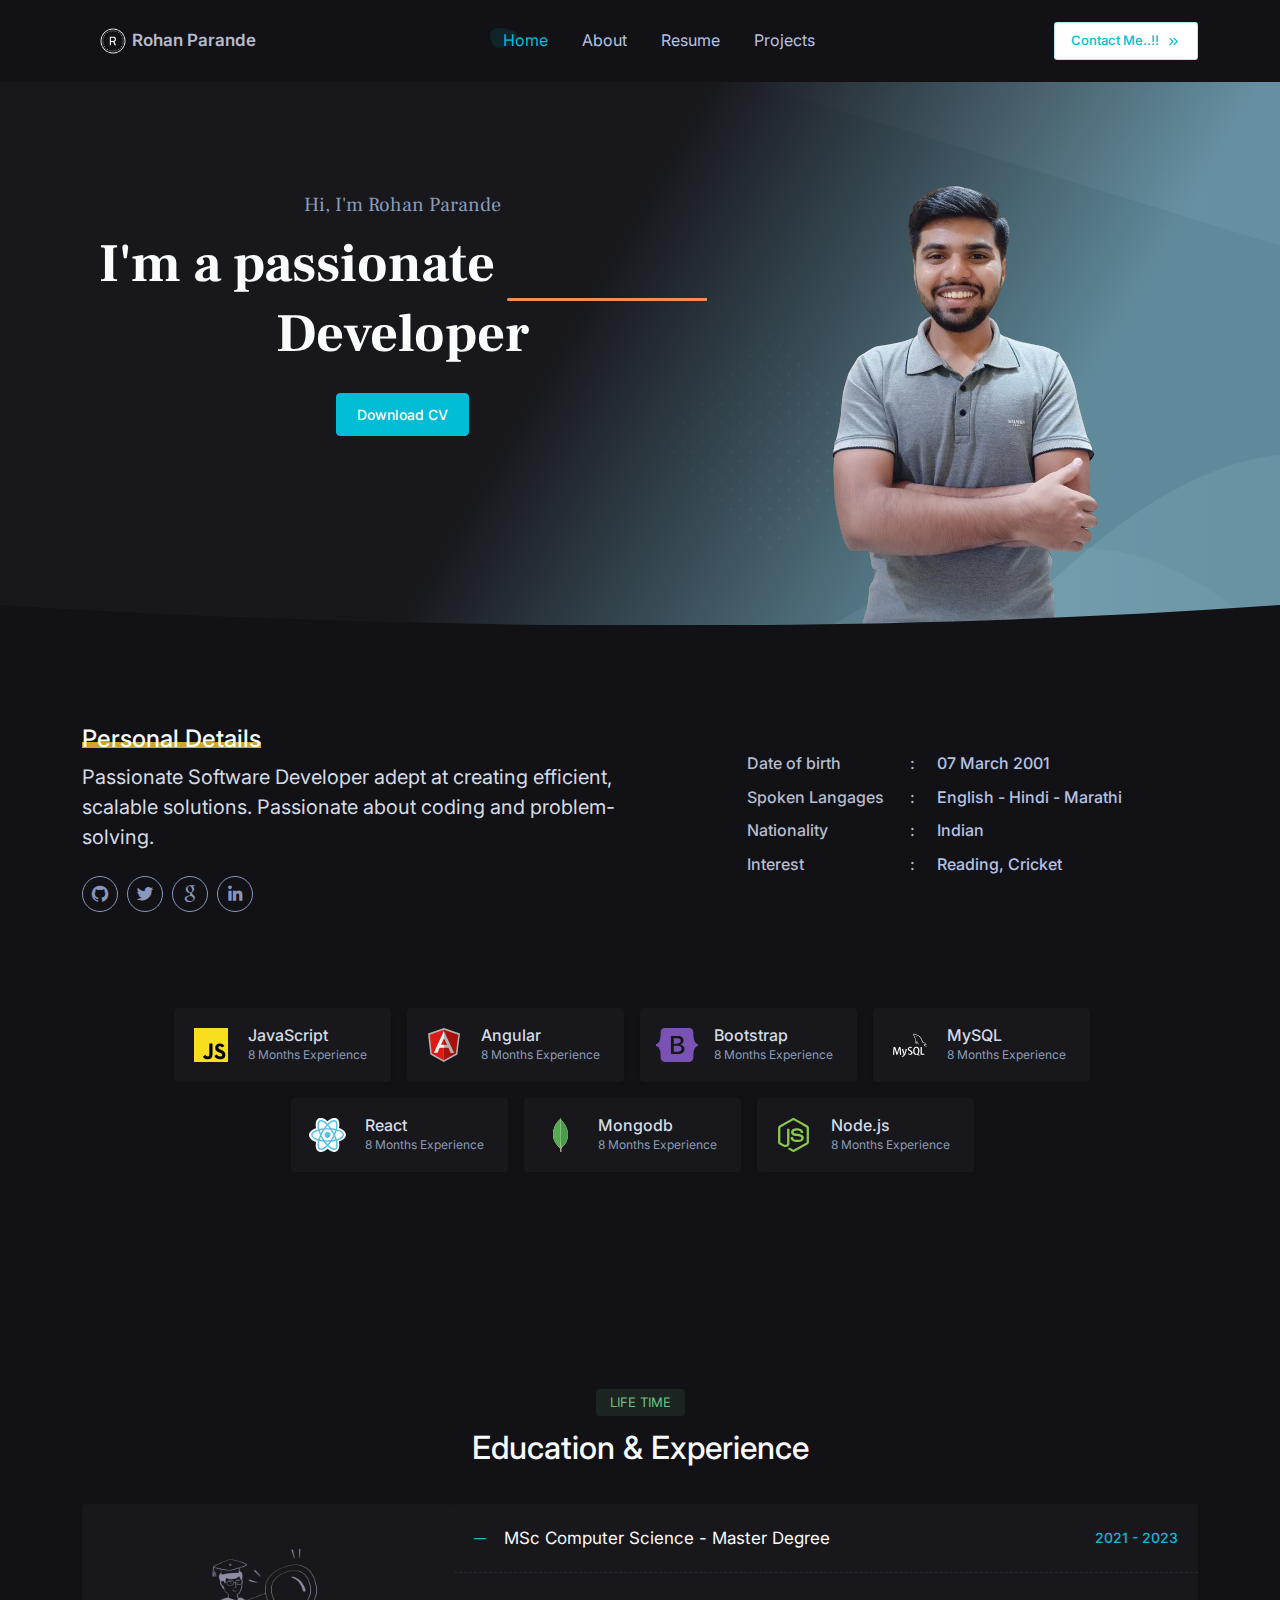
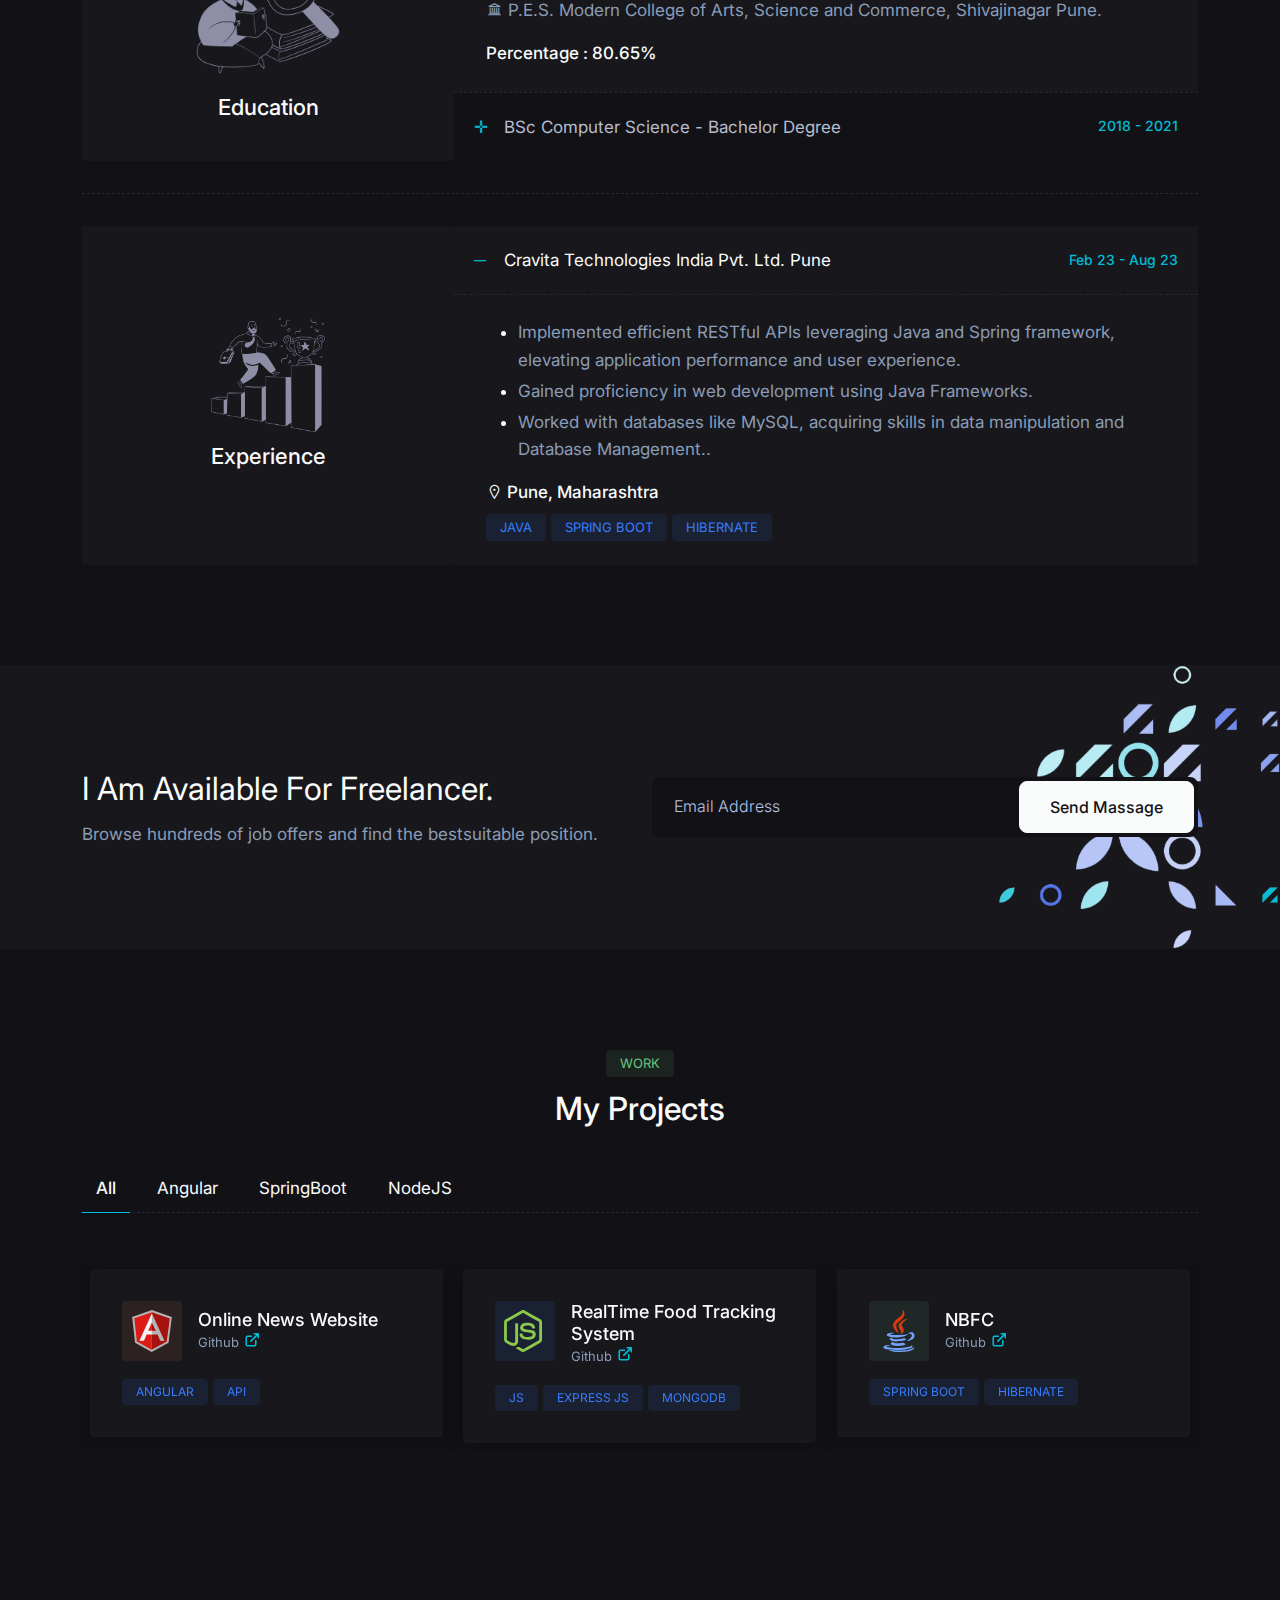
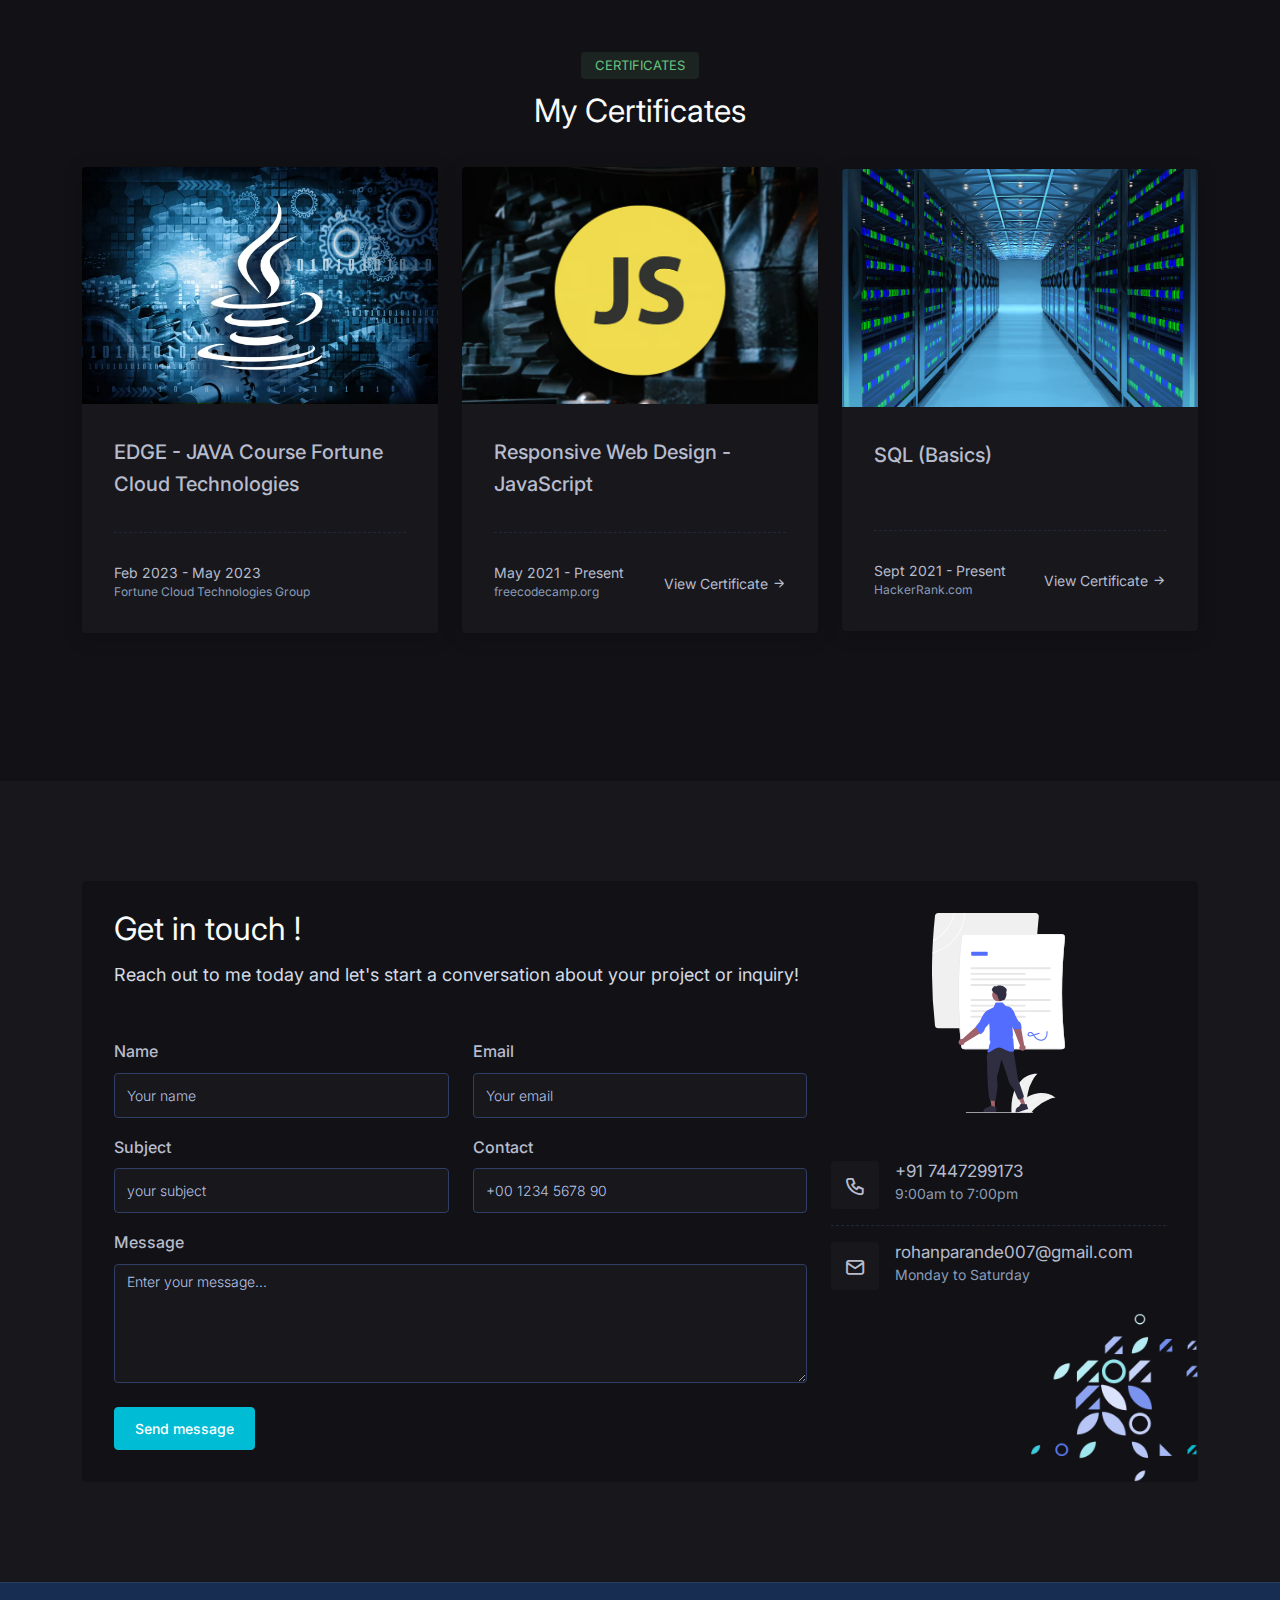
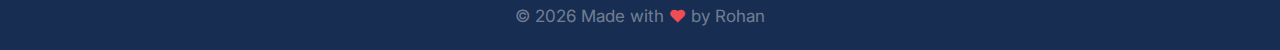
<file: mannatthemes.com/selfown/default/index.html>
<!DOCTYPE html>
<html lang="en">
    
<!-- Mirrored from mannatthemes.com/selfown/default/dark-index-4.html by HTTrack Website Copier/3.x [XR&CO'2014], Mon, 13 Nov 2023 11:04:38 GMT -->
<head>
        <meta charset="utf-8" />
        <title>Rohan Parande</title>
        <meta name="viewport" content="width=device-width, initial-scale=1.0" />
        <meta name="description" content="Premium Bootstrap 5 Template" />
        <meta name="keywords" content="bootstrap 5, premium, marketing, multipurpose" />
        <meta content="Mannatthemes" name="author" />

        <!-- favicon -->
        <link rel="shortcut icon" href="images/icons8-circled-r-96.png" />

        <!-- css -->
        <link href="css/bootstrap.min.css" rel="stylesheet" type="text/css" />
        <link href="css/style-dark.min.css" rel="stylesheet" type="text/css" />

        <!-- colors -->
        <link href="css/colors/default.css" rel="stylesheet" type="text/css" id="color-opt" />
    </head>

    <body data-bs-spy="scroll" data-bs-target=".navbar" data-bs-offset="80" >
        <!-- start navbar -->
        <nav class="navbar navbar-expand-lg fixed-top sticky bg-white" id="navbar">
            <div class="container">
                <a href="#" class="navbar-brand">
                    
                    <!-- <img src="images/logo-light.png" class="logo-light" alt="" height="16" /> -->
                    <a href="#" alt="" height="16" style="font-weight: 600;"><img src="images/icons8-circled-r-96.png" class="logo-sm" alt="" height="30" /> Rohan Parande</a>
                    
                </a><!--end navbar-brand-->
                <a href="javascript:void(0)" class="navbar-toggler" data-bs-toggle="collapse" data-bs-target="#navbarNav" aria-controls="navbarNav" aria-expanded="false" aria-label="Toggle navigation">
                    <span class="navbar-toggle-icon"><i data-feather="menu"></i></span>
                </a>
                <!-- end navbar-toggler -->

                <div class="collapse navbar-collapse" id="navbarNav">
                    <ul class="navbar-nav mx-auto navbar-center mt-lg-0 mt-2">
                        <li class="nav-item">
                            <a class="nav-link active" href="#">Home</a>
                        </li><!--end nav-item-->
                        <li class="nav-item">
                            <a class="nav-link" href="#about">About</a>
                        </li><!--end nav-item-->
                                             
                        <li class="nav-item">
                            <a class="nav-link" href="#">Resume</a>
                        </li><!--end nav-item-->
                        <li class="nav-item">
                            <a class="nav-link" href="#projects">Projects</a>
                        </li><!--end nav-item-->
                        
                    </ul><!--end navbar-nav-->
                    <a href="#contact" class="btn btn-sm nav-btn text-primary mb-4 mb-lg-0">Contact Me..!! <i class="icon-xxs ms-1" data-feather="chevrons-right"></i></a>
                </div><!-- end #navbarNav -->
            </div><!-- end container -->
        </nav>
        <!-- end navbar -->

        <!-- start hero -->
        <section class="hero-one hero-video position-relative" id="home"  style="background-image: url(images/personal/main-bg.png); background-size: cover; background-position: center center;">
            <div class="bg-overlay"></div>
            <div id="youtubeEmbed" class="hero_video" data-video-id="LBNDfxjEYlA"></div>
            <div class="container">
                <div class="row align-items-center justify-content-center">                    
                    
                    <div class="col-lg-7 text-center px-0 px-xl-2 mt-5 mt-lg-0 pt-5 pt-lg-0">
                        <h5 class="d-inline-block py-1 px-3 rounded text-muted font-secondary">Hi, I'm Rohan Parande</h5>
                        <h1 class="hero-title mb-4 font-secondary fo">I'm a passionate
                            <div class="position-relative d-inline-block" style="margin-bottom: -20px;" data-delay="2200" data-words>
								&nbsp;
								<span class="text-anim-items">
									<span class="text-anim-item px-2"><span style="font-size: 48px;">Software</span></span>
									<!-- <span class="text-anim-item px-2"><span style="font-size: 50px;">Angular</span></span> -->
                                    <span class="text-anim-item px-2"><span>Website </span></span>
								</span>
								<span class="anim-line bg-orange"></span>
							</span>
                        </div> 
                        <br>Developer
                        </h1>   
                        <span class="wrap"></span>                     
                        <div class="mb-5 mb-lg-0">                           
                            <div class="d-inline-block" id="downloadCV">
                                <a href="#" class="btn btn-primary">Download CV</a>
                            </div>
                        </div>
                    </div><!--end col-->   
                    <div class="col-lg-5  mx-auto mt-5"> 
                        <img src="images/personal/IMG20231112173022-removebg-preview.png" alt="" class="img-fluid ml-lg-5">
                    </div><!--end col-->                
                </div><!--end row-->             
            </div><!-- end container -->
        </section>
        <!-- end hero -->
        <div class="position-relative">
            <div class="shape overflow-hidden text-white">
                <svg viewBox="0 0 2880 48" fill="none" xmlns="http://www.w3.org/2000/svg">
                    <path d="M0 48H1437.5H2880V0H2160C1442.5 52 720 0 720 0H0V48Z" fill="currentColor"></path>
                </svg>
            </div>
        </div>
        <!-- start about -->
        <section class="section" id="about">
            <div class="container">
                <div class="row align-items-center">                
                    <div class="col-lg-6 align-self-center">
                        <h5 class="fs-24 text-dark fw-medium"><mark>Personal Details</mark></h5>       
                        <h4 class="fw-normal lh-base text-gray-700 mb-4 fs-20">Passionate Software Developer adept at creating efficient, 
                            scalable solutions. Passionate about coding and problem-solving. 
                        </h4>
                        <div class="social">
                            <a href="https://github.com/rohan07-design">
                                <i class="lab la-github github me-1"></i>
                            </a>
                            <a href="#">
                                <i class="lab la-twitter twitter me-1"></i>
                            </a>
                            <a href="#">
                                <i class="lab la-google google me-1"></i>
                            </a>
                            <a href="https://www.linkedin.com/in/rohan-parande-a2a10817b/">
                                <i class="lab la-linkedin-in linkedin me-1"></i>
                            </a>
                        </div>
                    </div><!--end col--> 
                    <div class="col-lg-5 ms-auto align-self-center">
                        <div class="mb-5 mb-lg-0">
                            <p class="mb-2">
                                <span class="personal-detail-title">Date of birth</span> 
                                <span class="personal-detail-info">07 March 2001</span>
                            </p>
                            <p class="mb-2">
                                <span class="personal-detail-title">Spoken Langages</span> 
                                <span class="personal-detail-info">English - Hindi - Marathi</span>
                            </p>
                            <p class="mb-2">
                                <span class="personal-detail-title">Nationality</span> 
                                <span class="personal-detail-info">Indian</span>
                            </p>
                            <p class="mb-2">
                                <span class="personal-detail-title">Interest</span> 
                                <span class="personal-detail-info">Reading, Cricket</span>
                            </p>
                        </div>
                    </div><!--end col-->
                    <div class="col-12 mt-5">
                        <div class="d-flex flex-wrap justify-content-center  mt-4 mt-md-5">
                            <div class="mx-3 ms-sm-0 ms-sm-0 mb-3 card-bg rounded p-1 pe-3 p-md-3 pe-md-4 shadow-sm">
                                <div class="d-flex align-items-center">
                                    <div class="thumb-md d-flex flex-wrap justify-content-center align-items-center">
                                        <img src="images/logos/javascript-logo-svgrepo-com.svg" alt="" class="" height="34">
                                    </div>
                                    <div class="ms-3">
                                        <h6 class="mb-0 fw-medium text-gray-700">JavaScript</h6>
                                        <p class="text-muted mb-0 fs-12">8 Months Experience</p>
                                    </div>
                                </div>                           
                            </div><!--/div-->
                            <div class="mx-3 ms-sm-0 ms-sm-0 mb-3 card-bg rounded p-1 pe-3 p-md-3 pe-md-4 shadow-sm">
                                <div class="d-flex align-items-center">
                                    <div class="thumb-md d-flex flex-wrap justify-content-center align-items-center">
                                        <img src="images/logos/Angular.svg" alt="" class="" height="34">
                                    </div>
                                    <div class="ms-3">
                                        <h6 class="mb-0 fw-medium text-gray-700">Angular</h6>
                                        <p class="text-muted mb-0 fs-12">8 Months Experience</p>
                                    </div>
                                </div>                           
                            </div><!--/div-->
                            <div class="mx-3 ms-sm-0 ms-sm-0 mb-3 card-bg rounded p-1 pe-3 p-md-3 pe-md-4 shadow-sm">
                                <div class="d-flex align-items-center">
                                    <div class="thumb-md d-flex flex-wrap justify-content-center align-items-center">
                                        <img src="images/logos/bootstrap.svg" alt="" class="" height="34">
                                    </div>
                                    <div class="ms-3">
                                        <h6 class="mb-0 fw-medium text-gray-700">Bootstrap</h6>
                                        <p class="text-muted mb-0 fs-12">8 Months Experience</p>
                                    </div>
                                </div>                           
                            </div><!--/div-->
                            <div class="mx-3 ms-sm-0 ms-sm-0 mb-3 card-bg rounded p-1 pe-3 p-md-3 pe-md-4 shadow-sm">
                                <div class="d-flex align-items-center">
                                    <div class="thumb-md d-flex flex-wrap justify-content-center align-items-center">
                                        <img src="images/logos/mysql-svgrepo-com.svg" alt="" class="" height="34">
                                    </div>
                                    <div class="ms-3">
                                        <h6 class="mb-0 fw-medium text-gray-700">MySQL</h6>
                                        <p class="text-muted mb-0 fs-12">8 Months Experience</p>
                                    </div>
                                </div>                           
                            </div><!--/div-->
                            <div class="mx-3 ms-sm-0 ms-sm-0 mb-3 card-bg rounded p-1 pe-3 p-md-3 pe-md-4 shadow-sm">
                                <div class="d-flex align-items-center">
                                    <div class="thumb-md d-flex flex-wrap justify-content-center align-items-center">
                                        <img src="images/logos/react.svg" alt="" class="" height="34">
                                    </div>
                                    <div class="ms-3">
                                        <h6 class="mb-0 fw-medium text-gray-700">React</h6>
                                        <p class="text-muted mb-0 fs-12">8 Months Experience</p>
                                    </div>
                                </div>                           
                            </div><!--/div-->
                            <div class="mx-3 ms-sm-0 ms-sm-0 mb-3 card-bg rounded p-1 pe-3 p-md-3 pe-md-4 shadow-sm">
                                <div class="d-flex align-items-center">
                                    <div class="thumb-md d-flex flex-wrap justify-content-center align-items-center">
                                        <img src="images/logos/mongodb.svg" alt="" class="" height="34">
                                    </div>
                                    <div class="ms-3">
                                        <h6 class="mb-0 fw-medium text-gray-700">Mongodb</h6>
                                        <p class="text-muted mb-0 fs-12">8 Months Experience</p>
                                    </div>
                                </div>                           
                            </div><!--/div-->
                            <!-- <div class="mx-3 ms-sm-0 ms-sm-0 mb-3 card-bg rounded p-1 pe-3 p-md-3 pe-md-4 shadow-sm">
                                <div class="d-flex align-items-center">
                                    <div class="thumb-md d-flex flex-wrap justify-content-center align-items-center">
                                        <img src="images/logos/laravel.svg" alt="" class="" height="34">
                                    </div>
                                    <div class="ms-3">
                                        <h6 class="mb-0 fw-medium text-gray-700">Laravel</h6>
                                        <p class="text-muted mb-0 fs-12">1 Year Experience</p>
                                    </div>
                                </div>                           
                            </div> -->
                            <div class="mx-3 ms-sm-0 ms-sm-0 mb-3 card-bg rounded p-1 pe-3 p-md-3 pe-md-4 shadow-sm">
                                <div class="d-flex align-items-center">
                                    <div class="thumb-md d-flex flex-wrap justify-content-center align-items-center">
                                        <img src="images/logos/nodejs-icon.svg" alt="" class="" height="34">
                                    </div>
                                    <div class="ms-3">
                                        <h6 class="mb-0 fw-medium text-gray-700">Node.js</h6>
                                        <p class="text-muted mb-0 fs-12">8 Months Experience</p>
                                    </div>
                                </div>                           
                            </div><!--/div-->
                        </div><!-- End div -->
                    </div><!-- End Col -->
                </div><!--end row--> 
            </div><!-- end container -->
        </section>
        <!-- end about -->
        
        
        <!-- start resume -->
        <section class="section" id="resume">
            <div class="container">                
                <div class="row justify-content-center mb-4">
                    <div class="col-12 col-md-10 col-lg-7 text-center">
                        <span class="badge badge-lg rounded bg-soft-alt-success fw-normal fs-13 text-uppercase">Life Time</span>
                        <h2 class="fs-2 fw-medium lh-1 text-dark my-3">Education & Experience</h2>
                       
                    </div><!--end col-->
                </div><!--end row-->
                <div class="row">
                    <div class="col-12">
                        <div class="row g-0">
                            <div class="col-lg-4 col-md-6">
                                <div class="card rounded bg-light h-100 border-0">
                                    <div class="card-body d-flex justify-content-center align-items-center">
                                        <div class="mx-auto text-center">
                                            <img src="images/personal/school.png" alt="" class="vector-dark" height="150">
                                            <img src="images/personal/school-light.png" alt="" class="vector-light" height="150">
                                            <h5 class="text-dark fs-22 fw-medium my-2">Education</h5>     
                                        </div>                          
                                    </div><!-- end card-body -->
                                </div><!-- end card -->
                            </div><!-- end col -->
                            <div class="col-lg-8 col-md-6">
                                <div class="card rounded bg-white  h-100 border-0">
                                    <div class="card-body p-0">
                                        <div class="accordion accordion-flush" id="Education_accordion">
                                            <div class="accordion-item">
                                                <h2 class="accordion-header" id="prime">
                                                    <button class="accordion-button" type="button" data-bs-toggle="collapse" data-bs-target="#Education_one" aria-expanded="false">                                                        
                                                        MSc Computer Science - Master Degree
                                                        <span class="fw-medium text-primary ms-auto fs-14">2021 - 2023</span>
                                                    </button>
                                                </h2>
                                                <div id="Education_one" class="accordion-collapse collapse show" aria-labelledby="prime" data-bs-parent="#Education_accordion">
                                                    <div class="accordion-body">
                                                        <p class="text-muted mb-3"><i class="las la-university"></i> P.E.S. Modern College of Arts, Science and Commerce, Shivajinagar Pune.
                                                        </p>
                                                        <p class="fw-medium">Percentage : 80.65%</p>
                                                    </div>
                                                </div>
                                            </div><!--end accordion-item-->
                                            <div class="accordion-item">
                                                <h2 class="accordion-header" id="second">
                                                    <button class="accordion-button collapsed" type="button" data-bs-toggle="collapse" data-bs-target="#Education_two" aria-expanded="false">
                                                    BSc Computer Science - Bachelor Degree
                                                    <span class="fw-medium text-primary ms-auto fs-14">2018 - 2021</span>
                                                    </button>
                                                </h2>
                                                <div id="Education_two" class="accordion-collapse collapse" aria-labelledby="second" data-bs-parent="#Education_accordion">
                                                    <div class="accordion-body">
                                                        <p class="text-muted mb-3"><i class="las la-university"></i> Savitribai Phule Pune University
                                                        </p>
                                                        <p class="fw-medium">Percentage : 85.91%</p>
                                                    </div>
                                                </div>
                                            </div><!--end accordion-item-->
                                            
                                        </div><!--end accordion-->
                                    </div><!-- end card-body -->
                                </div><!-- end card -->
                            </div><!-- end col -->                            
                        </div><!-- end row -->
                        <hr class="hr-dashed">
                        <div class="row g-0">
                            <div class="col-lg-4 col-md-6">
                                <div class="card rounded bg-light h-100 border-0">
                                    <div class="card-body d-flex justify-content-center align-items-center">
                                        <div class="mx-auto text-center">
                                            <img src="images/personal/job.png" alt="" class="vector-dark" height="120">
                                            <img src="images/personal/job-light.png" alt="" class="vector-light" height="120">
                                            <h5 class="text-dark fs-22 fw-medium my-2">Experience</h5>     
                                        </div>                          
                                    </div><!-- end card-body -->
                                </div><!-- end card -->
                            </div><!-- end col -->
                            <div class="col-lg-8 col-md-6">
                                <div class="card rounded bg-white  h-100 border-0">
                                    <div class="card-body p-0">
                                        <div class="accordion accordion-flush" id="Experience_accordion">
                                            <div class="accordion-item">
                                                <h2 class="accordion-header" id="first-co">
                                                    <button class="accordion-button" type="button" data-bs-toggle="collapse" data-bs-target="#Experience_one" aria-expanded="false">
                                                        Cravita Technologies India Pvt. Ltd. Pune
                                                        <span class="fw-medium text-primary ms-auto fs-14">Feb 23 - Aug 23</span>
                                                    </button>
                                                </h2>
                                                <div id="Experience_one" class="accordion-collapse collapse show" aria-labelledby="first-co" data-bs-parent="#Experience_accordion">
                                                    <div class="accordion-body">
                                                        <ul>
                                                        <li><p class="text-muted mb-1">Implemented efficient RESTful APIs leveraging Java and Spring 
                                                            framework, elevating application performance and user 
                                                            experience.</p></li>
                                                        <li><p class="text-muted mb-1">Gained proficiency in web development using Java 
                                                            Frameworks.</p></li>
                                                        <li><p class="text-muted mb-1">Worked with databases like MySQL, acquiring skills in data 
                                                            manipulation and Database Management..</p></li>
                                                        </ul>
                                                        <p class="fw-medium"><i class="las la-map-marker"></i> Pune, Maharashtra</p>
                                                        <span class="badge badge-lg rounded bg-soft-alt-info fw-normal fs-13 text-uppercase mt-2">Java</span>
                                                        <span class="badge badge-lg rounded bg-soft-alt-info fw-normal fs-13 text-uppercase mt-2">Spring Boot</span>
                                                        <span class="badge badge-lg rounded bg-soft-alt-info fw-normal fs-13 text-uppercase mt-2">Hibernate</span>
                                                    </div>
                                                </div>
                                            </div><!--end accordion-item-->
                                            
                                        </div><!--end accordion-->
                                    </div><!-- end card-body -->
                                </div><!-- end card -->
                            </div><!-- end col -->
                        </div><!--end row-->
                    </div><!-- end col -->
                </div><!-- end row -->
            </div><!-- end container -->
        </section>
        <!-- end resume -->
        
        <!-- <div class="position-relative"> 
            <div class="shape overflow-hidden text-light"> 
                <svg viewBox="0 0 2880 150" fill="none" xmlns="http://www.w3.org/2000/svg"> <path d="M110 105L2160 0H2880V150H0V105H110Z" fill="currentColor"></path> </svg>
            </div>
        </div>
         -->
        <section class="section bg-light cta-pettern" id="cta">
            <div class="container">            
                <div class="row align-items-center">
                    <div class="col-lg-6">
                        <div class="pattern-1 position-absolute">
                            <img src="images/p-1.svg" alt="" class="" height="80">
                        </div>
                        <h2 class="text-dark" style="line-height: 1.5; position: relative;">I Am Available For Freelancer.</h2>
                        <p class="text-muted mb-0">Browse hundreds of job offers and find the bestsuitable position.</p>
                    </div><!--end col--> 
                    <div class="col-lg-6 ml-auto">
                        <div class="cta-search">
                            <form class="position-relative">
                                <input type="email" placeholder="Email Address" required="">
                                <button type="submit" class="btn btn-dark">Send Massage</button>
                            </form>
                        </div>
                    </div><!--end col--> 
                </div><!--end row--> 
            </div><!--end container--> 
        </section>
        <!-- start projects -->
        <section class="section" id="projects">
            <div class="container">                
                <div class="row justify-content-center mb-4">
                    <div class="col-12 col-md-10 col-lg-7 text-center">
                        <span class="badge badge-lg rounded bg-soft-alt-success fw-normal fs-13 text-uppercase">Work</span>
                        <h2 class="fs-2 fw-medium lh-1 text-dark my-3">My Projects</h2>
                        
                    </div><!--end col-->
                </div><!--end row-->
                <div class="row">                    
                    <div class="col-12 filters-group-wrap">
                        <div class="filters-group mb-5">                            
                            <ul class="mb-0 list-unstyled filter-options filter-tab">
                                <li class="list-inline-item position-relative text-dark active" data-group="all">All</li>
                                <li class="list-inline-item position-relative text-dark" data-group="angular">Angular</li>
                                <li class="list-inline-item position-relative text-dark" data-group="SpringBoot">SpringBoot</li>
                                <li class="list-inline-item position-relative text-dark" data-group="NodeJS">NodeJS</li>
                            </ul>
                        </div>
                    </div><!--end col-->
                </div><!--end row-->
                <div class="row d-flex  g-1 justify-content-center" id="grid">
                    <div class="col-lg-4 col-md-6 picture-item" data-groups='["angular", "bootstrap"]'>
                        <div class="card rounded shadow border-0 m-2">
                            <div class="card-body p-4 m-2">
                                <div class="media mb-3">
                                    <div class="bg-soft-alt-orange d-flex justify-content-center align-items-center thumb-xl  rounded">
                                        <img src="images/logos/Angular.svg" alt="" class="thumb-md">
                                    </div>
                                    <div class="media-body ms-3 align-self-center">
                                        <h5 class="text-dark fs-18 fw-medium m-0">Online News Website</h5>
                                        <p class="text-muted mb-0 fs-13">Github <a href="https://github.com/rohan07-design/News-Project.git"><i class="ti ti-external-link fs-18 text-primary"></i></a></p>
                                    </div><!--end media-body-->
                                </div><!--end media-->  
                                <span class="badge badge-lg rounded bg-soft-alt-info fw-normal fs-12 text-uppercase">Angular</span>
                                <span class="badge badge-lg rounded bg-soft-alt-info fw-normal fs-12 text-uppercase">API</span>
                                <!-- <span class="badge badge-lg rounded bg-soft-alt-info fw-normal fs-12 text-uppercase">Jquery</span> -->
                            </div><!-- end card-body -->
                        </div><!-- end card -->
                    </div><!-- end col -->
                    <div class="col-lg-4 col-md-6 picture-item" data-groups='["NodeJS"]'>
                        <div class="card rounded shadow border-0 m-2">
                            <div class="card-body p-4 m-2">
                                <div class="media mb-3">
                                    <div class="bg-soft-alt-info d-flex justify-content-center align-items-center thumb-xl  rounded">
                                        <img src="images/logos/nodejs-icon.svg" alt="" class="thumb-md">
                                    </div>
                                    <div class="media-body ms-3 align-self-center">
                                        <h5 class="text-dark fs-18 fw-medium m-0">RealTime Food Tracking System</h5>
                                        <p class="text-muted mb-0 fs-13">Github <a href="https://github.com/rohan07-design/zomato-clone.git"><i class="ti ti-external-link fs-18 text-primary"></i></a></p>
                                    </div><!--end media-body-->
                                </div><!--end media-->                             
                                <span class="badge badge-lg rounded bg-soft-alt-info fw-normal fs-12 text-uppercase">JS</span>
                                <span class="badge badge-lg rounded bg-soft-alt-info fw-normal fs-12 text-uppercase">Express JS</span>
                                <span class="badge badge-lg rounded bg-soft-alt-info fw-normal fs-12 text-uppercase">MongoDB</span>
                            </div><!-- end card-body -->
                        </div><!-- end card -->
                    </div><!-- end col -->
                    <div class="col-lg-4 col-md-6 picture-item" data-groups='["SpringBoot"]'>
                        <div class="card rounded shadow border-0 m-2">
                            <div class="card-body p-4 m-2">
                                <div class="media mb-3">
                                    <div class="bg-soft-alt-success d-flex justify-content-center align-items-center thumb-xl  rounded">
                                        <img src="images/logos/java.svg" alt="" class="thumb-md">
                                    </div>
                                    <div class="media-body ms-3 align-self-center">
                                        <h5 class="text-dark fs-18 fw-medium m-0">NBFC</h5>
                                        <p class="text-muted mb-0 fs-13">Github <a href="#"><i class="ti ti-external-link fs-18 text-primary"></i></a></p>
                                    </div><!--end media-body-->
                                </div><!--end media-->                             
                                <span class="badge badge-lg rounded bg-soft-alt-info fw-normal fs-12 text-uppercase">Spring Boot</span>
                                <span class="badge badge-lg rounded bg-soft-alt-info fw-normal fs-12 text-uppercase">Hibernate</span>
                            </div><!-- end card-body -->
                        </div><!-- end card -->
                    </div><!-- end col --> 
                                        
                </div><!-- end row -->
            </div><!-- end container -->
        </section>
        <!-- end projects -->
        
        <!-- our blogs -->
        <section class="section " id="blogs">
            <div class="container pb-5">
                <div class="row justify-content-center mb-4">
                    <div class="col-12 col-md-10 col-lg-7 text-center">
                        <span class="badge badge-lg rounded bg-soft-alt-success fw-normal fs-13 text-uppercase">Certificates</span>
                        <h2 class="fs-2 fw-normal lh-1 text-dark my-3">My Certificates</h2>
                        
                    </div><!--end col-->
                </div><!--end row-->
                <div class="row align-items-center">
                    <div class="col-lg-4 col-md-6">
                        <div class="card shadow">
                            <img src="images/personal/java.webp" alt="" class="img-fluid rounded-top">
                            <div class="card-body">
                                
                                <a href="#" class="fs-20 my-0 d-block fw-medium">EDGE - JAVA Course Fortune Cloud Technologies</a>
                                <hr class="hr-dashed">
                                <div class="d-flex justify-content-between">
                                    <div class="meta-box">
                                        <div class="media">
                                            <!-- <img src="images/users/user-7.jpg" alt="" class="thumb-sm rounded-circle me-2 align-self-center">                                        -->
                                            <div class="media-body align-self-center text-truncate">
                                                <h6 class="m-0 fs-14">Feb 2023 - May 2023</h6>
                                                <p class="mb-0 fs-12 text-muted">Fortune Cloud Technologies Group</p>
                                            </div><!--end media-body-->
                                        </div>                                            
                                    </div><!--end meta-box-->
                                    <!-- <div class="align-self-center">
                                        <a href="#" class="fs-14">Read more <i class="ti ti-arrow-right align-self-center"></i></a>
                                    </div> -->
                                </div>                                                                 
                            </div><!--end card-body-->
                        </div><!--end card-->
                    </div><!--end col-->
                    <div class="col-lg-4 col-md-6">
                        <div class="card shadow">
                            <img src="images/personal/javascript.avif" alt="" class="img-fluid rounded-top">
                            <div class="card-body">                                
                                <a href="#" class="fs-20 my-0 d-block fw-medium">Responsive Web Design - JavaScript</a>
                                <hr class="hr-dashed">
                                <div class="d-flex justify-content-between">
                                    <div class="meta-box">
                                        <div class="media">
                                            <!-- <img src="images/users/user-2.jpg" alt="" class="thumb-sm rounded-circle me-2 align-self-center">                                        -->
                                            <div class="media-body align-self-center text-truncate">
                                                <h6 class="m-0 fs-14">May 2021 - Present</h6>
                                                <p class="mb-0 fs-12 text-muted">freecodecamp.org</p>
                                            </div><!--end media-body-->
                                        </div>                                            
                                    </div><!--end meta-box-->
                                    <div class="align-self-center">
                                        <a href="https://freecodecamp.org/certification/fcc476dc3c1-509c4031-9506-%20bb061de955c7/responsive-web-design" class="fs-14">View Certificate <i class="ti ti-arrow-right align-self-center"></i></a>
                                    </div>
                                </div>                                                                 
                            </div><!--end card-body-->
                        </div><!--end card-->
                    </div><!--end col-->           
                    
                    <div class="col-lg-4 col-md-6">
                        <div class="card shadow">
                            <img src="images/personal/serverrom.jpg" alt="" class="img-fluid rounded-top">
                            <div class="card-body">                                
                                <a href="#" class="fs-20 my-0 d-block fw-medium">SQL (Basics)</a><br>
                                <hr class="hr-dashed">
                                <div class="d-flex justify-content-between">
                                    <div class="meta-box">
                                        <div class="media">
                                            <!-- <img src="images/users/user-2.jpg" alt="" class="thumb-sm rounded-circle me-2 align-self-center">                                        -->
                                            <div class="media-body align-self-center text-truncate">
                                                <h6 class="m-0 fs-14">Sept 2021 - Present</h6>
                                                <p class="mb-0 fs-12 text-muted">HackerRank.com</p>
                                            </div><!--end media-body-->
                                        </div>                                            
                                    </div><!--end meta-box-->
                                    <div class="align-self-center">
                                        <a href="https://www.hackerrank.com/certificates/02c0d8ed6cf0" class="fs-14">View Certificate <i class="ti ti-arrow-right align-self-center"></i></a>
                                    </div>
                                </div>                                                                 
                            </div><!--end card-body-->
                        </div><!--end card-->
                    </div><!--end col-->            
                </div><!-- end row -->
            </div>
            <!-- end container -->
        </section>
        <!--end projects-->

        <!-- start contact us -->
        <section class="section bg-light" id="contact">
            <div class="container">
                <div class="row">
                    <div class="col-12">
                        <div class="card bg-white"  style="background: url(images/personal/testi-pet.png); background-repeat: no-repeat; background-size: 15%; background-position: right bottom;">
                            <div class="card-body">
                                <div class="row">
                                    <div class="col-md-8">
                                        <h2 class="fs-2 fw-normal lh-1 text-dark mb-3">Get in touch !</h2>
                                        <p class="text-gray-700 fs-18 fs-lg mb-4 mb-md-5 ">Reach out to me today and let's start a conversation about your project or inquiry!</p>
                                        <form method="post" name="myForm" onsubmit="return validateForm()">
                                            <span id="error-msg"></span>
                                            <div class="row">
                                                <div class="col-md-6 mb-3">
                                                    <label class="fw-medium form-label fs-16" for="name">Name</label>
                                                    <input type="text" class="form-control" placeholder="Your name" id="name" />
                                                </div>
                                                <!-- end col -->
                                                <div class="col-md-6 mb-3">
                                                    <label class="fw-medium form-label  fs-16" for="email">Email</label>
                                                    <input type="email" class="form-control" placeholder="Your email" id="email" />
                                                </div>
                                                <!-- end col -->
                                                <div class="col-md-6 mb-3">
                                                    <label class="fw-medium form-label  fs-16" for="subject">Subject</label>
                                                    <input type="text" class="form-control" placeholder="your subject" id="subject" />
                                                </div>
                                                <!-- end col -->
                                                <div class="col-md-6 mb-3">
                                                    <label class="fw-medium form-label  fs-16" for="number">Contact</label>
                                                    <input type="text" class="form-control" placeholder="+00 1234 5678 90" id="number" />
                                                </div>
                                                <!-- end col -->
                                                <div class="col-12 mb-3">
                                                    <label class="fw-medium form-label  fs-16" for="comments">Message</label>
                                                    <textarea class="form-control" id="comments" placeholder="Enter your message..." rows="5"></textarea>
                                                </div>
                                                <!-- end col -->
                                                <div class="col-12">
                                                    <input type="submit" id="submit" name="send" class="btn btn-primary mt-2" value="Send message" />
                                                </div>
                                                <!-- end col -->
                                            </div><!--end row-->
                                        </form><!-- end form -->
                                    </div><!-- end col -->
                                    <div class="col-md-4">
                                        <img src="images/personal/contact.svg" alt="" height="200" class=" mx-auto d-block mb-5">
                                        <div class="d-flex">
                                            <div class="bg-light d-flex justify-content-center align-items-center thumb-lg  rounded">
                                                <i class="ti ti-phone fs-22"></i>
                                            </div>
                                            <div class="align-self-center ms-3">
                                                <span class="d-block lh-1">+91 7447299173</span>
                                                <span class="text-muted fs-14 mt-n2">9:00am to 7:00pm</span>
                                            </div>
                                        </div>
                                        <hr class="hr-dashed my-3">
                                        <div class="d-flex">
                                            <div class="bg-light d-flex justify-content-center align-items-center thumb-lg  rounded">
                                                <i class="ti ti-mail fs-22"></i>
                                            </div>
                                            <div class="align-self-center ms-3">
                                                <span class="d-block lh-1">rohanparande007@gmail.com</span>
                                                <span class="text-muted fs-14 mt-n2">Monday to Saturday</span>
                                            </div>
                                        </div>
                                    </div><!--end col-->
                                </div><!-- end row -->  
                            </div><!--end card-body-->
                        </div><!--end card-->
                    </div><!-- end col -->
                </div><!-- end row -->   
            </div><!-- end container -->
        </section>
        <!-- end contact us -->


        <!-- start footer -->

        <!-- start footer alter -->
        <div class="footer-alt">
            <div class="container">
                <div class="row">
                    <div class="text-center">
                        <p> &copy; <script>
                            document.write(new Date().getFullYear())
                        </script> Made with <i class="las la-heart text-danger"></i> by Rohan</p>
                    </div>
                    <div class="col-sm-6 text-sm-end">
                        <ul class="list-inline mb-0">
                            <!-- <li class="list-inline-item"><a href="#">- Terms & condition<sup class="text-danger">*</sup></a></li> -->
                        </ul>
                    </div>
                </div>
                <!-- end row -->
            </div>
            <!-- end container -->
        </div>
        <!-- end footer alter -->

        
        <script src="js/bootstrap.bundle.min.js"></script>

        <!-- feather icon -->
        <script src="js/feather.js"></script>
        <script src="js/shuffle.min.js"></script>
        <script src="js/projects.init.js"></script>
        <script src="js/text-roted.js"></script>
        <script src="js/video.init.js"></script>

        <script src="js/app.js"></script>
        
    </body>

<!-- Mirrored from mannatthemes.com/selfown/default/dark-index-4.html by HTTrack Website Copier/3.x [XR&CO'2014], Mon, 13 Nov 2023 11:05:05 GMT -->
</html>
</file>
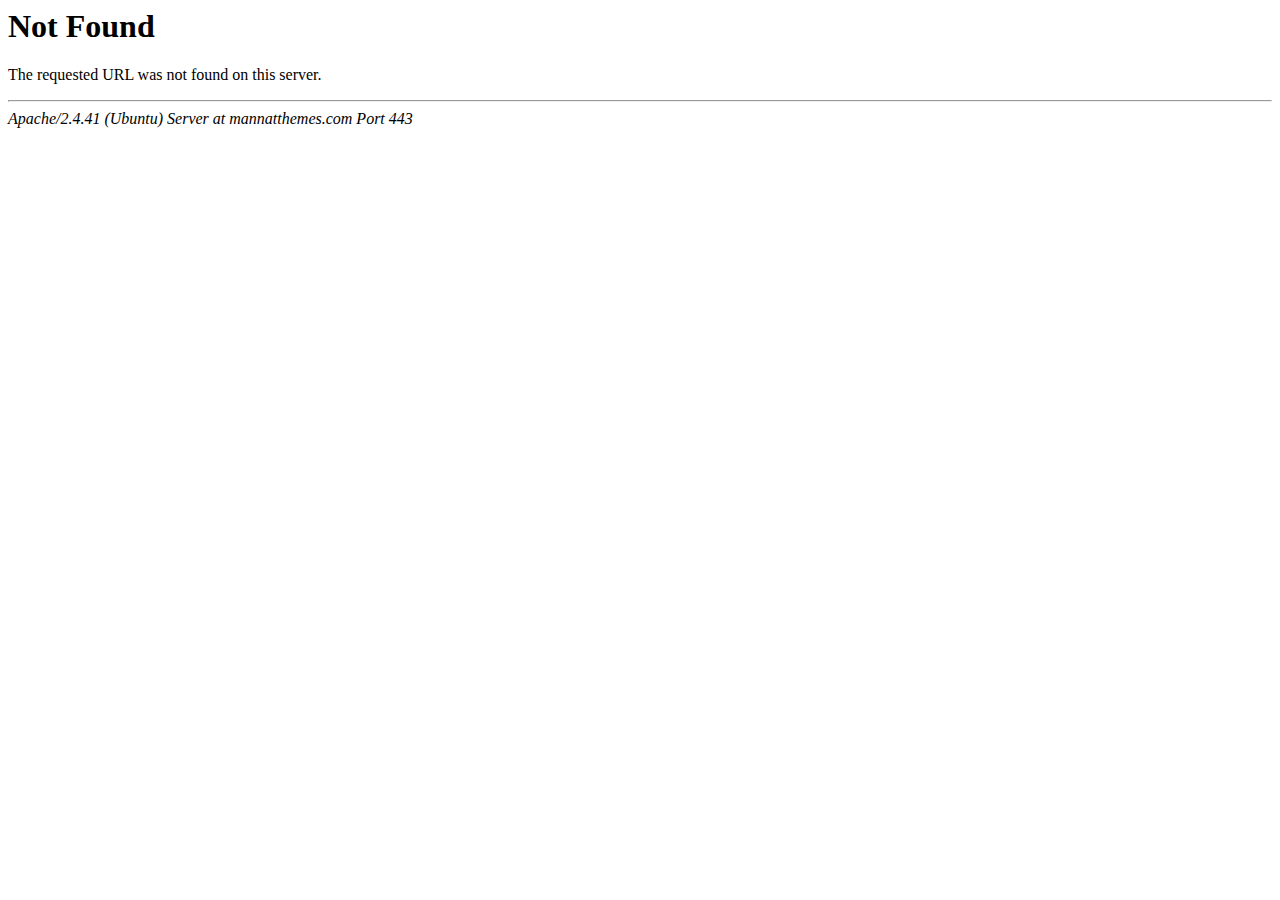
<file: mannatthemes.com/selfown/default/js/simplebar.min.html>
<!DOCTYPE HTML PUBLIC "-//IETF//DTD HTML 2.0//EN">
<html><head>
<title>404 Not Found</title>
</head><body>
<h1>Not Found</h1>
<p>The requested URL was not found on this server.</p>
<hr>
<address>Apache/2.4.41 (Ubuntu) Server at mannatthemes.com Port 443</address>
</body></html>
</file>
<file: mannatthemes.com/selfown/default/css/colors/default.css>
/* color */
.text-primary,
.btn-outline-primary,
.bg-soft-primary,
.navbar .navbar-nav .nav-item .nav-link:hover,
.navbar .navbar-nav .nav-item .nav-link:focus,
.navbar .navbar-nav .nav-item .nav-link.active,
.nav-sticky .navbar-nav .nav-item .nav-link:hover,
.nav-sticky .navbar-nav .nav-item .nav-link:active,
.nav-sticky .navbar-nav .nav-item .nav-link:focus,
.nav-sticky .navbar-nav .nav-item .nav-link.active,
.client-carousel .carousel-control-next:after,
.client-carousel .carousel-control-prev:after{
    color: #00bcd4 !important;
}

/* background-color */
.bg-primary,
.btn-primary,
.btn-primary:hover, .btn-primary:focus, .btn-primary:active, .btn-primary.active, .btn-soft-primary:hover,
.btn-outline-primary:hover, .btn-outline-primary:focus, .btn-outline-primary:active, .btn-outline-primary.active,
.nav-sticky .nav-btn {
    background-color: #00bcd4 !important;
}

/* border */
.btn-primary,
.btn-outline-primary,
.nav-sticky .nav-btn {
    border: 1px solid #00bcd4 !important;
}

.navbar .navbar-nav .nav-item .nav-link.active::before,
.client-carousel .carousel-control-prev, 
.client-carousel .carousel-control-next,
.bg-soft-primary {
    background-color: rgba(0, 188, 212, 0.1);
}
.btn-soft-primary {
    background-color: rgba(0, 188, 212, 0.1);
    color: #00bcd4;
}

.navbar .nav-btn{
    border: 1px solid rgba(0, 188, 212, 0.3);
}

.svg-primary {
    fill: rgba(0, 188, 212, 0.2);
    color: #00bcd4;
}
.filter-tab li.active{
    border-bottom: 1px solid #00bcd4;
}

.lines .line{
    background:  rgba(0, 188, 212, 0.1);
}
.lines .line:after{
    background: -webkit-gradient(linear, left top, left bottom, from(rgba(0, 0, 0, 0)), color-stop(75%, #00bcd4), to(#00bcd4));
    background: linear-gradient(to bottom, rgba(0, 0, 0, 0) 0%, #00bcd4 75%, #00bcd4 100%);
}
</file>
<file: mannatthemes.com/selfown/default/css/style-dark.min.css>
@import url("https://fonts.googleapis.com/css2?family=Frank+Ruhl+Libre:wght@300;400;500;700&amp;display=swap");
@import url("https://fonts.googleapis.com/css2?family=Inter:wght@200;300;400;500;600;700&amp;display=swap");
body {
  font-family: "Inter", sans-serif;
  color: #b7bccd;
  background: #121216;
  line-height: 1.6;
  font-size: 17px;
}
html {
  scroll-padding-top: 66px;
}
a {
  text-decoration: none !important;
  outline: none;
  color: #b7bccd;
  font-family: "Inter", sans-serif;
}
a:hover {
  color: #b7bccd;
}
p {
  margin-bottom: 0px;
}
h1,
h2,
h3,
h4,
h5,
h6 {
  font-family: "Inter", sans-serif;
  font-weight: 400;
}
.row > * {
  position: relative;
}
@media (min-width: 1200px) {
  .container {
    max-width: 1140px;
  }
}
.shape {
  position: absolute;
  pointer-events: none;
  right: 0;
  bottom: 0;
  left: 0;
}
.shape > svg {
  transform: scale(2);
  width: 100%;
  height: auto;
  transform-origin: top center;
}
.divider {
  background: #17171c;
}
.divider.divider-side {
  position: absolute;
  z-index: 3;
  top: 0;
  height: 100%;
  width: 2.5vw;
  max-width: 100px;
}
.divider.divider-side:first-child {
  left: 48px;
}
.transform-scale {
  transform-origin: 48px 60px;
  transform: scale(2.1) skew(-12deg, 0deg);
}
#particles-js {
  width: 100%;
  height: 100%;
  background-position: 50% 50%;
  position: absolute;
  top: 0;
  left: 0;
  z-index: 0;
}
.filter-tab {
  border-bottom: 1px dashed #21283c;
}
.filter-tab li {
  padding: 10px 14px;
  cursor: pointer;
}
.filter-tab li.active {
  font-weight: 500;
  margin-bottom: -1px;
}
.lines {
  position: absolute;
  top: 0;
  left: 0;
  right: 0;
  height: 100%;
  margin: auto;
  width: 100%;
  z-index: 0;
}
.lines .line {
  position: absolute;
  width: 1px;
  height: 100%;
  top: 0;
  left: 50%;
  background: rgba(0, 0, 0, 0.1);
  overflow: hidden;
}
.lines .line:after {
  content: "";
  display: block;
  position: absolute;
  height: 15vh;
  width: 100%;
  top: -50%;
  left: 0;
  background: linear-gradient(
    to bottom,
    rgba(0, 0, 0, 0) 0%,
    #f78c4b 75%,
    #f78c4b 100%
  );
  animation: run 7s 0s infinite;
  animation-fill-mode: forwards;
  animation-timing-function: cubic-bezier(0.4, 0.26, 0, 0.97);
}
.lines .line:nth-child(1) {
  margin-left: -25%;
}
.lines .line:nth-child(1):after {
  animation-delay: 2s;
}
.lines .line:nth-child(3) {
  margin-left: 25%;
}
.lines .line:nth-child(3):after {
  animation-delay: 2.5s;
}
@keyframes run {
  0% {
    top: -50%;
  }
  100% {
    top: 110%;
  }
}
.bg-text {
  position: absolute;
  top: 30%;
  left: 50%;
  transform: translate(-50%, -50%);
}
.bg-text h1 {
  font-size: 70px;
  color: #121216;
}
.head-title {
  position: relative;
  font-size: calc(2.5px + 2.5vw);
  font-weight: 700;
  color: #f5f5f5;
  letter-spacing: 0.02em;
  text-transform: uppercase;
  perspective: 500px;
}
.head-title::before,
.head-title::after {
  content: attr(aria-label);
  position: absolute;
  transform: translate(-50%, -50%);
  text-shadow: 0.01em 0.01em 0.01em rgba(0, 0, 0, 0.3);
}
.head-title::before {
  animation: floatAbove 3.5s ease-in-out infinite;
  clip-path: polygon(0% 0%, 100% 0%, 100% 50%, 0% 50%);
}
.head-title::after {
  opacity: 0.65;
  filter: blur(0.02em);
  transform: translate(-50%, -50%) rotateX(21deg);
  animation: floatBelow 3.5s ease-in-out infinite;
  clip-path: polygon(0% 50%, 100% 50%, 100% 100%, 0% 100%);
}
@keyframes floatAbove {
  50% {
    transform: translate(-50%, -60%);
    clip-path: polygon(0% 0%, 100% 0%, 100% 60%, 0% 60%);
  }
}
@keyframes floatBelow {
  50% {
    transform: translate(-50%, -60%) rotateX(10deg);
    clip-path: polygon(0% 60%, 100% 60%, 100% 100%, 0% 100%);
  }
}
.font-secondary {
  font-family: "Frank Ruhl Libre", sans-serif !important;
}
.card-bg {
  background-color: #17171c;
}
.text-primary {
  color: #00bcd4 !important;
}
.bg-primary {
  background-color: #00bcd4 !important;
}
.text-secondary {
  color: #7081b9 !important;
}
.bg-secondary {
  background-color: #7081b9 !important;
}
.text-success {
  color: #69c380 !important;
}
.bg-success {
  background-color: #69c380 !important;
}
.text-info {
  color: #377dff !important;
}
.bg-info {
  background-color: #377dff !important;
}
.text-warning {
  color: #ffc835 !important;
}
.bg-warning {
  background-color: #ffc835 !important;
}
.text-danger {
  color: #ef4d56 !important;
}
.bg-danger {
  background-color: #ef4d56 !important;
}
.text-orange {
  color: #f78c4b !important;
}
.bg-orange {
  background-color: #f78c4b !important;
}
.text-pink {
  color: #f05492 !important;
}
.bg-pink {
  background-color: #f05492 !important;
}
.text-dark {
  color: #fafbfb !important;
}
.bg-dark {
  background-color: #fafbfb !important;
}
.text-light {
  color: #17171c !important;
}
.bg-light {
  background-color: #17171c !important;
}
.text-muted {
  color: #8b9cb7 !important;
}
.bg-muted {
  background-color: #8b9cb7 !important;
}
.text-white {
  color: #121216 !important;
}
.bg-white {
  background-color: #121216 !important;
}
.fs-12 {
  font-size: 12px;
}
.fs-13 {
  font-size: 13px;
}
.fs-14 {
  font-size: 14px;
}
.fs-15 {
  font-size: 15px;
}
.fs-16 {
  font-size: 16px;
}
.fs-17 {
  font-size: 17px;
}
.fs-18 {
  font-size: 18px;
}
.fs-19 {
  font-size: 19px;
}
.fs-20 {
  font-size: 20px;
}
.fs-21 {
  font-size: 21px;
}
.fs-22 {
  font-size: 22px;
}
.fs-23 {
  font-size: 23px;
}
.fs-24 {
  font-size: 24px;
}
.fs-28 {
  font-size: 28px;
}
.fs-30 {
  font-size: 30px;
}
.fs-32 {
  font-size: 32px;
}
.fs-34 {
  font-size: 34px;
}
.fs-36 {
  font-size: 36px;
}
.fs-40 {
  font-size: 40px;
}
.fs-50 {
  font-size: 50px;
}
.fw-light {
  font-weight: 300;
}
.fw-light-alt {
  font-weight: 400;
}
.fw-medium {
  font-weight: 500;
}
.fw-semibold {
  font-weight: 600;
}
.icon {
  position: relative;
  top: -2px;
}
.icon-xxl {
  height: 58px;
  width: 58px;
}
.icon-xl {
  height: 48px;
  width: 48px;
}
.icon-lg {
  height: 34px;
  width: 34px;
}
.icon-sm {
  height: 24px;
  width: 24px;
}
.icon-xs {
  height: 18px;
  width: 18px;
}
.icon-xxs {
  height: 15px;
  width: 15px;
}
.sw-1_5 {
  stroke-width: 1.5px;
}
.sw-1 {
  stroke-width: 1px;
}
.text-gray-700 {
  color: #d4dbe5 !important;
}
.border {
  border: 1px solid #17171c;
}
.border-2 {
  border: 2px solid #17171c;
}
.border-3 {
  border: 3px solid #17171c;
}
.border-4 {
  border: 4px solid #17171c;
}
.border-end {
  border-right: 1px solid #17171c;
}
.shadow {
  box-shadow: 0px 4px 20px rgba(0, 0, 0, 0.2) !important;
}
.bg-gradient-light-white {
  background-image: linear-gradient(180deg, #17171c 0, #121216);
}
.section {
  padding: 100px 0px 100px;
  position: relative;
}
mark {
  color: inherit;
  padding: 0;
  background: 0 0;
  background-image: linear-gradient(
    120deg,
    rgba(255, 200, 53, 0.8) 0,
    rgba(255, 200, 53, 0.8) 100%
  );
  background-repeat: no-repeat;
  background-size: 0 0.3em;
  background-position: 0 80%;
  position: relative;
  background-size: 100% 0.25em;
  animation-delay: 1s;
}
.thumb-xxs {
  height: 24px !important;
  width: 24px !important;
  font-size: 10px;
  font-weight: 700;
}
.thumb-xs {
  height: 32px !important;
  width: 32px !important;
  font-size: 10px;
  font-weight: 700;
}
.thumb-sm {
  height: 36px !important;
  width: 36px !important;
  font-size: 12px;
  font-weight: 700;
}
.thumb-md {
  height: 42px;
  width: 42px;
  font-size: 14px;
  font-weight: 700;
}
.thumb-lg {
  height: 48px;
  width: 48px;
  font-size: 16px;
  font-weight: 700;
}
.thumb-xl {
  height: 60px;
  width: 60px;
  font-size: 22px;
  font-weight: 700;
}
.thumb-xxl {
  height: 72px;
  width: 72px;
  font-size: 28px;
  font-weight: 700;
}
hr.hr-dashed {
  margin-top: 2rem;
  margin-bottom: 2rem;
  border: 0;
  border-top: 1px dashed #21283c;
  box-sizing: content-box;
  height: 0;
  overflow: visible;
  background-color: rgba(18, 18, 22, 0.07);
  opacity: 1;
}
hr.hr-dashed.hr-light {
  border-top: 1px dashed rgba(33, 40, 60, 0.5);
}
.py-100 {
  padding-top: 100px;
  padding-bottom: 100px;
}
.py-200 {
  padding-top: 200px;
  padding-bottom: 200px;
}
.ms-n1 {
  margin-left: -5px;
}
.ms-n2 {
  margin-left: -10px;
}
.sw-1 {
  stroke-width: 1px;
}
.z-i-0 {
  z-index: 0;
}
.z-i-1 {
  z-index: 1;
}
.z-i-2 {
  z-index: 2;
}
.z-i-3 {
  z-index: 3;
}
.z-i-4 {
  z-index: 4;
}
.z-i-5 {
  z-index: 5;
}
.card {
  border: none;
  background-color: #17171c;
}
.card-body {
  padding: 2rem;
}
.media {
  display: flex;
  align-items: flex-start;
}
.media .media-body {
  flex: 1;
}
.btn {
  font-size: 14px;
  font-weight: 500;
  padding: 10px 20px;
  transition: all 0.3s ease-in-out;
  box-shadow: none !important;
}
.btn:focus,
.btn:hover {
  box-shadow: none !important;
  transform: translateY(-2px);
}
.btn.btn-sm {
  padding: 8px 16px;
  font-size: 13px;
}
.btn-primary {
  background-color: #00bcd4;
  border: 1px solid #00bcd4 !important;
  color: #fff;
}
.btn-primary:hover,
.btn-primary:focus,
.btn-primary:active,
.btn-primary.active {
  background-color: #00bcd4 !important;
  color: "primary" !important;
}
.btn-outline-primary {
  background-color: transparent !important;
  border: 1px solid #00bcd4 !important;
  color: #00bcd4 !important;
}
.btn-outline-primary:hover,
.btn-outline-primary:focus,
.btn-outline-primary:active,
.btn-outline-primary.active {
  background-color: #00bcd4 !important;
  color: #fff !important;
}
.btn-soft-alt-primary {
  background-color: rgba(0, 188, 212, 0.1);
  color: #00bcd4;
}
.btn-soft-alt-primary:hover {
  background-color: #00bcd4;
  color: #fff;
}
.btn-soft-alt-primary:hover,
.btn-soft-alt-primary:focus,
.btn-soft-alt-primary:active,
.btn-soft-alt-primary.active {
  background-color: #00bcd4 !important;
  color: #fff !important;
}
.btn-soft-primary {
  background-color: #d4faff;
  color: #00bcd4;
}
.btn-soft-primary:hover {
  background-color: #00bcd4;
  color: #fff;
}
.svg-primary {
  fill: rgba(0, 188, 212, 0.2);
  color: #00bcd4;
}
.btn-secondary {
  background-color: #7081b9;
  border: 1px solid #7081b9 !important;
  color: #fff;
}
.btn-secondary:hover,
.btn-secondary:focus,
.btn-secondary:active,
.btn-secondary.active {
  background-color: #7081b9 !important;
  color: "secondary" !important;
}
.btn-outline-secondary {
  background-color: transparent !important;
  border: 1px solid #7081b9 !important;
  color: #7081b9 !important;
}
.btn-outline-secondary:hover,
.btn-outline-secondary:focus,
.btn-outline-secondary:active,
.btn-outline-secondary.active {
  background-color: #7081b9 !important;
  color: #fff !important;
}
.btn-soft-alt-secondary {
  background-color: rgba(112, 129, 185, 0.1);
  color: #7081b9;
}
.btn-soft-alt-secondary:hover {
  background-color: #7081b9;
  color: #fff;
}
.btn-soft-alt-secondary:hover,
.btn-soft-alt-secondary:focus,
.btn-soft-alt-secondary:active,
.btn-soft-alt-secondary.active {
  background-color: #7081b9 !important;
  color: #fff !important;
}
.btn-soft-secondary {
  background-color: #fff;
  color: #7081b9;
}
.btn-soft-secondary:hover {
  background-color: #7081b9;
  color: #fff;
}
.svg-secondary {
  fill: rgba(112, 129, 185, 0.2);
  color: #7081b9;
}
.btn-success {
  background-color: #69c380;
  border: 1px solid #69c380 !important;
  color: #fff;
}
.btn-success:hover,
.btn-success:focus,
.btn-success:active,
.btn-success.active {
  background-color: #69c380 !important;
  color: "success" !important;
}
.btn-outline-success {
  background-color: transparent !important;
  border: 1px solid #69c380 !important;
  color: #69c380 !important;
}
.btn-outline-success:hover,
.btn-outline-success:focus,
.btn-outline-success:active,
.btn-outline-success.active {
  background-color: #69c380 !important;
  color: #fff !important;
}
.btn-soft-alt-success {
  background-color: rgba(105, 195, 128, 0.1);
  color: #69c380;
}
.btn-soft-alt-success:hover {
  background-color: #69c380;
  color: #fff;
}
.btn-soft-alt-success:hover,
.btn-soft-alt-success:focus,
.btn-soft-alt-success:active,
.btn-soft-alt-success.active {
  background-color: #69c380 !important;
  color: #fff !important;
}
.btn-soft-success {
  background-color: #fff;
  color: #69c380;
}
.btn-soft-success:hover {
  background-color: #69c380;
  color: #fff;
}
.svg-success {
  fill: rgba(105, 195, 128, 0.2);
  color: #69c380;
}
.btn-info {
  background-color: #377dff;
  border: 1px solid #377dff !important;
  color: #fff;
}
.btn-info:hover,
.btn-info:focus,
.btn-info:active,
.btn-info.active {
  background-color: #377dff !important;
  color: "info" !important;
}
.btn-outline-info {
  background-color: transparent !important;
  border: 1px solid #377dff !important;
  color: #377dff !important;
}
.btn-outline-info:hover,
.btn-outline-info:focus,
.btn-outline-info:active,
.btn-outline-info.active {
  background-color: #377dff !important;
  color: #fff !important;
}
.btn-soft-alt-info {
  background-color: rgba(55, 125, 255, 0.1);
  color: #377dff;
}
.btn-soft-alt-info:hover {
  background-color: #377dff;
  color: #fff;
}
.btn-soft-alt-info:hover,
.btn-soft-alt-info:focus,
.btn-soft-alt-info:active,
.btn-soft-alt-info.active {
  background-color: #377dff !important;
  color: #fff !important;
}
.btn-soft-info {
  background-color: #fff;
  color: #377dff;
}
.btn-soft-info:hover {
  background-color: #377dff;
  color: #fff;
}
.svg-info {
  fill: rgba(55, 125, 255, 0.2);
  color: #377dff;
}
.btn-warning {
  background-color: #ffc835;
  border: 1px solid #ffc835 !important;
  color: #fff;
}
.btn-warning:hover,
.btn-warning:focus,
.btn-warning:active,
.btn-warning.active {
  background-color: #ffc835 !important;
  color: "warning" !important;
}
.btn-outline-warning {
  background-color: transparent !important;
  border: 1px solid #ffc835 !important;
  color: #ffc835 !important;
}
.btn-outline-warning:hover,
.btn-outline-warning:focus,
.btn-outline-warning:active,
.btn-outline-warning.active {
  background-color: #ffc835 !important;
  color: #fff !important;
}
.btn-soft-alt-warning {
  background-color: rgba(255, 200, 53, 0.1);
  color: #ffc835;
}
.btn-soft-alt-warning:hover {
  background-color: #ffc835;
  color: #fff;
}
.btn-soft-alt-warning:hover,
.btn-soft-alt-warning:focus,
.btn-soft-alt-warning:active,
.btn-soft-alt-warning.active {
  background-color: #ffc835 !important;
  color: #fff !important;
}
.btn-soft-warning {
  background-color: #fff;
  color: #ffc835;
}
.btn-soft-warning:hover {
  background-color: #ffc835;
  color: #fff;
}
.svg-warning {
  fill: rgba(255, 200, 53, 0.2);
  color: #ffc835;
}
.btn-danger {
  background-color: #ef4d56;
  border: 1px solid #ef4d56 !important;
  color: #fff;
}
.btn-danger:hover,
.btn-danger:focus,
.btn-danger:active,
.btn-danger.active {
  background-color: #ef4d56 !important;
  color: "danger" !important;
}
.btn-outline-danger {
  background-color: transparent !important;
  border: 1px solid #ef4d56 !important;
  color: #ef4d56 !important;
}
.btn-outline-danger:hover,
.btn-outline-danger:focus,
.btn-outline-danger:active,
.btn-outline-danger.active {
  background-color: #ef4d56 !important;
  color: #fff !important;
}
.btn-soft-alt-danger {
  background-color: rgba(239, 77, 86, 0.1);
  color: #ef4d56;
}
.btn-soft-alt-danger:hover {
  background-color: #ef4d56;
  color: #fff;
}
.btn-soft-alt-danger:hover,
.btn-soft-alt-danger:focus,
.btn-soft-alt-danger:active,
.btn-soft-alt-danger.active {
  background-color: #ef4d56 !important;
  color: #fff !important;
}
.btn-soft-danger {
  background-color: #fff;
  color: #ef4d56;
}
.btn-soft-danger:hover {
  background-color: #ef4d56;
  color: #fff;
}
.svg-danger {
  fill: rgba(239, 77, 86, 0.2);
  color: #ef4d56;
}
.btn-orange {
  background-color: #f78c4b;
  border: 1px solid #f78c4b !important;
  color: #fff;
}
.btn-orange:hover,
.btn-orange:focus,
.btn-orange:active,
.btn-orange.active {
  background-color: #f78c4b !important;
  color: "orange" !important;
}
.btn-outline-orange {
  background-color: transparent !important;
  border: 1px solid #f78c4b !important;
  color: #f78c4b !important;
}
.btn-outline-orange:hover,
.btn-outline-orange:focus,
.btn-outline-orange:active,
.btn-outline-orange.active {
  background-color: #f78c4b !important;
  color: #fff !important;
}
.btn-soft-alt-orange {
  background-color: rgba(247, 140, 75, 0.1);
  color: #f78c4b;
}
.btn-soft-alt-orange:hover {
  background-color: #f78c4b;
  color: #fff;
}
.btn-soft-alt-orange:hover,
.btn-soft-alt-orange:focus,
.btn-soft-alt-orange:active,
.btn-soft-alt-orange.active {
  background-color: #f78c4b !important;
  color: #fff !important;
}
.btn-soft-orange {
  background-color: #fff;
  color: #f78c4b;
}
.btn-soft-orange:hover {
  background-color: #f78c4b;
  color: #fff;
}
.svg-orange {
  fill: rgba(247, 140, 75, 0.2);
  color: #f78c4b;
}
.btn-pink {
  background-color: #f05492;
  border: 1px solid #f05492 !important;
  color: #fff;
}
.btn-pink:hover,
.btn-pink:focus,
.btn-pink:active,
.btn-pink.active {
  background-color: #f05492 !important;
  color: "pink" !important;
}
.btn-outline-pink {
  background-color: transparent !important;
  border: 1px solid #f05492 !important;
  color: #f05492 !important;
}
.btn-outline-pink:hover,
.btn-outline-pink:focus,
.btn-outline-pink:active,
.btn-outline-pink.active {
  background-color: #f05492 !important;
  color: #fff !important;
}
.btn-soft-alt-pink {
  background-color: rgba(240, 84, 146, 0.1);
  color: #f05492;
}
.btn-soft-alt-pink:hover {
  background-color: #f05492;
  color: #fff;
}
.btn-soft-alt-pink:hover,
.btn-soft-alt-pink:focus,
.btn-soft-alt-pink:active,
.btn-soft-alt-pink.active {
  background-color: #f05492 !important;
  color: #fff !important;
}
.btn-soft-pink {
  background-color: #fff;
  color: #f05492;
}
.btn-soft-pink:hover {
  background-color: #f05492;
  color: #fff;
}
.svg-pink {
  fill: rgba(240, 84, 146, 0.2);
  color: #f05492;
}
.btn-dark {
  background-color: #fafbfb;
  border: 1px solid #fafbfb !important;
  color: #fff;
}
.btn-dark:hover,
.btn-dark:focus,
.btn-dark:active,
.btn-dark.active {
  background-color: #fafbfb !important;
  color: "dark" !important;
}
.btn-outline-dark {
  background-color: transparent !important;
  border: 1px solid #fafbfb !important;
  color: #fafbfb !important;
}
.btn-outline-dark:hover,
.btn-outline-dark:focus,
.btn-outline-dark:active,
.btn-outline-dark.active {
  background-color: #fafbfb !important;
  color: #fff !important;
}
.btn-soft-alt-dark {
  background-color: rgba(250, 251, 251, 0.1);
  color: #fafbfb;
}
.btn-soft-alt-dark:hover {
  background-color: #fafbfb;
  color: #fff;
}
.btn-soft-alt-dark:hover,
.btn-soft-alt-dark:focus,
.btn-soft-alt-dark:active,
.btn-soft-alt-dark.active {
  background-color: #fafbfb !important;
  color: #fff !important;
}
.btn-soft-dark {
  background-color: #fff;
  color: #fafbfb;
}
.btn-soft-dark:hover {
  background-color: #fafbfb;
  color: #fff;
}
.svg-dark {
  fill: rgba(250, 251, 251, 0.2);
  color: #fafbfb;
}
.btn-light {
  background-color: #17171c;
  border: 1px solid #17171c !important;
  color: #fff;
}
.btn-light:hover,
.btn-light:focus,
.btn-light:active,
.btn-light.active {
  background-color: #17171c !important;
  color: "light" !important;
}
.btn-outline-light {
  background-color: transparent !important;
  border: 1px solid #17171c !important;
  color: #17171c !important;
}
.btn-outline-light:hover,
.btn-outline-light:focus,
.btn-outline-light:active,
.btn-outline-light.active {
  background-color: #17171c !important;
  color: #fff !important;
}
.btn-soft-alt-light {
  background-color: rgba(23, 23, 28, 0.1);
  color: #17171c;
}
.btn-soft-alt-light:hover {
  background-color: #17171c;
  color: #fff;
}
.btn-soft-alt-light:hover,
.btn-soft-alt-light:focus,
.btn-soft-alt-light:active,
.btn-soft-alt-light.active {
  background-color: #17171c !important;
  color: #fff !important;
}
.btn-soft-light {
  background-color: #8f8fa3;
  color: #17171c;
}
.btn-soft-light:hover {
  background-color: #17171c;
  color: #fff;
}
.svg-light {
  fill: rgba(23, 23, 28, 0.2);
  color: #17171c;
}
.btn-muted {
  background-color: #8b9cb7;
  border: 1px solid #8b9cb7 !important;
  color: #fff;
}
.btn-muted:hover,
.btn-muted:focus,
.btn-muted:active,
.btn-muted.active {
  background-color: #8b9cb7 !important;
  color: "muted" !important;
}
.btn-outline-muted {
  background-color: transparent !important;
  border: 1px solid #8b9cb7 !important;
  color: #8b9cb7 !important;
}
.btn-outline-muted:hover,
.btn-outline-muted:focus,
.btn-outline-muted:active,
.btn-outline-muted.active {
  background-color: #8b9cb7 !important;
  color: #fff !important;
}
.btn-soft-alt-muted {
  background-color: rgba(139, 156, 183, 0.1);
  color: #8b9cb7;
}
.btn-soft-alt-muted:hover {
  background-color: #8b9cb7;
  color: #fff;
}
.btn-soft-alt-muted:hover,
.btn-soft-alt-muted:focus,
.btn-soft-alt-muted:active,
.btn-soft-alt-muted.active {
  background-color: #8b9cb7 !important;
  color: #fff !important;
}
.btn-soft-muted {
  background-color: #fff;
  color: #8b9cb7;
}
.btn-soft-muted:hover {
  background-color: #8b9cb7;
  color: #fff;
}
.svg-muted {
  fill: rgba(139, 156, 183, 0.2);
  color: #8b9cb7;
}
.btn-white {
  background-color: #121216;
  border: 1px solid #121216 !important;
  color: #fff;
}
.btn-white:hover,
.btn-white:focus,
.btn-white:active,
.btn-white.active {
  background-color: #121216 !important;
  color: "white" !important;
}
.btn-outline-white {
  background-color: transparent !important;
  border: 1px solid #121216 !important;
  color: #121216 !important;
}
.btn-outline-white:hover,
.btn-outline-white:focus,
.btn-outline-white:active,
.btn-outline-white.active {
  background-color: #121216 !important;
  color: #fff !important;
}
.btn-soft-alt-white {
  background-color: rgba(18, 18, 22, 0.1);
  color: #121216;
}
.btn-soft-alt-white:hover {
  background-color: #121216;
  color: #fff;
}
.btn-soft-alt-white:hover,
.btn-soft-alt-white:focus,
.btn-soft-alt-white:active,
.btn-soft-alt-white.active {
  background-color: #121216 !important;
  color: #fff !important;
}
.btn-soft-white {
  background-color: #89899e;
  color: #121216;
}
.btn-soft-white:hover {
  background-color: #121216;
  color: #fff;
}
.svg-white {
  fill: rgba(18, 18, 22, 0.2);
  color: #121216;
}
.btn-dark {
  color: #121216;
}
.btn-dark:hover,
.btn-dark:focus,
.btn-dark:active,
.btn-dark.active {
  color: #121216;
}
.badge-lg {
  padding: 7px 14px;
}
.bg-soft-primary {
  background-color: #d4faff;
  color: #00bcd4;
}
.bg-soft-secondary {
  background-color: #fff;
  color: #7081b9;
}
.bg-soft-success {
  background-color: #fff;
  color: #69c380;
}
.bg-soft-info {
  background-color: #fff;
  color: #377dff;
}
.bg-soft-warning {
  background-color: #fff;
  color: #ffc835;
}
.bg-soft-danger {
  background-color: #fff;
  color: #ef4d56;
}
.bg-soft-orange {
  background-color: #fff;
  color: #f78c4b;
}
.bg-soft-pink {
  background-color: #fff;
  color: #f05492;
}
.bg-soft-dark {
  background-color: #fff;
  color: #fafbfb;
}
.bg-soft-light {
  background-color: #8f8fa3;
  color: #17171c;
}
.bg-soft-muted {
  background-color: #fff;
  color: #8b9cb7;
}
.bg-soft-white {
  background-color: #89899e;
  color: #121216;
}
.bg-soft-alt-primary {
  background-color: rgba(0, 188, 212, 0.1);
  color: #00bcd4;
}
.bg-soft-alt-secondary {
  background-color: rgba(112, 129, 185, 0.1);
  color: #7081b9;
}
.bg-soft-alt-success {
  background-color: rgba(105, 195, 128, 0.1);
  color: #69c380;
}
.bg-soft-alt-info {
  background-color: rgba(55, 125, 255, 0.1);
  color: #377dff;
}
.bg-soft-alt-warning {
  background-color: rgba(255, 200, 53, 0.1);
  color: #ffc835;
}
.bg-soft-alt-danger {
  background-color: rgba(239, 77, 86, 0.1);
  color: #ef4d56;
}
.bg-soft-alt-orange {
  background-color: rgba(247, 140, 75, 0.1);
  color: #f78c4b;
}
.bg-soft-alt-pink {
  background-color: rgba(240, 84, 146, 0.1);
  color: #f05492;
}
.bg-soft-alt-dark {
  background-color: rgba(250, 251, 251, 0.1);
  color: #fafbfb;
}
.bg-soft-alt-light {
  background-color: rgba(23, 23, 28, 0.1);
  color: #17171c;
}
.bg-soft-alt-muted {
  background-color: rgba(139, 156, 183, 0.1);
  color: #8b9cb7;
}
.bg-soft-alt-white {
  background-color: rgba(18, 18, 22, 0.1);
  color: #121216;
}
.shape {
  position: absolute;
  right: 0;
  bottom: -3px;
  left: 0;
}
@media (max-width: 425px) {
  .shape {
    bottom: -4px;
  }
}
.shape > svg {
  transform: scale(2);
  width: 100%;
  height: auto;
  transform-origin: top center;
}
.navbar {
  padding: 20px 0px;
  transition: all 0.3s ease-in-out;
}
.navbar .navbar-nav {
  position: relative;
}
.navbar .navbar-nav .nav-item .nav-link {
  font-size: 16px;
  color: #b6c2e4;
  padding-right: 26px;
}
.navbar .navbar-nav .nav-item .nav-link:hover,
.navbar .navbar-nav .nav-item .nav-link:focus,
.navbar .navbar-nav .nav-item .nav-link.active {
  color: #00bcd4;
}
.navbar .navbar-nav .nav-item:last-child .nav-link {
  padding-right: 0px !important;
}
.navbar .navbar-toggler {
  padding: 0px;
  border: none;
}
.navbar .navbar-toggler:focus {
  box-shadow: none !important;
}
.navbar .navbar-toggler .navbar-toggle-icon {
  color: #121216;
}
.navbar .navbar-toggler .navbar-toggle-icon:focus {
  outline: none;
}
.navbar .navbar-brand .logo-light {
  display: inline-block;
}
.navbar .navbar-brand .logo-dark {
  display: none;
}
.navbar .nav-btn {
  color: #00bcd4;
  border: 1px solid #303e67;
  background-color: #fff;
}
.navbar.light-active .navbar-brand .logo-light {
  display: none;
}
.navbar.light-active .navbar-brand .logo-dark {
  display: inline-block;
}
.nav-sticky {
  padding: 12px 0px;
  background-color: #17171c;
  box-shadow: 0px 4px 20px rgba(0, 0, 0, 0.07);
}
.nav-sticky .navbar-nav .nav-item {
  position: relative;
}
.nav-sticky .navbar-nav .nav-item .nav-link {
  color: #8997bd;
}
.nav-sticky .navbar-nav .nav-item .nav-link:hover,
.nav-sticky .navbar-nav .nav-item .nav-link:active,
.nav-sticky .navbar-nav .nav-item .nav-link:focus,
.nav-sticky .navbar-nav .nav-item .nav-link.active {
  color: #00bcd4;
}
.nav-sticky .navbar-brand .logo-light {
  display: inline-block;
}
.nav-sticky .navbar-brand .logo-dark {
  display: none;
}
.nav-sticky .nav-btn {
  color: #fff !important;
  border: 1px solid #00bcd4;
  background-color: #00bcd4;
}
.nav-sticky .navbar-toggler {
  padding: 0px;
}
.nav-sticky .navbar-toggler .navbar-toggle-icon {
  color: #fafbfb;
}
.nav-sticky.light-active .navbar-brand .logo-light {
  display: inline-block;
}
.nav-sticky.light-active .navbar-brand .logo-dark {
  display: none;
}
.navbar-light {
  padding: 12px 0px;
  transition: all 0.3s ease-in-out;
}
.navbar-light .navbar-nav .nav-item .nav-link {
  color: #8997bd;
}
.navbar-light .navbar-toggler {
  padding: 0px;
}
.navbar-light .navbar-toggler .navbar-toggle-icon {
  color: #fafbfb;
}
.navbar-light .navbar-brand .logo-light {
  display: none;
}
.navbar-light .navbar-brand .logo-dark {
  display: inline-block;
}
@media (max-width: 991px) {
  .navbar {
    padding: 10px 0px;
    background-color: #121216;
    box-shadow: 0px 4px 20px rgba(241, 245, 250, 0.07) !important;
  }
  .navbar .navbar-nav {
    padding: 15px 0px;
  }
  .navbar .navbar-nav .nav-item .nav-link {
    color: #8997bd;
  }
  .navbar .navbar-brand .logo-light {
    display: none;
  }
  .navbar .navbar-brand .logo-dark {
    display: inline-block;
  }
  .navbar .navbar-toggler {
    padding: 0px;
  }
  .navbar .navbar-toggler .navbar-toggle-icon {
    color: #fafbfb;
  }
  .navbar .navbar-toggler:focus {
    outline: none !important;
  }
}
.navbar .navbar-nav .nav-item .nav-link.active::before {
  content: "";
  position: absolute;
  width: 28px;
  left: -5px;
  height: 20px;
  border-radius: 30% 70% 70% 30% / 35% 44% 56% 65%;
  background-color: rgba(0, 188, 212, 0.1);
}
.hero-one.main-bg {
  background-color: #126052;
}
.hero-one .hero-title {
  font-size: 54px;
  line-height: 70px;
  font-weight: 700;
  color: #fafbfb;
}
.personal-detail-title {
  width: 168px;
  float: left;
  font-weight: 500;
  padding-right: 10px;
  position: relative;
  display: block;
  font-size: 16px;
}
.personal-detail-title:after {
  content: ":";
  position: absolute;
  right: 0;
  top: 0;
}
.personal-detail-info {
  padding-left: 190px;
  display: block;
  font-weight: 500;
  font-size: 16px;
  color: #b6c2e4;
}
.social i {
  width: 36px;
  height: 36px;
  border: 1px solid #8997bd;
  color: #8997bd;
  border-radius: 50%;
  justify-content: center;
  display: inline-flex;
  align-items: center;
  font-size: 22px;
}
.social a:hover .github {
  border-color: #fafbfb;
  color: #fafbfb;
  transition: all 0.5s;
}
.social a:hover .twitter {
  border-color: #00bcd4;
  color: #00bcd4;
  transition: all 0.5s;
}
.social a:hover .google {
  border-color: #ef4d56;
  color: #ef4d56;
  transition: all 0.5s;
}
.social a:hover .linkedin {
  border-color: #377dff;
  color: #377dff;
  transition: all 0.5s;
}
.accordion .accordion-item {
  border-bottom: 1px dashed #21283c;
  background-color: transparent;
}
.accordion .accordion-item .accordion-header .accordion-button {
  padding: 1.5rem 1.25rem;
  font-size: 17px;
  background-color: #121216;
  color: #b7bccd;
}
.accordion .accordion-item .accordion-header .accordion-button:after {
  background-image: none;
  margin-left: 0;
  width: 0;
}
.accordion .accordion-item .accordion-header .accordion-button:before {
  content: "─";
  width: 20px;
  height: 20px;
  line-height: 20px;
  margin-right: 10px;
  color: #00bcd4;
}
.accordion .accordion-item .accordion-header .accordion-button:focus {
  box-shadow: none;
}
.accordion
  .accordion-item
  .accordion-header
  .accordion-button.collapsed:before {
  content: "✛";
  margin-right: 10px;
  width: 20px;
  height: 20px;
  line-height: 20px;
}
.accordion .accordion-item .accordion-header .accordion-button:not(.collapsed) {
  box-shadow: none;
  border-bottom: 1px dashed #21283c;
  background-color: #17171c;
  color: #fafbfb;
}
.accordion .accordion-item .accordion-collapse .accordion-body {
  position: relative;
  padding: 24px 32px;
  color: #fafbfb;
  background-color: #17171c;
}
.vector-dark {
  display: none;
}
.vector-light {
  display: inline-block;
}
.client-carousel .carousel-control-prev,
.client-carousel .carousel-control-next {
  width: 40px;
  height: 40px;
  background-color: #defbff;
  border-radius: 50%;
  opacity: 1;
}
.client-carousel .carousel-control-prev:hover,
.client-carousel .carousel-control-next:hover {
  opacity: 0.9;
}
.client-carousel .carousel-control-prev {
  right: 48px;
  top: 50%;
}
.client-carousel .carousel-control-prev .carousel-control-prev-icon {
  background-image: none;
}
.client-carousel .carousel-control-prev:after {
  content: "\f060";
  font-family: "Line Awesome Free" !important;
  font-size: 0.875rem;
  color: #00bcd4;
  line-height: 1.875rem;
  margin-right: 12px;
  font-weight: 900;
}
.client-carousel .carousel-control-next {
  left: auto;
  right: 0;
  top: 50%;
}
.client-carousel .carousel-control-next .carousel-control-next-icon {
  background-image: none;
}
.client-carousel .carousel-control-next:after {
  content: "\f061";
  font-family: "Line Awesome Free" !important;
  font-size: 0.875rem;
  color: #00bcd4;
  line-height: 1.875rem;
  margin-right: 12px;
  font-weight: 900;
}
.cta-pettern {
  background-image: url(../images/personal/testi-pet.png);
  background-position: right;
  background-repeat: no-repeat;
  background-size: contain;
}
.cta-search input {
  padding: 15px 136px 15px 20px;
  width: 100%;
  font-size: 16px;
  border: 2px solid #121216;
  outline: none !important;
  border-radius: 8px;
  background-color: #121216;
  color: #d4dbe5;
}
.cta-search button {
  position: absolute;
  top: 4px;
  right: 4px;
  outline: none !important;
  border-radius: 8px;
  font-size: 16px;
  padding: 13px 30px;
}
.cta-search button:active,
.cta-search button:focus,
.cta-search button:hover {
  transition: none;
  transform: none;
}
.bg-overlay {
  background: linear-gradient(
    120deg,
    #17171c 46%,
    rgba(145, 213, 237, 0.613883) 80%
  );
  position: absolute;
  top: 0;
  right: 0;
  width: 100%;
  height: 100%;
  z-index: 0;
}
.hero_video {
  position: absolute;
  top: 0;
  right: 0;
  bottom: 0;
  left: 0;
}
.hero-video {
  overflow: hidden;
  background-size: cover;
}
.hero_video,
.hero iframe {
  position: absolute;
  top: 50%;
  left: 50%;
  transform: translate(-15%, -50%);
  width: 100vw;
  height: 56.25vw;
  min-height: 100vh;
  min-width: 177.77vh;
  z-index: -1;
}
.form-control {
  font-size: 14px;
  height: 45px;
  border: 1px solid #303e67 !important;
  background-color: #17171c;
  color: #b7bccd;
}
.form-control:focus {
  box-shadow: none;
  border-color: #00bcd4 !important;
  background-color: #17171c;
  color: #b7bccd;
}
textarea {
  height: auto !important;
}
::placeholder {
  color: #b6c2e4 !important;
  font-weight: 300 !important;
}
.alert {
  padding: 0.75rem;
}
#style-switcher {
  transition: all 0.4s;
  background: none repeat scroll 0 0 #121216;
  box-shadow: 0px 4px 12px rgba(31, 27, 81, 0.07);
  left: -189px;
  position: fixed;
  top: 17%;
  width: 189px;
  z-index: 9999;
  padding: 10px 5px;
}
#style-switcher div {
  padding: 5px 10px;
}
#style-switcher div h3 {
  color: #fafbfb;
  font-size: 16px;
}
#style-switcher .bottom {
  background: none repeat scroll 0 0 #121216;
  padding: 0;
  color: #172d51;
}
#style-switcher .bottom a.settings {
  background: none repeat scroll 0 0 #121216;
  box-shadow: 4px 2px 5px rgba(31, 27, 81, 0.07);
  display: block;
  height: 45px;
  position: absolute;
  right: -45px;
  top: 0;
  width: 45px;
  padding: 10px;
}
ul.pattern {
  list-style: none outside none;
  margin: 0 0 0px;
  overflow: hidden;
  padding: 0;
  border-radius: 0px;
}
ul.pattern li {
  float: left;
  margin: 2px;
}
ul.pattern li a {
  cursor: pointer;
  display: block;
  height: 35px;
  width: 35px;
  border-radius: 30px;
  margin: 5px;
}
ul.pattern .color1 {
  background-color: #00bcd4;
}
ul.pattern .color2 {
  background-color: #377dff;
}
ul.pattern .color3 {
  background-color: #ffc835;
}
ul.pattern .color4 {
  background-color: #ed9456;
}
ul.pattern .color5 {
  background-color: #7f6cef;
}
ul.pattern .color6 {
  background-color: #69c380;
}
@media only screen and (max-width: 479px) {
  #style-switcher {
    display: none;
  }
  .testi-desc p {
    max-width: 230px;
    margin: 0 auto;
  }
}
.footer {
  color: rgba(255, 255, 255, 0.4);
  padding: 80px 0px 30px;
  background-color: #172d51;
}
.footer .footer-list li a {
  color: rgba(255, 255, 255, 0.4);
  padding-bottom: 10px;
  display: inline-block;
}
.footer .footer-list li:hover a {
  color: #fff;
}
.footer .footer-social li a {
  color: rgba(255, 255, 255, 0.4);
  margin-right: 0;
}
.footer .footer-social li:hover a {
  color: #fff;
}
.footer-alt {
  border-top: 1px solid rgba(255, 255, 255, 0.08);
  padding: 20px 0px;
  color: rgba(255, 255, 255, 0.4);
  background-color: #172d51;
}
.footer-alt li a {
  color: #377dff;
  margin-right: 0;
}
.footer-alt li:hover a {
  color: #fff;
}
.bg-footer {
  color: #172d51;
}
.text-footer {
  color: #fff;
}
.la,
.las,
.lar,
.lal,
.lad,
.lab {
  -moz-osx-font-smoothing: grayscale;
  -webkit-font-smoothing: antialiased;
  display: inline-block;
  font-style: normal;
  font-variant: normal;
  text-rendering: auto;
  line-height: 1;
}
.la-lg {
  font-size: 1.33333em;
  line-height: 0.75em;
  vertical-align: -0.0667em;
}
.la-xs {
  font-size: 0.75em;
}
.la-sm {
  font-size: 0.875em;
}
.la-1x {
  font-size: 1em;
}
.la-2x {
  font-size: 2em;
}
.la-3x {
  font-size: 3em;
}
.la-4x {
  font-size: 4em;
}
.la-5x {
  font-size: 5em;
}
.la-6x {
  font-size: 6em;
}
.la-7x {
  font-size: 7em;
}
.la-8x {
  font-size: 8em;
}
.la-9x {
  font-size: 9em;
}
.la-10x {
  font-size: 10em;
}
.la-fw {
  text-align: center;
  width: 1.25em;
}
.la-ul {
  list-style-type: none;
  margin-left: 2.5em;
  padding-left: 0;
}
.la-ul > li {
  position: relative;
}
.la-li {
  left: -2em;
  position: absolute;
  text-align: center;
  width: 2em;
  line-height: inherit;
}
.la-border {
  border: solid 0.08em #eee;
  border-radius: 0.1em;
  padding: 0.2em 0.25em 0.15em;
}
.la-pull-left {
  float: left;
}
.la-pull-right {
  float: right;
}
.la.la-pull-left,
.las.la-pull-left,
.lar.la-pull-left,
.lal.la-pull-left,
.lab.la-pull-left {
  margin-right: 0.3em;
}
.la.la-pull-right,
.las.la-pull-right,
.lar.la-pull-right,
.lal.la-pull-right,
.lab.la-pull-right {
  margin-left: 0.3em;
}
.la-spin {
  animation: la-spin 2s infinite linear;
}
.la-pulse {
  animation: la-spin 1s infinite steps(8);
}
@keyframes la-spin {
  0% {
    transform: rotate(0deg);
  }
  100% {
    transform: rotate(360deg);
  }
}
.la-rotate-90 {
  -ms-filter: "progid:DXImageTransform.Microsoft.BasicImage(rotation=1)";
  transform: rotate(90deg);
}
.la-rotate-180 {
  -ms-filter: "progid:DXImageTransform.Microsoft.BasicImage(rotation=2)";
  transform: rotate(180deg);
}
.la-rotate-270 {
  -ms-filter: "progid:DXImageTransform.Microsoft.BasicImage(rotation=3)";
  transform: rotate(270deg);
}
.la-flip-horizontal {
  -ms-filter: "progid:DXImageTransform.Microsoft.BasicImage(rotation=0, mirror=1)";
  transform: scale(-1, 1);
}
.la-flip-vertical {
  -ms-filter: "progid:DXImageTransform.Microsoft.BasicImage(rotation=2, mirror=1)";
  transform: scale(1, -1);
}
.la-flip-both,
.la-flip-horizontal.la-flip-vertical {
  -ms-filter: "progid:DXImageTransform.Microsoft.BasicImage(rotation=2, mirror=1)";
  transform: scale(-1, -1);
}
:root .la-rotate-90,
:root .la-rotate-180,
:root .la-rotate-270,
:root .la-flip-horizontal,
:root .la-flip-vertical,
:root .la-flip-both {
  filter: none;
}
.la-stack {
  display: inline-block;
  height: 2em;
  line-height: 2em;
  position: relative;
  vertical-align: middle;
  width: 2.5em;
}
.la-stack-1x,
.la-stack-2x {
  left: 0;
  position: absolute;
  text-align: center;
  width: 100%;
}
.la-stack-1x {
  line-height: inherit;
}
.la-stack-2x {
  font-size: 2em;
}
.la-inverse {
  color: #fff;
}
.la-500px:before {
  content: "\f26e";
}
.la-accessible-icon:before {
  content: "\f368";
}
.la-accusoft:before {
  content: "\f369";
}
.la-acquisitions-incorporated:before {
  content: "\f6af";
}
.la-ad:before {
  content: "\f641";
}
.la-address-book:before {
  content: "\f2b9";
}
.la-address-card:before {
  content: "\f2bb";
}
.la-adjust:before {
  content: "\f042";
}
.la-adn:before {
  content: "\f170";
}
.la-adobe:before {
  content: "\f778";
}
.la-adversal:before {
  content: "\f36a";
}
.la-affiliatetheme:before {
  content: "\f36b";
}
.la-air-freshener:before {
  content: "\f5d0";
}
.la-airbnb:before {
  content: "\f834";
}
.la-algolia:before {
  content: "\f36c";
}
.la-align-center:before {
  content: "\f037";
}
.la-align-justify:before {
  content: "\f039";
}
.la-align-left:before {
  content: "\f036";
}
.la-align-right:before {
  content: "\f038";
}
.la-alipay:before {
  content: "\f642";
}
.la-allergies:before {
  content: "\f461";
}
.la-amazon:before {
  content: "\f270";
}
.la-amazon-pay:before {
  content: "\f42c";
}
.la-ambulance:before {
  content: "\f0f9";
}
.la-american-sign-language-interpreting:before {
  content: "\f2a3";
}
.la-amilia:before {
  content: "\f36d";
}
.la-anchor:before {
  content: "\f13d";
}
.la-android:before {
  content: "\f17b";
}
.la-angellist:before {
  content: "\f209";
}
.la-angle-double-down:before {
  content: "\f103";
}
.la-angle-double-left:before {
  content: "\f100";
}
.la-angle-double-right:before {
  content: "\f101";
}
.la-angle-double-up:before {
  content: "\f102";
}
.la-angle-down:before {
  content: "\f107";
}
.la-angle-left:before {
  content: "\f104";
}
.la-angle-right:before {
  content: "\f105";
}
.la-angle-up:before {
  content: "\f106";
}
.la-angry:before {
  content: "\f556";
}
.la-angrycreative:before {
  content: "\f36e";
}
.la-angular:before {
  content: "\f420";
}
.la-ankh:before {
  content: "\f644";
}
.la-app-store:before {
  content: "\f36f";
}
.la-app-store-ios:before {
  content: "\f370";
}
.la-apper:before {
  content: "\f371";
}
.la-apple:before {
  content: "\f179";
}
.la-apple-alt:before {
  content: "\f5d1";
}
.la-apple-pay:before {
  content: "\f415";
}
.la-archive:before {
  content: "\f187";
}
.la-archway:before {
  content: "\f557";
}
.la-arrow-alt-circle-down:before {
  content: "\f358";
}
.la-arrow-alt-circle-left:before {
  content: "\f359";
}
.la-arrow-alt-circle-right:before {
  content: "\f35a";
}
.la-arrow-alt-circle-up:before {
  content: "\f35b";
}
.la-arrow-circle-down:before {
  content: "\f0ab";
}
.la-arrow-circle-left:before {
  content: "\f0a8";
}
.la-arrow-circle-right:before {
  content: "\f0a9";
}
.la-arrow-circle-up:before {
  content: "\f0aa";
}
.la-arrow-down:before {
  content: "\f063";
}
.la-arrow-left:before {
  content: "\f060";
}
.la-arrow-right:before {
  content: "\f061";
}
.la-arrow-up:before {
  content: "\f062";
}
.la-arrows-alt:before {
  content: "\f0b2";
}
.la-arrows-alt-h:before {
  content: "\f337";
}
.la-arrows-alt-v:before {
  content: "\f338";
}
.la-artstation:before {
  content: "\f77a";
}
.la-assistive-listening-systems:before {
  content: "\f2a2";
}
.la-asterisk:before {
  content: "\f069";
}
.la-asymmetrik:before {
  content: "\f372";
}
.la-at:before {
  content: "\f1fa";
}
.la-atlas:before {
  content: "\f558";
}
.la-atlassian:before {
  content: "\f77b";
}
.la-atom:before {
  content: "\f5d2";
}
.la-audible:before {
  content: "\f373";
}
.la-audio-description:before {
  content: "\f29e";
}
.la-autoprefixer:before {
  content: "\f41c";
}
.la-avianex:before {
  content: "\f374";
}
.la-aviato:before {
  content: "\f421";
}
.la-award:before {
  content: "\f559";
}
.la-aws:before {
  content: "\f375";
}
.la-baby:before {
  content: "\f77c";
}
.la-baby-carriage:before {
  content: "\f77d";
}
.la-backspace:before {
  content: "\f55a";
}
.la-backward:before {
  content: "\f04a";
}
.la-bacon:before {
  content: "\f7e5";
}
.la-balance-scale:before {
  content: "\f24e";
}
.la-balance-scale-left:before {
  content: "\f515";
}
.la-balance-scale-right:before {
  content: "\f516";
}
.la-ban:before {
  content: "\f05e";
}
.la-band-aid:before {
  content: "\f462";
}
.la-bandcamp:before {
  content: "\f2d5";
}
.la-barcode:before {
  content: "\f02a";
}
.la-bars:before {
  content: "\f0c9";
}
.la-baseball-ball:before {
  content: "\f433";
}
.la-basketball-ball:before {
  content: "\f434";
}
.la-bath:before {
  content: "\f2cd";
}
.la-battery-empty:before {
  content: "\f244";
}
.la-battery-full:before {
  content: "\f240";
}
.la-battery-half:before {
  content: "\f242";
}
.la-battery-quarter:before {
  content: "\f243";
}
.la-battery-three-quarters:before {
  content: "\f241";
}
.la-battle-net:before {
  content: "\f835";
}
.la-bed:before {
  content: "\f236";
}
.la-beer:before {
  content: "\f0fc";
}
.la-behance:before {
  content: "\f1b4";
}
.la-behance-square:before {
  content: "\f1b5";
}
.la-bell:before {
  content: "\f0f3";
}
.la-bell-slash:before {
  content: "\f1f6";
}
.la-bezier-curve:before {
  content: "\f55b";
}
.la-bible:before {
  content: "\f647";
}
.la-bicycle:before {
  content: "\f206";
}
.la-biking:before {
  content: "\f84a";
}
.la-bimobject:before {
  content: "\f378";
}
.la-binoculars:before {
  content: "\f1e5";
}
.la-biohazard:before {
  content: "\f780";
}
.la-birthday-cake:before {
  content: "\f1fd";
}
.la-bitbucket:before {
  content: "\f171";
}
.la-bitcoin:before {
  content: "\f379";
}
.la-bity:before {
  content: "\f37a";
}
.la-black-tie:before {
  content: "\f27e";
}
.la-blackberry:before {
  content: "\f37b";
}
.la-blender:before {
  content: "\f517";
}
.la-blender-phone:before {
  content: "\f6b6";
}
.la-blind:before {
  content: "\f29d";
}
.la-blog:before {
  content: "\f781";
}
.la-blogger:before {
  content: "\f37c";
}
.la-blogger-b:before {
  content: "\f37d";
}
.la-bluetooth:before {
  content: "\f293";
}
.la-bluetooth-b:before {
  content: "\f294";
}
.la-bold:before {
  content: "\f032";
}
.la-bolt:before {
  content: "\f0e7";
}
.la-bomb:before {
  content: "\f1e2";
}
.la-bone:before {
  content: "\f5d7";
}
.la-bong:before {
  content: "\f55c";
}
.la-book:before {
  content: "\f02d";
}
.la-book-dead:before {
  content: "\f6b7";
}
.la-book-medical:before {
  content: "\f7e6";
}
.la-book-open:before {
  content: "\f518";
}
.la-book-reader:before {
  content: "\f5da";
}
.la-bookmark:before {
  content: "\f02e";
}
.la-bootstrap:before {
  content: "\f836";
}
.la-border-all:before {
  content: "\f84c";
}
.la-border-none:before {
  content: "\f850";
}
.la-border-style:before {
  content: "\f853";
}
.la-bowling-ball:before {
  content: "\f436";
}
.la-box:before {
  content: "\f466";
}
.la-box-open:before {
  content: "\f49e";
}
.la-boxes:before {
  content: "\f468";
}
.la-braille:before {
  content: "\f2a1";
}
.la-brain:before {
  content: "\f5dc";
}
.la-bread-slice:before {
  content: "\f7ec";
}
.la-briefcase:before {
  content: "\f0b1";
}
.la-briefcase-medical:before {
  content: "\f469";
}
.la-broadcast-tower:before {
  content: "\f519";
}
.la-broom:before {
  content: "\f51a";
}
.la-brush:before {
  content: "\f55d";
}
.la-btc:before {
  content: "\f15a";
}
.la-buffer:before {
  content: "\f837";
}
.la-bug:before {
  content: "\f188";
}
.la-building:before {
  content: "\f1ad";
}
.la-bullhorn:before {
  content: "\f0a1";
}
.la-bullseye:before {
  content: "\f140";
}
.la-burn:before {
  content: "\f46a";
}
.la-buromobelexperte:before {
  content: "\f37f";
}
.la-bus:before {
  content: "\f207";
}
.la-bus-alt:before {
  content: "\f55e";
}
.la-business-time:before {
  content: "\f64a";
}
.la-buy-n-large:before {
  content: "\f8a6";
}
.la-buysellads:before {
  content: "\f20d";
}
.la-calculator:before {
  content: "\f1ec";
}
.la-calendar:before {
  content: "\f133";
}
.la-calendar-alt:before {
  content: "\f073";
}
.la-calendar-check:before {
  content: "\f274";
}
.la-calendar-day:before {
  content: "\f783";
}
.la-calendar-minus:before {
  content: "\f272";
}
.la-calendar-plus:before {
  content: "\f271";
}
.la-calendar-times:before {
  content: "\f273";
}
.la-calendar-week:before {
  content: "\f784";
}
.la-camera:before {
  content: "\f030";
}
.la-camera-retro:before {
  content: "\f083";
}
.la-campground:before {
  content: "\f6bb";
}
.la-canadian-maple-leaf:before {
  content: "\f785";
}
.la-candy-cane:before {
  content: "\f786";
}
.la-cannabis:before {
  content: "\f55f";
}
.la-capsules:before {
  content: "\f46b";
}
.la-car:before {
  content: "\f1b9";
}
.la-car-alt:before {
  content: "\f5de";
}
.la-car-battery:before {
  content: "\f5df";
}
.la-car-crash:before {
  content: "\f5e1";
}
.la-car-side:before {
  content: "\f5e4";
}
.la-caret-down:before {
  content: "\f0d7";
}
.la-caret-left:before {
  content: "\f0d9";
}
.la-caret-right:before {
  content: "\f0da";
}
.la-caret-square-down:before {
  content: "\f150";
}
.la-caret-square-left:before {
  content: "\f191";
}
.la-caret-square-right:before {
  content: "\f152";
}
.la-caret-square-up:before {
  content: "\f151";
}
.la-caret-up:before {
  content: "\f0d8";
}
.la-carrot:before {
  content: "\f787";
}
.la-cart-arrow-down:before {
  content: "\f218";
}
.la-cart-plus:before {
  content: "\f217";
}
.la-cash-register:before {
  content: "\f788";
}
.la-cat:before {
  content: "\f6be";
}
.la-cc-amazon-pay:before {
  content: "\f42d";
}
.la-cc-amex:before {
  content: "\f1f3";
}
.la-cc-apple-pay:before {
  content: "\f416";
}
.la-cc-diners-club:before {
  content: "\f24c";
}
.la-cc-discover:before {
  content: "\f1f2";
}
.la-cc-jcb:before {
  content: "\f24b";
}
.la-cc-mastercard:before {
  content: "\f1f1";
}
.la-cc-paypal:before {
  content: "\f1f4";
}
.la-cc-stripe:before {
  content: "\f1f5";
}
.la-cc-visa:before {
  content: "\f1f0";
}
.la-centercode:before {
  content: "\f380";
}
.la-centos:before {
  content: "\f789";
}
.la-certificate:before {
  content: "\f0a3";
}
.la-chair:before {
  content: "\f6c0";
}
.la-chalkboard:before {
  content: "\f51b";
}
.la-chalkboard-teacher:before {
  content: "\f51c";
}
.la-charging-station:before {
  content: "\f5e7";
}
.la-chart-area:before {
  content: "\f1fe";
}
.la-chart-bar:before {
  content: "\f080";
}
.la-chart-line:before {
  content: "\f201";
}
.la-chart-pie:before {
  content: "\f200";
}
.la-check:before {
  content: "\f00c";
}
.la-check-circle:before {
  content: "\f058";
}
.la-check-double:before {
  content: "\f560";
}
.la-check-square:before {
  content: "\f14a";
}
.la-cheese:before {
  content: "\f7ef";
}
.la-chess:before {
  content: "\f439";
}
.la-chess-bishop:before {
  content: "\f43a";
}
.la-chess-board:before {
  content: "\f43c";
}
.la-chess-king:before {
  content: "\f43f";
}
.la-chess-knight:before {
  content: "\f441";
}
.la-chess-pawn:before {
  content: "\f443";
}
.la-chess-queen:before {
  content: "\f445";
}
.la-chess-rook:before {
  content: "\f447";
}
.la-chevron-circle-down:before {
  content: "\f13a";
}
.la-chevron-circle-left:before {
  content: "\f137";
}
.la-chevron-circle-right:before {
  content: "\f138";
}
.la-chevron-circle-up:before {
  content: "\f139";
}
.la-chevron-down:before {
  content: "\f078";
}
.la-chevron-left:before {
  content: "\f053";
}
.la-chevron-right:before {
  content: "\f054";
}
.la-chevron-up:before {
  content: "\f077";
}
.la-child:before {
  content: "\f1ae";
}
.la-chrome:before {
  content: "\f268";
}
.la-chromecast:before {
  content: "\f838";
}
.la-church:before {
  content: "\f51d";
}
.la-circle:before {
  content: "\f111";
}
.la-circle-notch:before {
  content: "\f1ce";
}
.la-city:before {
  content: "\f64f";
}
.la-clinic-medical:before {
  content: "\f7f2";
}
.la-clipboard:before {
  content: "\f328";
}
.la-clipboard-check:before {
  content: "\f46c";
}
.la-clipboard-list:before {
  content: "\f46d";
}
.la-clock:before {
  content: "\f017";
}
.la-clone:before {
  content: "\f24d";
}
.la-closed-captioning:before {
  content: "\f20a";
}
.la-cloud:before {
  content: "\f0c2";
}
.la-cloud-download-alt:before {
  content: "\f381";
}
.la-cloud-meatball:before {
  content: "\f73b";
}
.la-cloud-moon:before {
  content: "\f6c3";
}
.la-cloud-moon-rain:before {
  content: "\f73c";
}
.la-cloud-rain:before {
  content: "\f73d";
}
.la-cloud-showers-heavy:before {
  content: "\f740";
}
.la-cloud-sun:before {
  content: "\f6c4";
}
.la-cloud-sun-rain:before {
  content: "\f743";
}
.la-cloud-upload-alt:before {
  content: "\f382";
}
.la-cloudscale:before {
  content: "\f383";
}
.la-cloudsmith:before {
  content: "\f384";
}
.la-cloudversify:before {
  content: "\f385";
}
.la-cocktail:before {
  content: "\f561";
}
.la-code:before {
  content: "\f121";
}
.la-code-branch:before {
  content: "\f126";
}
.la-codepen:before {
  content: "\f1cb";
}
.la-codiepie:before {
  content: "\f284";
}
.la-coffee:before {
  content: "\f0f4";
}
.la-cog:before {
  content: "\f013";
}
.la-cogs:before {
  content: "\f085";
}
.la-coins:before {
  content: "\f51e";
}
.la-columns:before {
  content: "\f0db";
}
.la-comment:before {
  content: "\f075";
}
.la-comment-alt:before {
  content: "\f27a";
}
.la-comment-dollar:before {
  content: "\f651";
}
.la-comment-dots:before {
  content: "\f4ad";
}
.la-comment-medical:before {
  content: "\f7f5";
}
.la-comment-slash:before {
  content: "\f4b3";
}
.la-comments:before {
  content: "\f086";
}
.la-comments-dollar:before {
  content: "\f653";
}
.la-compact-disc:before {
  content: "\f51f";
}
.la-compass:before {
  content: "\f14e";
}
.la-compress:before {
  content: "\f066";
}
.la-compress-arrows-alt:before {
  content: "\f78c";
}
.la-concierge-bell:before {
  content: "\f562";
}
.la-confluence:before {
  content: "\f78d";
}
.la-connectdevelop:before {
  content: "\f20e";
}
.la-contao:before {
  content: "\f26d";
}
.la-cookie:before {
  content: "\f563";
}
.la-cookie-bite:before {
  content: "\f564";
}
.la-copy:before {
  content: "\f0c5";
}
.la-copyright:before {
  content: "\f1f9";
}
.la-cotton-bureau:before {
  content: "\f89e";
}
.la-couch:before {
  content: "\f4b8";
}
.la-cpanel:before {
  content: "\f388";
}
.la-creative-commons:before {
  content: "\f25e";
}
.la-creative-commons-by:before {
  content: "\f4e7";
}
.la-creative-commons-nc:before {
  content: "\f4e8";
}
.la-creative-commons-nc-eu:before {
  content: "\f4e9";
}
.la-creative-commons-nc-jp:before {
  content: "\f4ea";
}
.la-creative-commons-nd:before {
  content: "\f4eb";
}
.la-creative-commons-pd:before {
  content: "\f4ec";
}
.la-creative-commons-pd-alt:before {
  content: "\f4ed";
}
.la-creative-commons-remix:before {
  content: "\f4ee";
}
.la-creative-commons-sa:before {
  content: "\f4ef";
}
.la-creative-commons-sampling:before {
  content: "\f4f0";
}
.la-creative-commons-sampling-plus:before {
  content: "\f4f1";
}
.la-creative-commons-share:before {
  content: "\f4f2";
}
.la-creative-commons-zero:before {
  content: "\f4f3";
}
.la-credit-card:before {
  content: "\f09d";
}
.la-critical-role:before {
  content: "\f6c9";
}
.la-crop:before {
  content: "\f125";
}
.la-crop-alt:before {
  content: "\f565";
}
.la-cross:before {
  content: "\f654";
}
.la-crosshairs:before {
  content: "\f05b";
}
.la-crow:before {
  content: "\f520";
}
.la-crown:before {
  content: "\f521";
}
.la-crutch:before {
  content: "\f7f7";
}
.la-css3:before {
  content: "\f13c";
}
.la-css3-alt:before {
  content: "\f38b";
}
.la-cube:before {
  content: "\f1b2";
}
.la-cubes:before {
  content: "\f1b3";
}
.la-cut:before {
  content: "\f0c4";
}
.la-cuttlefish:before {
  content: "\f38c";
}
.la-d-and-d:before {
  content: "\f38d";
}
.la-d-and-d-beyond:before {
  content: "\f6ca";
}
.la-dashcube:before {
  content: "\f210";
}
.la-database:before {
  content: "\f1c0";
}
.la-deaf:before {
  content: "\f2a4";
}
.la-delicious:before {
  content: "\f1a5";
}
.la-democrat:before {
  content: "\f747";
}
.la-deploydog:before {
  content: "\f38e";
}
.la-deskpro:before {
  content: "\f38f";
}
.la-desktop:before {
  content: "\f108";
}
.la-dev:before {
  content: "\f6cc";
}
.la-deviantart:before {
  content: "\f1bd";
}
.la-dharmachakra:before {
  content: "\f655";
}
.la-dhl:before {
  content: "\f790";
}
.la-diagnoses:before {
  content: "\f470";
}
.la-diaspora:before {
  content: "\f791";
}
.la-dice:before {
  content: "\f522";
}
.la-dice-d20:before {
  content: "\f6cf";
}
.la-dice-d6:before {
  content: "\f6d1";
}
.la-dice-five:before {
  content: "\f523";
}
.la-dice-four:before {
  content: "\f524";
}
.la-dice-one:before {
  content: "\f525";
}
.la-dice-six:before {
  content: "\f526";
}
.la-dice-three:before {
  content: "\f527";
}
.la-dice-two:before {
  content: "\f528";
}
.la-digg:before {
  content: "\f1a6";
}
.la-digital-ocean:before {
  content: "\f391";
}
.la-digital-tachograph:before {
  content: "\f566";
}
.la-directions:before {
  content: "\f5eb";
}
.la-discord:before {
  content: "\f392";
}
.la-discourse:before {
  content: "\f393";
}
.la-divide:before {
  content: "\f529";
}
.la-dizzy:before {
  content: "\f567";
}
.la-dna:before {
  content: "\f471";
}
.la-dochub:before {
  content: "\f394";
}
.la-docker:before {
  content: "\f395";
}
.la-dog:before {
  content: "\f6d3";
}
.la-dollar-sign:before {
  content: "\f155";
}
.la-dolly:before {
  content: "\f472";
}
.la-dolly-flatbed:before {
  content: "\f474";
}
.la-donate:before {
  content: "\f4b9";
}
.la-door-closed:before {
  content: "\f52a";
}
.la-door-open:before {
  content: "\f52b";
}
.la-dot-circle:before {
  content: "\f192";
}
.la-dove:before {
  content: "\f4ba";
}
.la-download:before {
  content: "\f019";
}
.la-draft2digital:before {
  content: "\f396";
}
.la-drafting-compass:before {
  content: "\f568";
}
.la-dragon:before {
  content: "\f6d5";
}
.la-draw-polygon:before {
  content: "\f5ee";
}
.la-dribbble:before {
  content: "\f17d";
}
.la-dribbble-square:before {
  content: "\f397";
}
.la-dropbox:before {
  content: "\f16b";
}
.la-drum:before {
  content: "\f569";
}
.la-drum-steelpan:before {
  content: "\f56a";
}
.la-drumstick-bite:before {
  content: "\f6d7";
}
.la-drupal:before {
  content: "\f1a9";
}
.la-dumbbell:before {
  content: "\f44b";
}
.la-dumpster:before {
  content: "\f793";
}
.la-dumpster-fire:before {
  content: "\f794";
}
.la-dungeon:before {
  content: "\f6d9";
}
.la-dyalog:before {
  content: "\f399";
}
.la-earlybirds:before {
  content: "\f39a";
}
.la-ebay:before {
  content: "\f4f4";
}
.la-edge:before {
  content: "\f282";
}
.la-edit:before {
  content: "\f044";
}
.la-egg:before {
  content: "\f7fb";
}
.la-eject:before {
  content: "\f052";
}
.la-elementor:before {
  content: "\f430";
}
.la-ellipsis-h:before {
  content: "\f141";
}
.la-ellipsis-v:before {
  content: "\f142";
}
.la-ello:before {
  content: "\f5f1";
}
.la-ember:before {
  content: "\f423";
}
.la-empire:before {
  content: "\f1d1";
}
.la-envelope:before {
  content: "\f0e0";
}
.la-envelope-open:before {
  content: "\f2b6";
}
.la-envelope-open-text:before {
  content: "\f658";
}
.la-envelope-square:before {
  content: "\f199";
}
.la-envira:before {
  content: "\f299";
}
.la-equals:before {
  content: "\f52c";
}
.la-eraser:before {
  content: "\f12d";
}
.la-erlang:before {
  content: "\f39d";
}
.la-ethereum:before {
  content: "\f42e";
}
.la-ethernet:before {
  content: "\f796";
}
.la-etsy:before {
  content: "\f2d7";
}
.la-euro-sign:before {
  content: "\f153";
}
.la-evernote:before {
  content: "\f839";
}
.la-exchange-alt:before {
  content: "\f362";
}
.la-exclamation:before {
  content: "\f12a";
}
.la-exclamation-circle:before {
  content: "\f06a";
}
.la-exclamation-triangle:before {
  content: "\f071";
}
.la-expand:before {
  content: "\f065";
}
.la-expand-arrows-alt:before {
  content: "\f31e";
}
.la-expeditedssl:before {
  content: "\f23e";
}
.la-external-link-alt:before {
  content: "\f35d";
}
.la-external-link-square-alt:before {
  content: "\f360";
}
.la-eye:before {
  content: "\f06e";
}
.la-eye-dropper:before {
  content: "\f1fb";
}
.la-eye-slash:before {
  content: "\f070";
}
.la-facebook:before {
  content: "\f09a";
}
.la-facebook-f:before {
  content: "\f39e";
}
.la-facebook-messenger:before {
  content: "\f39f";
}
.la-facebook-square:before {
  content: "\f082";
}
.la-fan:before {
  content: "\f863";
}
.la-fantasy-flight-games:before {
  content: "\f6dc";
}
.la-fast-backward:before {
  content: "\f049";
}
.la-fast-forward:before {
  content: "\f050";
}
.la-fax:before {
  content: "\f1ac";
}
.la-feather:before {
  content: "\f52d";
}
.la-feather-alt:before {
  content: "\f56b";
}
.la-fedex:before {
  content: "\f797";
}
.la-fedora:before {
  content: "\f798";
}
.la-female:before {
  content: "\f182";
}
.la-fighter-jet:before {
  content: "\f0fb";
}
.la-figma:before {
  content: "\f799";
}
.la-file:before {
  content: "\f15b";
}
.la-file-alt:before {
  content: "\f15c";
}
.la-file-archive:before {
  content: "\f1c6";
}
.la-file-audio:before {
  content: "\f1c7";
}
.la-file-code:before {
  content: "\f1c9";
}
.la-file-contract:before {
  content: "\f56c";
}
.la-file-csv:before {
  content: "\f6dd";
}
.la-file-download:before {
  content: "\f56d";
}
.la-file-excel:before {
  content: "\f1c3";
}
.la-file-export:before {
  content: "\f56e";
}
.la-file-image:before {
  content: "\f1c5";
}
.la-file-import:before {
  content: "\f56f";
}
.la-file-invoice:before {
  content: "\f570";
}
.la-file-invoice-dollar:before {
  content: "\f571";
}
.la-file-medical:before {
  content: "\f477";
}
.la-file-medical-alt:before {
  content: "\f478";
}
.la-file-pdf:before {
  content: "\f1c1";
}
.la-file-powerpoint:before {
  content: "\f1c4";
}
.la-file-prescription:before {
  content: "\f572";
}
.la-file-signature:before {
  content: "\f573";
}
.la-file-upload:before {
  content: "\f574";
}
.la-file-video:before {
  content: "\f1c8";
}
.la-file-word:before {
  content: "\f1c2";
}
.la-fill:before {
  content: "\f575";
}
.la-fill-drip:before {
  content: "\f576";
}
.la-film:before {
  content: "\f008";
}
.la-filter:before {
  content: "\f0b0";
}
.la-fingerprint:before {
  content: "\f577";
}
.la-fire:before {
  content: "\f06d";
}
.la-fire-alt:before {
  content: "\f7e4";
}
.la-fire-extinguisher:before {
  content: "\f134";
}
.la-firefox:before {
  content: "\f269";
}
.la-first-aid:before {
  content: "\f479";
}
.la-first-order:before {
  content: "\f2b0";
}
.la-first-order-alt:before {
  content: "\f50a";
}
.la-firstdraft:before {
  content: "\f3a1";
}
.la-fish:before {
  content: "\f578";
}
.la-fist-raised:before {
  content: "\f6de";
}
.la-flag:before {
  content: "\f024";
}
.la-flag-checkered:before {
  content: "\f11e";
}
.la-flag-usa:before {
  content: "\f74d";
}
.la-flask:before {
  content: "\f0c3";
}
.la-flickr:before {
  content: "\f16e";
}
.la-flipboard:before {
  content: "\f44d";
}
.la-flushed:before {
  content: "\f579";
}
.la-fly:before {
  content: "\f417";
}
.la-folder:before {
  content: "\f07b";
}
.la-folder-minus:before {
  content: "\f65d";
}
.la-folder-open:before {
  content: "\f07c";
}
.la-folder-plus:before {
  content: "\f65e";
}
.la-font:before {
  content: "\f031";
}
.la-font-awesome:before {
  content: "\f2b4";
}
.la-font-awesome-alt:before {
  content: "\f35c";
}
.la-font-awesome-flag:before {
  content: "\f425";
}
.la-font-awesome-logo-full:before {
  content: "\f4e6";
}
.la-fonticons:before {
  content: "\f280";
}
.la-fonticons-fi:before {
  content: "\f3a2";
}
.la-football-ball:before {
  content: "\f44e";
}
.la-fort-awesome:before {
  content: "\f286";
}
.la-fort-awesome-alt:before {
  content: "\f3a3";
}
.la-forumbee:before {
  content: "\f211";
}
.la-forward:before {
  content: "\f04e";
}
.la-foursquare:before {
  content: "\f180";
}
.la-free-code-camp:before {
  content: "\f2c5";
}
.la-freebsd:before {
  content: "\f3a4";
}
.la-frog:before {
  content: "\f52e";
}
.la-frown:before {
  content: "\f119";
}
.la-frown-open:before {
  content: "\f57a";
}
.la-fulcrum:before {
  content: "\f50b";
}
.la-funnel-dollar:before {
  content: "\f662";
}
.la-futbol:before {
  content: "\f1e3";
}
.la-galactic-republic:before {
  content: "\f50c";
}
.la-galactic-senate:before {
  content: "\f50d";
}
.la-gamepad:before {
  content: "\f11b";
}
.la-gas-pump:before {
  content: "\f52f";
}
.la-gavel:before {
  content: "\f0e3";
}
.la-gem:before {
  content: "\f3a5";
}
.la-genderless:before {
  content: "\f22d";
}
.la-get-pocket:before {
  content: "\f265";
}
.la-gg:before {
  content: "\f260";
}
.la-gg-circle:before {
  content: "\f261";
}
.la-ghost:before {
  content: "\f6e2";
}
.la-gift:before {
  content: "\f06b";
}
.la-gifts:before {
  content: "\f79c";
}
.la-git:before {
  content: "\f1d3";
}
.la-git-alt:before {
  content: "\f841";
}
.la-git-square:before {
  content: "\f1d2";
}
.la-github:before {
  content: "\f09b";
}
.la-github-alt:before {
  content: "\f113";
}
.la-github-square:before {
  content: "\f092";
}
.la-gitkraken:before {
  content: "\f3a6";
}
.la-gitlab:before {
  content: "\f296";
}
.la-gitter:before {
  content: "\f426";
}
.la-glass-cheers:before {
  content: "\f79f";
}
.la-glass-martini:before {
  content: "\f000";
}
.la-glass-martini-alt:before {
  content: "\f57b";
}
.la-glass-whiskey:before {
  content: "\f7a0";
}
.la-glasses:before {
  content: "\f530";
}
.la-glide:before {
  content: "\f2a5";
}
.la-glide-g:before {
  content: "\f2a6";
}
.la-globe:before {
  content: "\f0ac";
}
.la-globe-africa:before {
  content: "\f57c";
}
.la-globe-americas:before {
  content: "\f57d";
}
.la-globe-asia:before {
  content: "\f57e";
}
.la-globe-europe:before {
  content: "\f7a2";
}
.la-gofore:before {
  content: "\f3a7";
}
.la-golf-ball:before {
  content: "\f450";
}
.la-goodreads:before {
  content: "\f3a8";
}
.la-goodreads-g:before {
  content: "\f3a9";
}
.la-google:before {
  content: "\f1a0";
}
.la-google-drive:before {
  content: "\f3aa";
}
.la-google-play:before {
  content: "\f3ab";
}
.la-google-plus:before {
  content: "\f2b3";
}
.la-google-plus-g:before {
  content: "\f0d5";
}
.la-google-plus-square:before {
  content: "\f0d4";
}
.la-google-wallet:before {
  content: "\f1ee";
}
.la-gopuram:before {
  content: "\f664";
}
.la-graduation-cap:before {
  content: "\f19d";
}
.la-gratipay:before {
  content: "\f184";
}
.la-grav:before {
  content: "\f2d6";
}
.la-greater-than:before {
  content: "\f531";
}
.la-greater-than-equal:before {
  content: "\f532";
}
.la-grimace:before {
  content: "\f57f";
}
.la-grin:before {
  content: "\f580";
}
.la-grin-alt:before {
  content: "\f581";
}
.la-grin-beam:before {
  content: "\f582";
}
.la-grin-beam-sweat:before {
  content: "\f583";
}
.la-grin-hearts:before {
  content: "\f584";
}
.la-grin-squint:before {
  content: "\f585";
}
.la-grin-squint-tears:before {
  content: "\f586";
}
.la-grin-stars:before {
  content: "\f587";
}
.la-grin-tears:before {
  content: "\f588";
}
.la-grin-tongue:before {
  content: "\f589";
}
.la-grin-tongue-squint:before {
  content: "\f58a";
}
.la-grin-tongue-wink:before {
  content: "\f58b";
}
.la-grin-wink:before {
  content: "\f58c";
}
.la-grip-horizontal:before {
  content: "\f58d";
}
.la-grip-lines:before {
  content: "\f7a4";
}
.la-grip-lines-vertical:before {
  content: "\f7a5";
}
.la-grip-vertical:before {
  content: "\f58e";
}
.la-gripfire:before {
  content: "\f3ac";
}
.la-grunt:before {
  content: "\f3ad";
}
.la-guitar:before {
  content: "\f7a6";
}
.la-gulp:before {
  content: "\f3ae";
}
.la-h-square:before {
  content: "\f0fd";
}
.la-hacker-news:before {
  content: "\f1d4";
}
.la-hacker-news-square:before {
  content: "\f3af";
}
.la-hackerrank:before {
  content: "\f5f7";
}
.la-hamburger:before {
  content: "\f805";
}
.la-hammer:before {
  content: "\f6e3";
}
.la-hamsa:before {
  content: "\f665";
}
.la-hand-holding:before {
  content: "\f4bd";
}
.la-hand-holding-heart:before {
  content: "\f4be";
}
.la-hand-holding-usd:before {
  content: "\f4c0";
}
.la-hand-lizard:before {
  content: "\f258";
}
.la-hand-middle-finger:before {
  content: "\f806";
}
.la-hand-paper:before {
  content: "\f256";
}
.la-hand-peace:before {
  content: "\f25b";
}
.la-hand-point-down:before {
  content: "\f0a7";
}
.la-hand-point-left:before {
  content: "\f0a5";
}
.la-hand-point-right:before {
  content: "\f0a4";
}
.la-hand-point-up:before {
  content: "\f0a6";
}
.la-hand-pointer:before {
  content: "\f25a";
}
.la-hand-rock:before {
  content: "\f255";
}
.la-hand-scissors:before {
  content: "\f257";
}
.la-hand-spock:before {
  content: "\f259";
}
.la-hands:before {
  content: "\f4c2";
}
.la-hands-helping:before {
  content: "\f4c4";
}
.la-handshake:before {
  content: "\f2b5";
}
.la-hanukiah:before {
  content: "\f6e6";
}
.la-hard-hat:before {
  content: "\f807";
}
.la-hashtag:before {
  content: "\f292";
}
.la-hat-cowboy:before {
  content: "\f8c0";
}
.la-hat-cowboy-side:before {
  content: "\f8c1";
}
.la-hat-wizard:before {
  content: "\f6e8";
}
.la-haykal:before {
  content: "\f666";
}
.la-hdd:before {
  content: "\f0a0";
}
.la-heading:before {
  content: "\f1dc";
}
.la-headphones:before {
  content: "\f025";
}
.la-headphones-alt:before {
  content: "\f58f";
}
.la-headset:before {
  content: "\f590";
}
.la-heart:before {
  content: "\f004";
}
.la-heart-broken:before {
  content: "\f7a9";
}
.la-heartbeat:before {
  content: "\f21e";
}
.la-helicopter:before {
  content: "\f533";
}
.la-highlighter:before {
  content: "\f591";
}
.la-hiking:before {
  content: "\f6ec";
}
.la-hippo:before {
  content: "\f6ed";
}
.la-hips:before {
  content: "\f452";
}
.la-hire-a-helper:before {
  content: "\f3b0";
}
.la-history:before {
  content: "\f1da";
}
.la-hockey-puck:before {
  content: "\f453";
}
.la-holly-berry:before {
  content: "\f7aa";
}
.la-home:before {
  content: "\f015";
}
.la-hooli:before {
  content: "\f427";
}
.la-hornbill:before {
  content: "\f592";
}
.la-horse:before {
  content: "\f6f0";
}
.la-horse-head:before {
  content: "\f7ab";
}
.la-hospital:before {
  content: "\f0f8";
}
.la-hospital-alt:before {
  content: "\f47d";
}
.la-hospital-symbol:before {
  content: "\f47e";
}
.la-hot-tub:before {
  content: "\f593";
}
.la-hotdog:before {
  content: "\f80f";
}
.la-hotel:before {
  content: "\f594";
}
.la-hotjar:before {
  content: "\f3b1";
}
.la-hourglass:before {
  content: "\f254";
}
.la-hourglass-end:before {
  content: "\f253";
}
.la-hourglass-half:before {
  content: "\f252";
}
.la-hourglass-start:before {
  content: "\f251";
}
.la-house-damage:before {
  content: "\f6f1";
}
.la-houzz:before {
  content: "\f27c";
}
.la-hryvnia:before {
  content: "\f6f2";
}
.la-html5:before {
  content: "\f13b";
}
.la-hubspot:before {
  content: "\f3b2";
}
.la-i-cursor:before {
  content: "\f246";
}
.la-ice-cream:before {
  content: "\f810";
}
.la-icicles:before {
  content: "\f7ad";
}
.la-icons:before {
  content: "\f86d";
}
.la-id-badge:before {
  content: "\f2c1";
}
.la-id-card:before {
  content: "\f2c2";
}
.la-id-card-alt:before {
  content: "\f47f";
}
.la-igloo:before {
  content: "\f7ae";
}
.la-image:before {
  content: "\f03e";
}
.la-images:before {
  content: "\f302";
}
.la-imdb:before {
  content: "\f2d8";
}
.la-inbox:before {
  content: "\f01c";
}
.la-indent:before {
  content: "\f03c";
}
.la-industry:before {
  content: "\f275";
}
.la-infinity:before {
  content: "\f534";
}
.la-info:before {
  content: "\f129";
}
.la-info-circle:before {
  content: "\f05a";
}
.la-instagram:before {
  content: "\f16d";
}
.la-intercom:before {
  content: "\f7af";
}
.la-internet-explorer:before {
  content: "\f26b";
}
.la-invision:before {
  content: "\f7b0";
}
.la-ioxhost:before {
  content: "\f208";
}
.la-italic:before {
  content: "\f033";
}
.la-itch-io:before {
  content: "\f83a";
}
.la-itunes:before {
  content: "\f3b4";
}
.la-itunes-note:before {
  content: "\f3b5";
}
.la-java:before {
  content: "\f4e4";
}
.la-jedi:before {
  content: "\f669";
}
.la-jedi-order:before {
  content: "\f50e";
}
.la-jenkins:before {
  content: "\f3b6";
}
.la-jira:before {
  content: "\f7b1";
}
.la-joget:before {
  content: "\f3b7";
}
.la-joint:before {
  content: "\f595";
}
.la-joomla:before {
  content: "\f1aa";
}
.la-journal-whills:before {
  content: "\f66a";
}
.la-js:before {
  content: "\f3b8";
}
.la-js-square:before {
  content: "\f3b9";
}
.la-jsfiddle:before {
  content: "\f1cc";
}
.la-kaaba:before {
  content: "\f66b";
}
.la-kaggle:before {
  content: "\f5fa";
}
.la-key:before {
  content: "\f084";
}
.la-keybase:before {
  content: "\f4f5";
}
.la-keyboard:before {
  content: "\f11c";
}
.la-keycdn:before {
  content: "\f3ba";
}
.la-khanda:before {
  content: "\f66d";
}
.la-kickstarter:before {
  content: "\f3bb";
}
.la-kickstarter-k:before {
  content: "\f3bc";
}
.la-kiss:before {
  content: "\f596";
}
.la-kiss-beam:before {
  content: "\f597";
}
.la-kiss-wink-heart:before {
  content: "\f598";
}
.la-kiwi-bird:before {
  content: "\f535";
}
.la-korvue:before {
  content: "\f42f";
}
.la-landmark:before {
  content: "\f66f";
}
.la-language:before {
  content: "\f1ab";
}
.la-laptop:before {
  content: "\f109";
}
.la-laptop-code:before {
  content: "\f5fc";
}
.la-laptop-medical:before {
  content: "\f812";
}
.la-laravel:before {
  content: "\f3bd";
}
.la-lastfm:before {
  content: "\f202";
}
.la-lastfm-square:before {
  content: "\f203";
}
.la-laugh:before {
  content: "\f599";
}
.la-laugh-beam:before {
  content: "\f59a";
}
.la-laugh-squint:before {
  content: "\f59b";
}
.la-laugh-wink:before {
  content: "\f59c";
}
.la-layer-group:before {
  content: "\f5fd";
}
.la-leaf:before {
  content: "\f06c";
}
.la-leanpub:before {
  content: "\f212";
}
.la-lemon:before {
  content: "\f094";
}
.la-less:before {
  content: "\f41d";
}
.la-less-than:before {
  content: "\f536";
}
.la-less-than-equal:before {
  content: "\f537";
}
.la-level-down-alt:before {
  content: "\f3be";
}
.la-level-up-alt:before {
  content: "\f3bf";
}
.la-life-ring:before {
  content: "\f1cd";
}
.la-lightbulb:before {
  content: "\f0eb";
}
.la-line:before {
  content: "\f3c0";
}
.la-link:before {
  content: "\f0c1";
}
.la-linkedin:before {
  content: "\f08c";
}
.la-linkedin-in:before {
  content: "\f0e1";
}
.la-linode:before {
  content: "\f2b8";
}
.la-linux:before {
  content: "\f17c";
}
.la-lira-sign:before {
  content: "\f195";
}
.la-list:before {
  content: "\f03a";
}
.la-list-alt:before {
  content: "\f022";
}
.la-list-ol:before {
  content: "\f0cb";
}
.la-list-ul:before {
  content: "\f0ca";
}
.la-location-arrow:before {
  content: "\f124";
}
.la-lock:before {
  content: "\f023";
}
.la-lock-open:before {
  content: "\f3c1";
}
.la-long-arrow-alt-down:before {
  content: "\f309";
}
.la-long-arrow-alt-left:before {
  content: "\f30a";
}
.la-long-arrow-alt-right:before {
  content: "\f30b";
}
.la-long-arrow-alt-up:before {
  content: "\f30c";
}
.la-low-vision:before {
  content: "\f2a8";
}
.la-luggage-cart:before {
  content: "\f59d";
}
.la-lyft:before {
  content: "\f3c3";
}
.la-magento:before {
  content: "\f3c4";
}
.la-magic:before {
  content: "\f0d0";
}
.la-magnet:before {
  content: "\f076";
}
.la-mail-bulk:before {
  content: "\f674";
}
.la-mailchimp:before {
  content: "\f59e";
}
.la-male:before {
  content: "\f183";
}
.la-mandalorian:before {
  content: "\f50f";
}
.la-map:before {
  content: "\f279";
}
.la-map-marked:before {
  content: "\f59f";
}
.la-map-marked-alt:before {
  content: "\f5a0";
}
.la-map-marker:before {
  content: "\f041";
}
.la-map-marker-alt:before {
  content: "\f3c5";
}
.la-map-pin:before {
  content: "\f276";
}
.la-map-signs:before {
  content: "\f277";
}
.la-markdown:before {
  content: "\f60f";
}
.la-marker:before {
  content: "\f5a1";
}
.la-mars:before {
  content: "\f222";
}
.la-mars-double:before {
  content: "\f227";
}
.la-mars-stroke:before {
  content: "\f229";
}
.la-mars-stroke-h:before {
  content: "\f22b";
}
.la-mars-stroke-v:before {
  content: "\f22a";
}
.la-mask:before {
  content: "\f6fa";
}
.la-mastodon:before {
  content: "\f4f6";
}
.la-maxcdn:before {
  content: "\f136";
}
.la-mdb:before {
  content: "\f8ca";
}
.la-medal:before {
  content: "\f5a2";
}
.la-medapps:before {
  content: "\f3c6";
}
.la-medium:before {
  content: "\f23a";
}
.la-medium-m:before {
  content: "\f3c7";
}
.la-medkit:before {
  content: "\f0fa";
}
.la-medrt:before {
  content: "\f3c8";
}
.la-meetup:before {
  content: "\f2e0";
}
.la-megaport:before {
  content: "\f5a3";
}
.la-meh:before {
  content: "\f11a";
}
.la-meh-blank:before {
  content: "\f5a4";
}
.la-meh-rolling-eyes:before {
  content: "\f5a5";
}
.la-memory:before {
  content: "\f538";
}
.la-mendeley:before {
  content: "\f7b3";
}
.la-menorah:before {
  content: "\f676";
}
.la-mercury:before {
  content: "\f223";
}
.la-meteor:before {
  content: "\f753";
}
.la-microchip:before {
  content: "\f2db";
}
.la-microphone:before {
  content: "\f130";
}
.la-microphone-alt:before {
  content: "\f3c9";
}
.la-microphone-alt-slash:before {
  content: "\f539";
}
.la-microphone-slash:before {
  content: "\f131";
}
.la-microscope:before {
  content: "\f610";
}
.la-microsoft:before {
  content: "\f3ca";
}
.la-minus:before {
  content: "\f068";
}
.la-minus-circle:before {
  content: "\f056";
}
.la-minus-square:before {
  content: "\f146";
}
.la-mitten:before {
  content: "\f7b5";
}
.la-mix:before {
  content: "\f3cb";
}
.la-mixcloud:before {
  content: "\f289";
}
.la-mizuni:before {
  content: "\f3cc";
}
.la-mobile:before {
  content: "\f10b";
}
.la-mobile-alt:before {
  content: "\f3cd";
}
.la-modx:before {
  content: "\f285";
}
.la-monero:before {
  content: "\f3d0";
}
.la-money-bill:before {
  content: "\f0d6";
}
.la-money-bill-alt:before {
  content: "\f3d1";
}
.la-money-bill-wave:before {
  content: "\f53a";
}
.la-money-bill-wave-alt:before {
  content: "\f53b";
}
.la-money-check:before {
  content: "\f53c";
}
.la-money-check-alt:before {
  content: "\f53d";
}
.la-monument:before {
  content: "\f5a6";
}
.la-moon:before {
  content: "\f186";
}
.la-mortar-pestle:before {
  content: "\f5a7";
}
.la-mosque:before {
  content: "\f678";
}
.la-motorcycle:before {
  content: "\f21c";
}
.la-mountain:before {
  content: "\f6fc";
}
.la-mouse:before {
  content: "\f8cc";
}
.la-mouse-pointer:before {
  content: "\f245";
}
.la-mug-hot:before {
  content: "\f7b6";
}
.la-music:before {
  content: "\f001";
}
.la-napster:before {
  content: "\f3d2";
}
.la-neos:before {
  content: "\f612";
}
.la-network-wired:before {
  content: "\f6ff";
}
.la-neuter:before {
  content: "\f22c";
}
.la-newspaper:before {
  content: "\f1ea";
}
.la-nimblr:before {
  content: "\f5a8";
}
.la-node:before {
  content: "\f419";
}
.la-node-js:before {
  content: "\f3d3";
}
.la-not-equal:before {
  content: "\f53e";
}
.la-notes-medical:before {
  content: "\f481";
}
.la-npm:before {
  content: "\f3d4";
}
.la-ns8:before {
  content: "\f3d5";
}
.la-nutritionix:before {
  content: "\f3d6";
}
.la-object-group:before {
  content: "\f247";
}
.la-object-ungroup:before {
  content: "\f248";
}
.la-odnoklassniki:before {
  content: "\f263";
}
.la-odnoklassniki-square:before {
  content: "\f264";
}
.la-oil-can:before {
  content: "\f613";
}
.la-old-republic:before {
  content: "\f510";
}
.la-om:before {
  content: "\f679";
}
.la-opencart:before {
  content: "\f23d";
}
.la-openid:before {
  content: "\f19b";
}
.la-opera:before {
  content: "\f26a";
}
.la-optin-monster:before {
  content: "\f23c";
}
.la-orcid:before {
  content: "\f8d2";
}
.la-osi:before {
  content: "\f41a";
}
.la-otter:before {
  content: "\f700";
}
.la-outdent:before {
  content: "\f03b";
}
.la-page4:before {
  content: "\f3d7";
}
.la-pagelines:before {
  content: "\f18c";
}
.la-pager:before {
  content: "\f815";
}
.la-paint-brush:before {
  content: "\f1fc";
}
.la-paint-roller:before {
  content: "\f5aa";
}
.la-palette:before {
  content: "\f53f";
}
.la-palfed:before {
  content: "\f3d8";
}
.la-pallet:before {
  content: "\f482";
}
.la-paper-plane:before {
  content: "\f1d8";
}
.la-paperclip:before {
  content: "\f0c6";
}
.la-parachute-box:before {
  content: "\f4cd";
}
.la-paragraph:before {
  content: "\f1dd";
}
.la-parking:before {
  content: "\f540";
}
.la-passport:before {
  content: "\f5ab";
}
.la-pastafarianism:before {
  content: "\f67b";
}
.la-paste:before {
  content: "\f0ea";
}
.la-patreon:before {
  content: "\f3d9";
}
.la-pause:before {
  content: "\f04c";
}
.la-pause-circle:before {
  content: "\f28b";
}
.la-paw:before {
  content: "\f1b0";
}
.la-paypal:before {
  content: "\f1ed";
}
.la-peace:before {
  content: "\f67c";
}
.la-pen:before {
  content: "\f304";
}
.la-pen-alt:before {
  content: "\f305";
}
.la-pen-fancy:before {
  content: "\f5ac";
}
.la-pen-nib:before {
  content: "\f5ad";
}
.la-pen-square:before {
  content: "\f14b";
}
.la-pencil-alt:before {
  content: "\f303";
}
.la-pencil-ruler:before {
  content: "\f5ae";
}
.la-penny-arcade:before {
  content: "\f704";
}
.la-people-carry:before {
  content: "\f4ce";
}
.la-pepper-hot:before {
  content: "\f816";
}
.la-percent:before {
  content: "\f295";
}
.la-percentage:before {
  content: "\f541";
}
.la-periscope:before {
  content: "\f3da";
}
.la-person-booth:before {
  content: "\f756";
}
.la-phabricator:before {
  content: "\f3db";
}
.la-phoenix-framework:before {
  content: "\f3dc";
}
.la-phoenix-squadron:before {
  content: "\f511";
}
.la-phone:before {
  content: "\f095";
}
.la-phone-alt:before {
  content: "\f879";
}
.la-phone-slash:before {
  content: "\f3dd";
}
.la-phone-square:before {
  content: "\f098";
}
.la-phone-square-alt:before {
  content: "\f87b";
}
.la-phone-volume:before {
  content: "\f2a0";
}
.la-photo-video:before {
  content: "\f87c";
}
.la-php:before {
  content: "\f457";
}
.la-pied-piper:before {
  content: "\f2ae";
}
.la-pied-piper-alt:before {
  content: "\f1a8";
}
.la-pied-piper-hat:before {
  content: "\f4e5";
}
.la-pied-piper-pp:before {
  content: "\f1a7";
}
.la-piggy-bank:before {
  content: "\f4d3";
}
.la-pills:before {
  content: "\f484";
}
.la-pinterest:before {
  content: "\f0d2";
}
.la-pinterest-p:before {
  content: "\f231";
}
.la-pinterest-square:before {
  content: "\f0d3";
}
.la-pizza-slice:before {
  content: "\f818";
}
.la-place-of-worship:before {
  content: "\f67f";
}
.la-plane:before {
  content: "\f072";
}
.la-plane-arrival:before {
  content: "\f5af";
}
.la-plane-departure:before {
  content: "\f5b0";
}
.la-play:before {
  content: "\f04b";
}
.la-play-circle:before {
  content: "\f144";
}
.la-playstation:before {
  content: "\f3df";
}
.la-plug:before {
  content: "\f1e6";
}
.la-plus:before {
  content: "\f067";
}
.la-plus-circle:before {
  content: "\f055";
}
.la-plus-square:before {
  content: "\f0fe";
}
.la-podcast:before {
  content: "\f2ce";
}
.la-poll:before {
  content: "\f681";
}
.la-poll-h:before {
  content: "\f682";
}
.la-poo:before {
  content: "\f2fe";
}
.la-poo-storm:before {
  content: "\f75a";
}
.la-poop:before {
  content: "\f619";
}
.la-portrait:before {
  content: "\f3e0";
}
.la-pound-sign:before {
  content: "\f154";
}
.la-power-off:before {
  content: "\f011";
}
.la-pray:before {
  content: "\f683";
}
.la-praying-hands:before {
  content: "\f684";
}
.la-prescription:before {
  content: "\f5b1";
}
.la-prescription-bottle:before {
  content: "\f485";
}
.la-prescription-bottle-alt:before {
  content: "\f486";
}
.la-print:before {
  content: "\f02f";
}
.la-procedures:before {
  content: "\f487";
}
.la-product-hunt:before {
  content: "\f288";
}
.la-project-diagram:before {
  content: "\f542";
}
.la-pushed:before {
  content: "\f3e1";
}
.la-puzzle-piece:before {
  content: "\f12e";
}
.la-python:before {
  content: "\f3e2";
}
.la-qq:before {
  content: "\f1d6";
}
.la-qrcode:before {
  content: "\f029";
}
.la-question:before {
  content: "\f128";
}
.la-question-circle:before {
  content: "\f059";
}
.la-quidditch:before {
  content: "\f458";
}
.la-quinscape:before {
  content: "\f459";
}
.la-quora:before {
  content: "\f2c4";
}
.la-quote-left:before {
  content: "\f10d";
}
.la-quote-right:before {
  content: "\f10e";
}
.la-quran:before {
  content: "\f687";
}
.la-r-project:before {
  content: "\f4f7";
}
.la-radiation:before {
  content: "\f7b9";
}
.la-radiation-alt:before {
  content: "\f7ba";
}
.la-rainbow:before {
  content: "\f75b";
}
.la-random:before {
  content: "\f074";
}
.la-raspberry-pi:before {
  content: "\f7bb";
}
.la-ravelry:before {
  content: "\f2d9";
}
.la-react:before {
  content: "\f41b";
}
.la-reacteurope:before {
  content: "\f75d";
}
.la-readme:before {
  content: "\f4d5";
}
.la-rebel:before {
  content: "\f1d0";
}
.la-receipt:before {
  content: "\f543";
}
.la-record-vinyl:before {
  content: "\f8d9";
}
.la-recycle:before {
  content: "\f1b8";
}
.la-red-river:before {
  content: "\f3e3";
}
.la-reddit:before {
  content: "\f1a1";
}
.la-reddit-alien:before {
  content: "\f281";
}
.la-reddit-square:before {
  content: "\f1a2";
}
.la-redhat:before {
  content: "\f7bc";
}
.la-redo:before {
  content: "\f01e";
}
.la-redo-alt:before {
  content: "\f2f9";
}
.la-registered:before {
  content: "\f25d";
}
.la-remove-format:before {
  content: "\f87d";
}
.la-renren:before {
  content: "\f18b";
}
.la-reply:before {
  content: "\f3e5";
}
.la-reply-all:before {
  content: "\f122";
}
.la-replyd:before {
  content: "\f3e6";
}
.la-republican:before {
  content: "\f75e";
}
.la-researchgate:before {
  content: "\f4f8";
}
.la-resolving:before {
  content: "\f3e7";
}
.la-restroom:before {
  content: "\f7bd";
}
.la-retweet:before {
  content: "\f079";
}
.la-rev:before {
  content: "\f5b2";
}
.la-ribbon:before {
  content: "\f4d6";
}
.la-ring:before {
  content: "\f70b";
}
.la-road:before {
  content: "\f018";
}
.la-robot:before {
  content: "\f544";
}
.la-rocket:before {
  content: "\f135";
}
.la-rocketchat:before {
  content: "\f3e8";
}
.la-rockrms:before {
  content: "\f3e9";
}
.la-route:before {
  content: "\f4d7";
}
.la-rss:before {
  content: "\f09e";
}
.la-rss-square:before {
  content: "\f143";
}
.la-ruble-sign:before {
  content: "\f158";
}
.la-ruler:before {
  content: "\f545";
}
.la-ruler-combined:before {
  content: "\f546";
}
.la-ruler-horizontal:before {
  content: "\f547";
}
.la-ruler-vertical:before {
  content: "\f548";
}
.la-running:before {
  content: "\f70c";
}
.la-rupee-sign:before {
  content: "\f156";
}
.la-sad-cry:before {
  content: "\f5b3";
}
.la-sad-tear:before {
  content: "\f5b4";
}
.la-safari:before {
  content: "\f267";
}
.la-salesforce:before {
  content: "\f83b";
}
.la-sass:before {
  content: "\f41e";
}
.la-satellite:before {
  content: "\f7bf";
}
.la-satellite-dish:before {
  content: "\f7c0";
}
.la-save:before {
  content: "\f0c7";
}
.la-schlix:before {
  content: "\f3ea";
}
.la-school:before {
  content: "\f549";
}
.la-screwdriver:before {
  content: "\f54a";
}
.la-scribd:before {
  content: "\f28a";
}
.la-scroll:before {
  content: "\f70e";
}
.la-sd-card:before {
  content: "\f7c2";
}
.la-search:before {
  content: "\f002";
}
.la-search-dollar:before {
  content: "\f688";
}
.la-search-location:before {
  content: "\f689";
}
.la-search-minus:before {
  content: "\f010";
}
.la-search-plus:before {
  content: "\f00e";
}
.la-searchengin:before {
  content: "\f3eb";
}
.la-seedling:before {
  content: "\f4d8";
}
.la-sellcast:before {
  content: "\f2da";
}
.la-sellsy:before {
  content: "\f213";
}
.la-server:before {
  content: "\f233";
}
.la-servicestack:before {
  content: "\f3ec";
}
.la-shapes:before {
  content: "\f61f";
}
.la-share:before {
  content: "\f064";
}
.la-share-alt:before {
  content: "\f1e0";
}
.la-share-alt-square:before {
  content: "\f1e1";
}
.la-share-square:before {
  content: "\f14d";
}
.la-shekel-sign:before {
  content: "\f20b";
}
.la-shield-alt:before {
  content: "\f3ed";
}
.la-ship:before {
  content: "\f21a";
}
.la-shipping-fast:before {
  content: "\f48b";
}
.la-shirtsinbulk:before {
  content: "\f214";
}
.la-shoe-prints:before {
  content: "\f54b";
}
.la-shopping-bag:before {
  content: "\f290";
}
.la-shopping-basket:before {
  content: "\f291";
}
.la-shopping-cart:before {
  content: "\f07a";
}
.la-shopware:before {
  content: "\f5b5";
}
.la-shower:before {
  content: "\f2cc";
}
.la-shuttle-van:before {
  content: "\f5b6";
}
.la-sign:before {
  content: "\f4d9";
}
.la-sign-in-alt:before {
  content: "\f2f6";
}
.la-sign-language:before {
  content: "\f2a7";
}
.la-sign-out-alt:before {
  content: "\f2f5";
}
.la-signal:before {
  content: "\f012";
}
.la-signature:before {
  content: "\f5b7";
}
.la-sim-card:before {
  content: "\f7c4";
}
.la-simplybuilt:before {
  content: "\f215";
}
.la-sistrix:before {
  content: "\f3ee";
}
.la-sitemap:before {
  content: "\f0e8";
}
.la-sith:before {
  content: "\f512";
}
.la-skating:before {
  content: "\f7c5";
}
.la-sketch:before {
  content: "\f7c6";
}
.la-skiing:before {
  content: "\f7c9";
}
.la-skiing-nordic:before {
  content: "\f7ca";
}
.la-skull:before {
  content: "\f54c";
}
.la-skull-crossbones:before {
  content: "\f714";
}
.la-skyatlas:before {
  content: "\f216";
}
.la-skype:before {
  content: "\f17e";
}
.la-slack:before {
  content: "\f198";
}
.la-slack-hash:before {
  content: "\f3ef";
}
.la-slash:before {
  content: "\f715";
}
.la-sleigh:before {
  content: "\f7cc";
}
.la-sliders-h:before {
  content: "\f1de";
}
.la-slideshare:before {
  content: "\f1e7";
}
.la-smile:before {
  content: "\f118";
}
.la-smile-beam:before {
  content: "\f5b8";
}
.la-smile-wink:before {
  content: "\f4da";
}
.la-smog:before {
  content: "\f75f";
}
.la-smoking:before {
  content: "\f48d";
}
.la-smoking-ban:before {
  content: "\f54d";
}
.la-sms:before {
  content: "\f7cd";
}
.la-snapchat:before {
  content: "\f2ab";
}
.la-snapchat-ghost:before {
  content: "\f2ac";
}
.la-snapchat-square:before {
  content: "\f2ad";
}
.la-snowboarding:before {
  content: "\f7ce";
}
.la-snowflake:before {
  content: "\f2dc";
}
.la-snowman:before {
  content: "\f7d0";
}
.la-snowplow:before {
  content: "\f7d2";
}
.la-socks:before {
  content: "\f696";
}
.la-solar-panel:before {
  content: "\f5ba";
}
.la-sort:before {
  content: "\f0dc";
}
.la-sort-alpha-down:before {
  content: "\f15d";
}
.la-sort-alpha-down-alt:before {
  content: "\f881";
}
.la-sort-alpha-up:before {
  content: "\f15e";
}
.la-sort-alpha-up-alt:before {
  content: "\f882";
}
.la-sort-amount-down:before {
  content: "\f160";
}
.la-sort-amount-down-alt:before {
  content: "\f884";
}
.la-sort-amount-up:before {
  content: "\f161";
}
.la-sort-amount-up-alt:before {
  content: "\f885";
}
.la-sort-down:before {
  content: "\f0dd";
}
.la-sort-numeric-down:before {
  content: "\f162";
}
.la-sort-numeric-down-alt:before {
  content: "\f886";
}
.la-sort-numeric-up:before {
  content: "\f163";
}
.la-sort-numeric-up-alt:before {
  content: "\f887";
}
.la-sort-up:before {
  content: "\f0de";
}
.la-soundcloud:before {
  content: "\f1be";
}
.la-sourcetree:before {
  content: "\f7d3";
}
.la-spa:before {
  content: "\f5bb";
}
.la-space-shuttle:before {
  content: "\f197";
}
.la-speakap:before {
  content: "\f3f3";
}
.la-speaker-deck:before {
  content: "\f83c";
}
.la-spell-check:before {
  content: "\f891";
}
.la-spider:before {
  content: "\f717";
}
.la-spinner:before {
  content: "\f110";
}
.la-splotch:before {
  content: "\f5bc";
}
.la-spotify:before {
  content: "\f1bc";
}
.la-spray-can:before {
  content: "\f5bd";
}
.la-square:before {
  content: "\f0c8";
}
.la-square-full:before {
  content: "\f45c";
}
.la-square-root-alt:before {
  content: "\f698";
}
.la-squarespace:before {
  content: "\f5be";
}
.la-stack-exchange:before {
  content: "\f18d";
}
.la-stack-overflow:before {
  content: "\f16c";
}
.la-stackpath:before {
  content: "\f842";
}
.la-stamp:before {
  content: "\f5bf";
}
.la-star:before {
  content: "\f005";
}
.la-star-and-crescent:before {
  content: "\f699";
}
.la-star-half:before {
  content: "\f089";
}
.la-star-half-alt:before {
  content: "\f5c0";
}
.la-star-of-david:before {
  content: "\f69a";
}
.la-star-of-life:before {
  content: "\f621";
}
.la-staylinked:before {
  content: "\f3f5";
}
.la-steam:before {
  content: "\f1b6";
}
.la-steam-square:before {
  content: "\f1b7";
}
.la-steam-symbol:before {
  content: "\f3f6";
}
.la-step-backward:before {
  content: "\f048";
}
.la-step-forward:before {
  content: "\f051";
}
.la-stethoscope:before {
  content: "\f0f1";
}
.la-sticker-mule:before {
  content: "\f3f7";
}
.la-sticky-note:before {
  content: "\f249";
}
.la-stop:before {
  content: "\f04d";
}
.la-stop-circle:before {
  content: "\f28d";
}
.la-stopwatch:before {
  content: "\f2f2";
}
.la-store:before {
  content: "\f54e";
}
.la-store-alt:before {
  content: "\f54f";
}
.la-strava:before {
  content: "\f428";
}
.la-stream:before {
  content: "\f550";
}
.la-street-view:before {
  content: "\f21d";
}
.la-strikethrough:before {
  content: "\f0cc";
}
.la-stripe:before {
  content: "\f429";
}
.la-stripe-s:before {
  content: "\f42a";
}
.la-stroopwafel:before {
  content: "\f551";
}
.la-studiovinari:before {
  content: "\f3f8";
}
.la-stumbleupon:before {
  content: "\f1a4";
}
.la-stumbleupon-circle:before {
  content: "\f1a3";
}
.la-subscript:before {
  content: "\f12c";
}
.la-subway:before {
  content: "\f239";
}
.la-suitcase:before {
  content: "\f0f2";
}
.la-suitcase-rolling:before {
  content: "\f5c1";
}
.la-sun:before {
  content: "\f185";
}
.la-superpowers:before {
  content: "\f2dd";
}
.la-superscript:before {
  content: "\f12b";
}
.la-supple:before {
  content: "\f3f9";
}
.la-surprise:before {
  content: "\f5c2";
}
.la-suse:before {
  content: "\f7d6";
}
.la-swatchbook:before {
  content: "\f5c3";
}
.la-swift:before {
  content: "\f8e1";
}
.la-swimmer:before {
  content: "\f5c4";
}
.la-swimming-pool:before {
  content: "\f5c5";
}
.la-symfony:before {
  content: "\f83d";
}
.la-synagogue:before {
  content: "\f69b";
}
.la-sync:before {
  content: "\f021";
}
.la-sync-alt:before {
  content: "\f2f1";
}
.la-syringe:before {
  content: "\f48e";
}
.la-table:before {
  content: "\f0ce";
}
.la-table-tennis:before {
  content: "\f45d";
}
.la-tablet:before {
  content: "\f10a";
}
.la-tablet-alt:before {
  content: "\f3fa";
}
.la-tablets:before {
  content: "\f490";
}
.la-tachometer-alt:before {
  content: "\f3fd";
}
.la-tag:before {
  content: "\f02b";
}
.la-tags:before {
  content: "\f02c";
}
.la-tape:before {
  content: "\f4db";
}
.la-tasks:before {
  content: "\f0ae";
}
.la-taxi:before {
  content: "\f1ba";
}
.la-teamspeak:before {
  content: "\f4f9";
}
.la-teeth:before {
  content: "\f62e";
}
.la-teeth-open:before {
  content: "\f62f";
}
.la-telegram:before {
  content: "\f2c6";
}
.la-telegram-plane:before {
  content: "\f3fe";
}
.la-temperature-high:before {
  content: "\f769";
}
.la-temperature-low:before {
  content: "\f76b";
}
.la-tencent-weibo:before {
  content: "\f1d5";
}
.la-tenge:before {
  content: "\f7d7";
}
.la-terminal:before {
  content: "\f120";
}
.la-text-height:before {
  content: "\f034";
}
.la-text-width:before {
  content: "\f035";
}
.la-th:before {
  content: "\f00a";
}
.la-th-large:before {
  content: "\f009";
}
.la-th-list:before {
  content: "\f00b";
}
.la-the-red-yeti:before {
  content: "\f69d";
}
.la-theater-masks:before {
  content: "\f630";
}
.la-themeco:before {
  content: "\f5c6";
}
.la-themeisle:before {
  content: "\f2b2";
}
.la-thermometer:before {
  content: "\f491";
}
.la-thermometer-empty:before {
  content: "\f2cb";
}
.la-thermometer-full:before {
  content: "\f2c7";
}
.la-thermometer-half:before {
  content: "\f2c9";
}
.la-thermometer-quarter:before {
  content: "\f2ca";
}
.la-thermometer-three-quarters:before {
  content: "\f2c8";
}
.la-think-peaks:before {
  content: "\f731";
}
.la-thumbs-down:before {
  content: "\f165";
}
.la-thumbs-up:before {
  content: "\f164";
}
.la-thumbtack:before {
  content: "\f08d";
}
.la-ticket-alt:before {
  content: "\f3ff";
}
.la-times:before {
  content: "\f00d";
}
.la-times-circle:before {
  content: "\f057";
}
.la-tint:before {
  content: "\f043";
}
.la-tint-slash:before {
  content: "\f5c7";
}
.la-tired:before {
  content: "\f5c8";
}
.la-toggle-off:before {
  content: "\f204";
}
.la-toggle-on:before {
  content: "\f205";
}
.la-toilet:before {
  content: "\f7d8";
}
.la-toilet-paper:before {
  content: "\f71e";
}
.la-toolbox:before {
  content: "\f552";
}
.la-tools:before {
  content: "\f7d9";
}
.la-tooth:before {
  content: "\f5c9";
}
.la-torah:before {
  content: "\f6a0";
}
.la-torii-gate:before {
  content: "\f6a1";
}
.la-tractor:before {
  content: "\f722";
}
.la-trade-federation:before {
  content: "\f513";
}
.la-trademark:before {
  content: "\f25c";
}
.la-traffic-light:before {
  content: "\f637";
}
.la-train:before {
  content: "\f238";
}
.la-tram:before {
  content: "\f7da";
}
.la-transgender:before {
  content: "\f224";
}
.la-transgender-alt:before {
  content: "\f225";
}
.la-trash:before {
  content: "\f1f8";
}
.la-trash-alt:before {
  content: "\f2ed";
}
.la-trash-restore:before {
  content: "\f829";
}
.la-trash-restore-alt:before {
  content: "\f82a";
}
.la-tree:before {
  content: "\f1bb";
}
.la-trello:before {
  content: "\f181";
}
.la-tripadvisor:before {
  content: "\f262";
}
.la-trophy:before {
  content: "\f091";
}
.la-truck:before {
  content: "\f0d1";
}
.la-truck-loading:before {
  content: "\f4de";
}
.la-truck-monster:before {
  content: "\f63b";
}
.la-truck-moving:before {
  content: "\f4df";
}
.la-truck-pickup:before {
  content: "\f63c";
}
.la-tshirt:before {
  content: "\f553";
}
.la-tty:before {
  content: "\f1e4";
}
.la-tumblr:before {
  content: "\f173";
}
.la-tumblr-square:before {
  content: "\f174";
}
.la-tv:before {
  content: "\f26c";
}
.la-twitch:before {
  content: "\f1e8";
}
.la-twitter:before {
  content: "\f099";
}
.la-twitter-square:before {
  content: "\f081";
}
.la-typo3:before {
  content: "\f42b";
}
.la-uber:before {
  content: "\f402";
}
.la-ubuntu:before {
  content: "\f7df";
}
.la-uikit:before {
  content: "\f403";
}
.la-umbraco:before {
  content: "\f8e8";
}
.la-umbrella:before {
  content: "\f0e9";
}
.la-umbrella-beach:before {
  content: "\f5ca";
}
.la-underline:before {
  content: "\f0cd";
}
.la-undo:before {
  content: "\f0e2";
}
.la-undo-alt:before {
  content: "\f2ea";
}
.la-uniregistry:before {
  content: "\f404";
}
.la-universal-access:before {
  content: "\f29a";
}
.la-university:before {
  content: "\f19c";
}
.la-unlink:before {
  content: "\f127";
}
.la-unlock:before {
  content: "\f09c";
}
.la-unlock-alt:before {
  content: "\f13e";
}
.la-untappd:before {
  content: "\f405";
}
.la-upload:before {
  content: "\f093";
}
.la-ups:before {
  content: "\f7e0";
}
.la-usb:before {
  content: "\f287";
}
.la-user:before {
  content: "\f007";
}
.la-user-alt:before {
  content: "\f406";
}
.la-user-alt-slash:before {
  content: "\f4fa";
}
.la-user-astronaut:before {
  content: "\f4fb";
}
.la-user-check:before {
  content: "\f4fc";
}
.la-user-circle:before {
  content: "\f2bd";
}
.la-user-clock:before {
  content: "\f4fd";
}
.la-user-cog:before {
  content: "\f4fe";
}
.la-user-edit:before {
  content: "\f4ff";
}
.la-user-friends:before {
  content: "\f500";
}
.la-user-graduate:before {
  content: "\f501";
}
.la-user-injured:before {
  content: "\f728";
}
.la-user-lock:before {
  content: "\f502";
}
.la-user-md:before {
  content: "\f0f0";
}
.la-user-minus:before {
  content: "\f503";
}
.la-user-ninja:before {
  content: "\f504";
}
.la-user-nurse:before {
  content: "\f82f";
}
.la-user-plus:before {
  content: "\f234";
}
.la-user-secret:before {
  content: "\f21b";
}
.la-user-shield:before {
  content: "\f505";
}
.la-user-slash:before {
  content: "\f506";
}
.la-user-tag:before {
  content: "\f507";
}
.la-user-tie:before {
  content: "\f508";
}
.la-user-times:before {
  content: "\f235";
}
.la-users:before {
  content: "\f0c0";
}
.la-users-cog:before {
  content: "\f509";
}
.la-usps:before {
  content: "\f7e1";
}
.la-ussunnah:before {
  content: "\f407";
}
.la-utensil-spoon:before {
  content: "\f2e5";
}
.la-utensils:before {
  content: "\f2e7";
}
.la-vaadin:before {
  content: "\f408";
}
.la-vector-square:before {
  content: "\f5cb";
}
.la-venus:before {
  content: "\f221";
}
.la-venus-double:before {
  content: "\f226";
}
.la-venus-mars:before {
  content: "\f228";
}
.la-viacoin:before {
  content: "\f237";
}
.la-viadeo:before {
  content: "\f2a9";
}
.la-viadeo-square:before {
  content: "\f2aa";
}
.la-vial:before {
  content: "\f492";
}
.la-vials:before {
  content: "\f493";
}
.la-viber:before {
  content: "\f409";
}
.la-video:before {
  content: "\f03d";
}
.la-video-slash:before {
  content: "\f4e2";
}
.la-vihara:before {
  content: "\f6a7";
}
.la-vimeo:before {
  content: "\f40a";
}
.la-vimeo-square:before {
  content: "\f194";
}
.la-vimeo-v:before {
  content: "\f27d";
}
.la-vine:before {
  content: "\f1ca";
}
.la-vk:before {
  content: "\f189";
}
.la-vnv:before {
  content: "\f40b";
}
.la-voicemail:before {
  content: "\f897";
}
.la-volleyball-ball:before {
  content: "\f45f";
}
.la-volume-down:before {
  content: "\f027";
}
.la-volume-mute:before {
  content: "\f6a9";
}
.la-volume-off:before {
  content: "\f026";
}
.la-volume-up:before {
  content: "\f028";
}
.la-vote-yea:before {
  content: "\f772";
}
.la-vr-cardboard:before {
  content: "\f729";
}
.la-vuejs:before {
  content: "\f41f";
}
.la-walking:before {
  content: "\f554";
}
.la-wallet:before {
  content: "\f555";
}
.la-warehouse:before {
  content: "\f494";
}
.la-water:before {
  content: "\f773";
}
.la-wave-square:before {
  content: "\f83e";
}
.la-waze:before {
  content: "\f83f";
}
.la-weebly:before {
  content: "\f5cc";
}
.la-weibo:before {
  content: "\f18a";
}
.la-weight:before {
  content: "\f496";
}
.la-weight-hanging:before {
  content: "\f5cd";
}
.la-weixin:before {
  content: "\f1d7";
}
.la-whatsapp:before {
  content: "\f232";
}
.la-whatsapp-square:before {
  content: "\f40c";
}
.la-wheelchair:before {
  content: "\f193";
}
.la-whmcs:before {
  content: "\f40d";
}
.la-wifi:before {
  content: "\f1eb";
}
.la-wikipedia-w:before {
  content: "\f266";
}
.la-wind:before {
  content: "\f72e";
}
.la-window-close:before {
  content: "\f410";
}
.la-window-maximize:before {
  content: "\f2d0";
}
.la-window-minimize:before {
  content: "\f2d1";
}
.la-window-restore:before {
  content: "\f2d2";
}
.la-windows:before {
  content: "\f17a";
}
.la-wine-bottle:before {
  content: "\f72f";
}
.la-wine-glass:before {
  content: "\f4e3";
}
.la-wine-glass-alt:before {
  content: "\f5ce";
}
.la-wix:before {
  content: "\f5cf";
}
.la-wizards-of-the-coast:before {
  content: "\f730";
}
.la-wolf-pack-battalion:before {
  content: "\f514";
}
.la-won-sign:before {
  content: "\f159";
}
.la-wordpress:before {
  content: "\f19a";
}
.la-wordpress-simple:before {
  content: "\f411";
}
.la-wpbeginner:before {
  content: "\f297";
}
.la-wpexplorer:before {
  content: "\f2de";
}
.la-wpforms:before {
  content: "\f298";
}
.la-wpressr:before {
  content: "\f3e4";
}
.la-wrench:before {
  content: "\f0ad";
}
.la-x-ray:before {
  content: "\f497";
}
.la-xbox:before {
  content: "\f412";
}
.la-xing:before {
  content: "\f168";
}
.la-xing-square:before {
  content: "\f169";
}
.la-y-combinator:before {
  content: "\f23b";
}
.la-yahoo:before {
  content: "\f19e";
}
.la-yammer:before {
  content: "\f840";
}
.la-yandex:before {
  content: "\f413";
}
.la-yandex-international:before {
  content: "\f414";
}
.la-yarn:before {
  content: "\f7e3";
}
.la-yelp:before {
  content: "\f1e9";
}
.la-yen-sign:before {
  content: "\f157";
}
.la-yin-yang:before {
  content: "\f6ad";
}
.la-yoast:before {
  content: "\f2b1";
}
.la-youtube:before {
  content: "\f167";
}
.la-youtube-square:before {
  content: "\f431";
}
.la-zhihu:before {
  content: "\f63f";
}
.sr-only {
  border: 0;
  clip: rect(0, 0, 0, 0);
  height: 1px;
  margin: -1px;
  overflow: hidden;
  padding: 0;
  position: absolute;
  width: 1px;
}
.sr-only-focusable:active,
.sr-only-focusable:focus {
  clip: auto;
  height: auto;
  margin: 0;
  overflow: visible;
  position: static;
  width: auto;
}
@font-face {
  font-family: "Line Awesome Brands";
  font-style: normal;
  font-weight: normal;
  font-display: auto;
  src: url("../fonts/la-brands-400.eot");
  src: url("../fonts/la-brands-400d41d.eot?#iefix") format("embedded-opentype"),
    url("../fonts/la-brands-400.woff2") format("woff2"),
    url("../fonts/la-brands-400.woff") format("woff"),
    url("../fonts/la-brands-400.ttf") format("truetype"),
    url("../fonts/la-brands-400.svg#lineawesome") format("svg");
}
.lab {
  font-family: "Line Awesome Brands";
}
@font-face {
  font-family: "Line Awesome Free";
  font-style: normal;
  font-weight: 400;
  font-display: auto;
  src: url("../fonts/la-regular-400.eot");
  src: url("../fonts/la-regular-400d41d.eot?#iefix") format("embedded-opentype"),
    url("../fonts/la-regular-400.woff2") format("woff2"),
    url("../fonts/la-regular-400.woff") format("woff"),
    url("../fonts/la-regular-400.ttf") format("truetype"),
    url("../fonts/la-regular-400.svg#lineawesome") format("svg");
}
.lar {
  font-family: "Line Awesome Free";
  font-weight: 400;
}
@font-face {
  font-family: "Line Awesome Free";
  font-style: normal;
  font-weight: 900;
  font-display: auto;
  src: url("../fonts/la-solid-900.eot");
  src: url("../fonts/la-solid-900d41d.eot?#iefix") format("embedded-opentype"),
    url("../fonts/la-solid-900.woff2") format("woff2"),
    url("../fonts/la-solid-900.woff") format("woff"),
    url("../fonts/la-solid-900.ttf") format("truetype"),
    url("../fonts/la-solid-900.svg#lineawesome") format("svg");
}
.la,
.las {
  font-family: "Line Awesome Free";
  font-weight: 900;
}
.la.la-glass:before {
  content: "\f000";
}
.la.la-meetup {
  font-family: "Line Awesome Brands";
  font-weight: 400;
}
.la.la-star-o {
  font-family: "Line Awesome Free";
  font-weight: 400;
}
.la.la-star-o:before {
  content: "\f005";
}
.la.la-remove:before {
  content: "\f00d";
}
.la.la-close:before {
  content: "\f00d";
}
.la.la-gear:before {
  content: "\f013";
}
.la.la-trash-o {
  font-family: "Line Awesome Free";
  font-weight: 400;
}
.la.la-trash-o:before {
  content: "\f2ed";
}
.la.la-file-o {
  font-family: "Line Awesome Free";
  font-weight: 400;
}
.la.la-file-o:before {
  content: "\f15b";
}
.la.la-clock-o {
  font-family: "Line Awesome Free";
  font-weight: 400;
}
.la.la-clock-o:before {
  content: "\f017";
}
.la.la-arrow-circle-o-down {
  font-family: "Line Awesome Free";
  font-weight: 400;
}
.la.la-arrow-circle-o-down:before {
  content: "\f358";
}
.la.la-arrow-circle-o-up {
  font-family: "Line Awesome Free";
  font-weight: 400;
}
.la.la-arrow-circle-o-up:before {
  content: "\f35b";
}
.la.la-play-circle-o {
  font-family: "Line Awesome Free";
  font-weight: 400;
}
.la.la-play-circle-o:before {
  content: "\f144";
}
.la.la-repeat:before {
  content: "\f01e";
}
.la.la-rotate-right:before {
  content: "\f01e";
}
.la.la-refresh:before {
  content: "\f021";
}
.la.la-list-alt {
  font-family: "Line Awesome Free";
  font-weight: 400;
}
.la.la-dedent:before {
  content: "\f03b";
}
.la.la-video-camera:before {
  content: "\f03d";
}
.la.la-picture-o {
  font-family: "Line Awesome Free";
  font-weight: 400;
}
.la.la-picture-o:before {
  content: "\f03e";
}
.la.la-photo {
  font-family: "Line Awesome Free";
  font-weight: 400;
}
.la.la-photo:before {
  content: "\f03e";
}
.la.la-image {
  font-family: "Line Awesome Free";
  font-weight: 400;
}
.la.la-image:before {
  content: "\f03e";
}
.la.la-pencil:before {
  content: "\f303";
}
.la.la-map-marker:before {
  content: "\f3c5";
}
.la.la-pencil-square-o {
  font-family: "Line Awesome Free";
  font-weight: 400;
}
.la.la-pencil-square-o:before {
  content: "\f044";
}
.la.la-share-square-o {
  font-family: "Line Awesome Free";
  font-weight: 400;
}
.la.la-share-square-o:before {
  content: "\f14d";
}
.la.la-check-square-o {
  font-family: "Line Awesome Free";
  font-weight: 400;
}
.la.la-check-square-o:before {
  content: "\f14a";
}
.la.la-arrows:before {
  content: "\f0b2";
}
.la.la-times-circle-o {
  font-family: "Line Awesome Free";
  font-weight: 400;
}
.la.la-times-circle-o:before {
  content: "\f057";
}
.la.la-check-circle-o {
  font-family: "Line Awesome Free";
  font-weight: 400;
}
.la.la-check-circle-o:before {
  content: "\f058";
}
.la.la-mail-forward:before {
  content: "\f064";
}
.la.la-eye {
  font-family: "Line Awesome Free";
  font-weight: 400;
}
.la.la-eye-slash {
  font-family: "Line Awesome Free";
  font-weight: 400;
}
.la.la-warning:before {
  content: "\f071";
}
.la.la-calendar:before {
  content: "\f073";
}
.la.la-arrows-v:before {
  content: "\f338";
}
.la.la-arrows-h:before {
  content: "\f337";
}
.la.la-bar-chart {
  font-family: "Line Awesome Free";
  font-weight: 400;
}
.la.la-bar-chart:before {
  content: "\f080";
}
.la.la-bar-chart-o {
  font-family: "Line Awesome Free";
  font-weight: 400;
}
.la.la-bar-chart-o:before {
  content: "\f080";
}
.la.la-twitter-square {
  font-family: "Line Awesome Brands";
  font-weight: 400;
}
.la.la-facebook-square {
  font-family: "Line Awesome Brands";
  font-weight: 400;
}
.la.la-gears:before {
  content: "\f085";
}
.la.la-thumbs-o-up {
  font-family: "Line Awesome Free";
  font-weight: 400;
}
.la.la-thumbs-o-up:before {
  content: "\f164";
}
.la.la-thumbs-o-down {
  font-family: "Line Awesome Free";
  font-weight: 400;
}
.la.la-thumbs-o-down:before {
  content: "\f165";
}
.la.la-heart-o {
  font-family: "Line Awesome Free";
  font-weight: 400;
}
.la.la-heart-o:before {
  content: "\f004";
}
.la.la-sign-out:before {
  content: "\f2f5";
}
.la.la-linkedin-square {
  font-family: "Line Awesome Brands";
  font-weight: 400;
}
.la.la-linkedin-square:before {
  content: "\f08c";
}
.la.la-thumb-tack:before {
  content: "\f08d";
}
.la.la-external-link:before {
  content: "\f35d";
}
.la.la-sign-in:before {
  content: "\f2f6";
}
.la.la-github-square {
  font-family: "Line Awesome Brands";
  font-weight: 400;
}
.la.la-lemon-o {
  font-family: "Line Awesome Free";
  font-weight: 400;
}
.la.la-lemon-o:before {
  content: "\f094";
}
.la.la-square-o {
  font-family: "Line Awesome Free";
  font-weight: 400;
}
.la.la-square-o:before {
  content: "\f0c8";
}
.la.la-bookmark-o {
  font-family: "Line Awesome Free";
  font-weight: 400;
}
.la.la-bookmark-o:before {
  content: "\f02e";
}
.la.la-twitter {
  font-family: "Line Awesome Brands";
  font-weight: 400;
}
.la.la-facebook {
  font-family: "Line Awesome Brands";
  font-weight: 400;
}
.la.la-facebook:before {
  content: "\f39e";
}
.la.la-facebook-f {
  font-family: "Line Awesome Brands";
  font-weight: 400;
}
.la.la-facebook-f:before {
  content: "\f39e";
}
.la.la-github {
  font-family: "Line Awesome Brands";
  font-weight: 400;
}
.la.la-credit-card {
  font-family: "Line Awesome Free";
  font-weight: 400;
}
.la.la-feed:before {
  content: "\f09e";
}
.la.la-hdd-o {
  font-family: "Line Awesome Free";
  font-weight: 400;
}
.la.la-hdd-o:before {
  content: "\f0a0";
}
.la.la-hand-o-right {
  font-family: "Line Awesome Free";
  font-weight: 400;
}
.la.la-hand-o-right:before {
  content: "\f0a4";
}
.la.la-hand-o-left {
  font-family: "Line Awesome Free";
  font-weight: 400;
}
.la.la-hand-o-left:before {
  content: "\f0a5";
}
.la.la-hand-o-up {
  font-family: "Line Awesome Free";
  font-weight: 400;
}
.la.la-hand-o-up:before {
  content: "\f0a6";
}
.la.la-hand-o-down {
  font-family: "Line Awesome Free";
  font-weight: 400;
}
.la.la-hand-o-down:before {
  content: "\f0a7";
}
.la.la-arrows-alt:before {
  content: "\f31e";
}
.la.la-group:before {
  content: "\f0c0";
}
.la.la-chain:before {
  content: "\f0c1";
}
.la.la-scissors:before {
  content: "\f0c4";
}
.la.la-files-o {
  font-family: "Line Awesome Free";
  font-weight: 400;
}
.la.la-files-o:before {
  content: "\f0c5";
}
.la.la-floppy-o {
  font-family: "Line Awesome Free";
  font-weight: 400;
}
.la.la-floppy-o:before {
  content: "\f0c7";
}
.la.la-navicon:before {
  content: "\f0c9";
}
.la.la-reorder:before {
  content: "\f0c9";
}
.la.la-pinterest {
  font-family: "Line Awesome Brands";
  font-weight: 400;
}
.la.la-pinterest-square {
  font-family: "Line Awesome Brands";
  font-weight: 400;
}
.la.la-google-plus-square {
  font-family: "Line Awesome Brands";
  font-weight: 400;
}
.la.la-google-plus {
  font-family: "Line Awesome Brands";
  font-weight: 400;
}
.la.la-google-plus:before {
  content: "\f0d5";
}
.la.la-money {
  font-family: "Line Awesome Free";
  font-weight: 400;
}
.la.la-money:before {
  content: "\f3d1";
}
.la.la-unsorted:before {
  content: "\f0dc";
}
.la.la-sort-desc:before {
  content: "\f0dd";
}
.la.la-sort-asc:before {
  content: "\f0de";
}
.la.la-linkedin {
  font-family: "Line Awesome Brands";
  font-weight: 400;
}
.la.la-linkedin:before {
  content: "\f0e1";
}
.la.la-rotate-left:before {
  content: "\f0e2";
}
.la.la-legal:before {
  content: "\f0e3";
}
.la.la-tachometer:before {
  content: "\f3fd";
}
.la.la-dashboard:before {
  content: "\f3fd";
}
.la.la-comment-o {
  font-family: "Line Awesome Free";
  font-weight: 400;
}
.la.la-comment-o:before {
  content: "\f075";
}
.la.la-comments-o {
  font-family: "Line Awesome Free";
  font-weight: 400;
}
.la.la-comments-o:before {
  content: "\f086";
}
.la.la-flash:before {
  content: "\f0e7";
}
.la.la-clipboard {
  font-family: "Line Awesome Free";
  font-weight: 400;
}
.la.la-paste {
  font-family: "Line Awesome Free";
  font-weight: 400;
}
.la.la-paste:before {
  content: "\f328";
}
.la.la-lightbulb-o {
  font-family: "Line Awesome Free";
  font-weight: 400;
}
.la.la-lightbulb-o:before {
  content: "\f0eb";
}
.la.la-exchange:before {
  content: "\f362";
}
.la.la-cloud-download:before {
  content: "\f381";
}
.la.la-cloud-upload:before {
  content: "\f382";
}
.la.la-bell-o {
  font-family: "Line Awesome Free";
  font-weight: 400;
}
.la.la-bell-o:before {
  content: "\f0f3";
}
.la.la-cutlery:before {
  content: "\f2e7";
}
.la.la-file-text-o {
  font-family: "Line Awesome Free";
  font-weight: 400;
}
.la.la-file-text-o:before {
  content: "\f15c";
}
.la.la-building-o {
  font-family: "Line Awesome Free";
  font-weight: 400;
}
.la.la-building-o:before {
  content: "\f1ad";
}
.la.la-hospital-o {
  font-family: "Line Awesome Free";
  font-weight: 400;
}
.la.la-hospital-o:before {
  content: "\f0f8";
}
.la.la-tablet:before {
  content: "\f3fa";
}
.la.la-mobile:before {
  content: "\f3cd";
}
.la.la-mobile-phone:before {
  content: "\f3cd";
}
.la.la-circle-o {
  font-family: "Line Awesome Free";
  font-weight: 400;
}
.la.la-circle-o:before {
  content: "\f111";
}
.la.la-mail-reply:before {
  content: "\f3e5";
}
.la.la-github-alt {
  font-family: "Line Awesome Brands";
  font-weight: 400;
}
.la.la-folder-o {
  font-family: "Line Awesome Free";
  font-weight: 400;
}
.la.la-folder-o:before {
  content: "\f07b";
}
.la.la-folder-open-o {
  font-family: "Line Awesome Free";
  font-weight: 400;
}
.la.la-folder-open-o:before {
  content: "\f07c";
}
.la.la-smile-o {
  font-family: "Line Awesome Free";
  font-weight: 400;
}
.la.la-smile-o:before {
  content: "\f118";
}
.la.la-frown-o {
  font-family: "Line Awesome Free";
  font-weight: 400;
}
.la.la-frown-o:before {
  content: "\f119";
}
.la.la-meh-o {
  font-family: "Line Awesome Free";
  font-weight: 400;
}
.la.la-meh-o:before {
  content: "\f11a";
}
.la.la-keyboard-o {
  font-family: "Line Awesome Free";
  font-weight: 400;
}
.la.la-keyboard-o:before {
  content: "\f11c";
}
.la.la-flag-o {
  font-family: "Line Awesome Free";
  font-weight: 400;
}
.la.la-flag-o:before {
  content: "\f024";
}
.la.la-mail-reply-all:before {
  content: "\f122";
}
.la.la-star-half-o {
  font-family: "Line Awesome Free";
  font-weight: 400;
}
.la.la-star-half-o:before {
  content: "\f089";
}
.la.la-star-half-empty {
  font-family: "Line Awesome Free";
  font-weight: 400;
}
.la.la-star-half-empty:before {
  content: "\f089";
}
.la.la-star-half-full {
  font-family: "Line Awesome Free";
  font-weight: 400;
}
.la.la-star-half-full:before {
  content: "\f089";
}
.la.la-code-fork:before {
  content: "\f126";
}
.la.la-chain-broken:before {
  content: "\f127";
}
.la.la-shield:before {
  content: "\f3ed";
}
.la.la-calendar-o {
  font-family: "Line Awesome Free";
  font-weight: 400;
}
.la.la-calendar-o:before {
  content: "\f133";
}
.la.la-maxcdn {
  font-family: "Line Awesome Brands";
  font-weight: 400;
}
.la.la-html5 {
  font-family: "Line Awesome Brands";
  font-weight: 400;
}
.la.la-css3 {
  font-family: "Line Awesome Brands";
  font-weight: 400;
}
.la.la-ticket:before {
  content: "\f3ff";
}
.la.la-minus-square-o {
  font-family: "Line Awesome Free";
  font-weight: 400;
}
.la.la-minus-square-o:before {
  content: "\f146";
}
.la.la-level-up:before {
  content: "\f3bf";
}
.la.la-level-down:before {
  content: "\f3be";
}
.la.la-pencil-square:before {
  content: "\f14b";
}
.la.la-external-link-square:before {
  content: "\f360";
}
.la.la-compass {
  font-family: "Line Awesome Free";
  font-weight: 400;
}
.la.la-caret-square-o-down {
  font-family: "Line Awesome Free";
  font-weight: 400;
}
.la.la-caret-square-o-down:before {
  content: "\f150";
}
.la.la-toggle-down {
  font-family: "Line Awesome Free";
  font-weight: 400;
}
.la.la-toggle-down:before {
  content: "\f150";
}
.la.la-caret-square-o-up {
  font-family: "Line Awesome Free";
  font-weight: 400;
}
.la.la-caret-square-o-up:before {
  content: "\f151";
}
.la.la-toggle-up {
  font-family: "Line Awesome Free";
  font-weight: 400;
}
.la.la-toggle-up:before {
  content: "\f151";
}
.la.la-caret-square-o-right {
  font-family: "Line Awesome Free";
  font-weight: 400;
}
.la.la-caret-square-o-right:before {
  content: "\f152";
}
.la.la-toggle-right {
  font-family: "Line Awesome Free";
  font-weight: 400;
}
.la.la-toggle-right:before {
  content: "\f152";
}
.la.la-eur:before {
  content: "\f153";
}
.la.la-euro:before {
  content: "\f153";
}
.la.la-gbp:before {
  content: "\f154";
}
.la.la-usd:before {
  content: "\f155";
}
.la.la-dollar:before {
  content: "\f155";
}
.la.la-inr:before {
  content: "\f156";
}
.la.la-rupee:before {
  content: "\f156";
}
.la.la-jpy:before {
  content: "\f157";
}
.la.la-cny:before {
  content: "\f157";
}
.la.la-rmb:before {
  content: "\f157";
}
.la.la-yen:before {
  content: "\f157";
}
.la.la-rub:before {
  content: "\f158";
}
.la.la-ruble:before {
  content: "\f158";
}
.la.la-rouble:before {
  content: "\f158";
}
.la.la-krw:before {
  content: "\f159";
}
.la.la-won:before {
  content: "\f159";
}
.la.la-btc {
  font-family: "Line Awesome Brands";
  font-weight: 400;
}
.la.la-bitcoin {
  font-family: "Line Awesome Brands";
  font-weight: 400;
}
.la.la-bitcoin:before {
  content: "\f15a";
}
.la.la-file-text:before {
  content: "\f15c";
}
.la.la-sort-alpha-asc:before {
  content: "\f15d";
}
.la.la-sort-alpha-desc:before {
  content: "\f881";
}
.la.la-sort-amount-asc:before {
  content: "\f160";
}
.la.la-sort-amount-desc:before {
  content: "\f884";
}
.la.la-sort-numeric-asc:before {
  content: "\f162";
}
.la.la-sort-numeric-desc:before {
  content: "\f886";
}
.la.la-youtube-square {
  font-family: "Line Awesome Brands";
  font-weight: 400;
}
.la.la-youtube {
  font-family: "Line Awesome Brands";
  font-weight: 400;
}
.la.la-xing {
  font-family: "Line Awesome Brands";
  font-weight: 400;
}
.la.la-xing-square {
  font-family: "Line Awesome Brands";
  font-weight: 400;
}
.la.la-youtube-play {
  font-family: "Line Awesome Brands";
  font-weight: 400;
}
.la.la-youtube-play:before {
  content: "\f167";
}
.la.la-dropbox {
  font-family: "Line Awesome Brands";
  font-weight: 400;
}
.la.la-stack-overflow {
  font-family: "Line Awesome Brands";
  font-weight: 400;
}
.la.la-instagram {
  font-family: "Line Awesome Brands";
  font-weight: 400;
}
.la.la-flickr {
  font-family: "Line Awesome Brands";
  font-weight: 400;
}
.la.la-adn {
  font-family: "Line Awesome Brands";
  font-weight: 400;
}
.la.la-bitbucket {
  font-family: "Line Awesome Brands";
  font-weight: 400;
}
.la.la-bitbucket-square {
  font-family: "Line Awesome Brands";
  font-weight: 400;
}
.la.la-bitbucket-square:before {
  content: "\f171";
}
.la.la-tumblr {
  font-family: "Line Awesome Brands";
  font-weight: 400;
}
.la.la-tumblr-square {
  font-family: "Line Awesome Brands";
  font-weight: 400;
}
.la.la-long-arrow-down:before {
  content: "\f309";
}
.la.la-long-arrow-up:before {
  content: "\f30c";
}
.la.la-long-arrow-left:before {
  content: "\f30a";
}
.la.la-long-arrow-right:before {
  content: "\f30b";
}
.la.la-apple {
  font-family: "Line Awesome Brands";
  font-weight: 400;
}
.la.la-windows {
  font-family: "Line Awesome Brands";
  font-weight: 400;
}
.la.la-android {
  font-family: "Line Awesome Brands";
  font-weight: 400;
}
.la.la-linux {
  font-family: "Line Awesome Brands";
  font-weight: 400;
}
.la.la-dribbble {
  font-family: "Line Awesome Brands";
  font-weight: 400;
}
.la.la-skype {
  font-family: "Line Awesome Brands";
  font-weight: 400;
}
.la.la-foursquare {
  font-family: "Line Awesome Brands";
  font-weight: 400;
}
.la.la-trello {
  font-family: "Line Awesome Brands";
  font-weight: 400;
}
.la.la-gratipay {
  font-family: "Line Awesome Brands";
  font-weight: 400;
}
.la.la-gittip {
  font-family: "Line Awesome Brands";
  font-weight: 400;
}
.la.la-gittip:before {
  content: "\f184";
}
.la.la-sun-o {
  font-family: "Line Awesome Free";
  font-weight: 400;
}
.la.la-sun-o:before {
  content: "\f185";
}
.la.la-moon-o {
  font-family: "Line Awesome Free";
  font-weight: 400;
}
.la.la-moon-o:before {
  content: "\f186";
}
.la.la-vk {
  font-family: "Line Awesome Brands";
  font-weight: 400;
}
.la.la-weibo {
  font-family: "Line Awesome Brands";
  font-weight: 400;
}
.la.la-renren {
  font-family: "Line Awesome Brands";
  font-weight: 400;
}
.la.la-pagelines {
  font-family: "Line Awesome Brands";
  font-weight: 400;
}
.la.la-stack-exchange {
  font-family: "Line Awesome Brands";
  font-weight: 400;
}
.la.la-arrow-circle-o-right {
  font-family: "Line Awesome Free";
  font-weight: 400;
}
.la.la-arrow-circle-o-right:before {
  content: "\f35a";
}
.la.la-arrow-circle-o-left {
  font-family: "Line Awesome Free";
  font-weight: 400;
}
.la.la-arrow-circle-o-left:before {
  content: "\f359";
}
.la.la-caret-square-o-left {
  font-family: "Line Awesome Free";
  font-weight: 400;
}
.la.la-caret-square-o-left:before {
  content: "\f191";
}
.la.la-toggle-left {
  font-family: "Line Awesome Free";
  font-weight: 400;
}
.la.la-toggle-left:before {
  content: "\f191";
}
.la.la-dot-circle-o {
  font-family: "Line Awesome Free";
  font-weight: 400;
}
.la.la-dot-circle-o:before {
  content: "\f192";
}
.la.la-vimeo-square {
  font-family: "Line Awesome Brands";
  font-weight: 400;
}
.la.la-try:before {
  content: "\f195";
}
.la.la-turkish-lira:before {
  content: "\f195";
}
.la.la-plus-square-o {
  font-family: "Line Awesome Free";
  font-weight: 400;
}
.la.la-plus-square-o:before {
  content: "\f0fe";
}
.la.la-slack {
  font-family: "Line Awesome Brands";
  font-weight: 400;
}
.la.la-wordpress {
  font-family: "Line Awesome Brands";
  font-weight: 400;
}
.la.la-openid {
  font-family: "Line Awesome Brands";
  font-weight: 400;
}
.la.la-institution:before {
  content: "\f19c";
}
.la.la-bank:before {
  content: "\f19c";
}
.la.la-mortar-board:before {
  content: "\f19d";
}
.la.la-yahoo {
  font-family: "Line Awesome Brands";
  font-weight: 400;
}
.la.la-google {
  font-family: "Line Awesome Brands";
  font-weight: 400;
}
.la.la-reddit {
  font-family: "Line Awesome Brands";
  font-weight: 400;
}
.la.la-reddit-square {
  font-family: "Line Awesome Brands";
  font-weight: 400;
}
.la.la-stumbleupon-circle {
  font-family: "Line Awesome Brands";
  font-weight: 400;
}
.la.la-stumbleupon {
  font-family: "Line Awesome Brands";
  font-weight: 400;
}
.la.la-delicious {
  font-family: "Line Awesome Brands";
  font-weight: 400;
}
.la.la-digg {
  font-family: "Line Awesome Brands";
  font-weight: 400;
}
.la.la-pied-piper-pp {
  font-family: "Line Awesome Brands";
  font-weight: 400;
}
.la.la-pied-piper-alt {
  font-family: "Line Awesome Brands";
  font-weight: 400;
}
.la.la-drupal {
  font-family: "Line Awesome Brands";
  font-weight: 400;
}
.la.la-joomla {
  font-family: "Line Awesome Brands";
  font-weight: 400;
}
.la.la-spoon:before {
  content: "\f2e5";
}
.la.la-behance {
  font-family: "Line Awesome Brands";
  font-weight: 400;
}
.la.la-behance-square {
  font-family: "Line Awesome Brands";
  font-weight: 400;
}
.la.la-steam {
  font-family: "Line Awesome Brands";
  font-weight: 400;
}
.la.la-steam-square {
  font-family: "Line Awesome Brands";
  font-weight: 400;
}
.la.la-automobile:before {
  content: "\f1b9";
}
.la.la-cab:before {
  content: "\f1ba";
}
.la.la-envelope-o {
  font-family: "Line Awesome Free";
  font-weight: 400;
}
.la.la-envelope-o:before {
  content: "\f0e0";
}
.la.la-deviantart {
  font-family: "Line Awesome Brands";
  font-weight: 400;
}
.la.la-soundcloud {
  font-family: "Line Awesome Brands";
  font-weight: 400;
}
.la.la-file-pdf-o {
  font-family: "Line Awesome Free";
  font-weight: 400;
}
.la.la-file-pdf-o:before {
  content: "\f1c1";
}
.la.la-file-word-o {
  font-family: "Line Awesome Free";
  font-weight: 400;
}
.la.la-file-word-o:before {
  content: "\f1c2";
}
.la.la-file-excel-o {
  font-family: "Line Awesome Free";
  font-weight: 400;
}
.la.la-file-excel-o:before {
  content: "\f1c3";
}
.la.la-file-powerpoint-o {
  font-family: "Line Awesome Free";
  font-weight: 400;
}
.la.la-file-powerpoint-o:before {
  content: "\f1c4";
}
.la.la-file-image-o {
  font-family: "Line Awesome Free";
  font-weight: 400;
}
.la.la-file-image-o:before {
  content: "\f1c5";
}
.la.la-file-photo-o {
  font-family: "Line Awesome Free";
  font-weight: 400;
}
.la.la-file-photo-o:before {
  content: "\f1c5";
}
.la.la-file-picture-o {
  font-family: "Line Awesome Free";
  font-weight: 400;
}
.la.la-file-picture-o:before {
  content: "\f1c5";
}
.la.la-file-archive-o {
  font-family: "Line Awesome Free";
  font-weight: 400;
}
.la.la-file-archive-o:before {
  content: "\f1c6";
}
.la.la-file-zip-o {
  font-family: "Line Awesome Free";
  font-weight: 400;
}
.la.la-file-zip-o:before {
  content: "\f1c6";
}
.la.la-file-audio-o {
  font-family: "Line Awesome Free";
  font-weight: 400;
}
.la.la-file-audio-o:before {
  content: "\f1c7";
}
.la.la-file-sound-o {
  font-family: "Line Awesome Free";
  font-weight: 400;
}
.la.la-file-sound-o:before {
  content: "\f1c7";
}
.la.la-file-video-o {
  font-family: "Line Awesome Free";
  font-weight: 400;
}
.la.la-file-video-o:before {
  content: "\f1c8";
}
.la.la-file-movie-o {
  font-family: "Line Awesome Free";
  font-weight: 400;
}
.la.la-file-movie-o:before {
  content: "\f1c8";
}
.la.la-file-code-o {
  font-family: "Line Awesome Free";
  font-weight: 400;
}
.la.la-file-code-o:before {
  content: "\f1c9";
}
.la.la-vine {
  font-family: "Line Awesome Brands";
  font-weight: 400;
}
.la.la-codepen {
  font-family: "Line Awesome Brands";
  font-weight: 400;
}
.la.la-jsfiddle {
  font-family: "Line Awesome Brands";
  font-weight: 400;
}
.la.la-life-ring {
  font-family: "Line Awesome Free";
  font-weight: 400;
}
.la.la-life-bouy {
  font-family: "Line Awesome Free";
  font-weight: 400;
}
.la.la-life-bouy:before {
  content: "\f1cd";
}
.la.la-life-buoy {
  font-family: "Line Awesome Free";
  font-weight: 400;
}
.la.la-life-buoy:before {
  content: "\f1cd";
}
.la.la-life-saver {
  font-family: "Line Awesome Free";
  font-weight: 400;
}
.la.la-life-saver:before {
  content: "\f1cd";
}
.la.la-support {
  font-family: "Line Awesome Free";
  font-weight: 400;
}
.la.la-support:before {
  content: "\f1cd";
}
.la.la-circle-o-notch:before {
  content: "\f1ce";
}
.la.la-rebel {
  font-family: "Line Awesome Brands";
  font-weight: 400;
}
.la.la-ra {
  font-family: "Line Awesome Brands";
  font-weight: 400;
}
.la.la-ra:before {
  content: "\f1d0";
}
.la.la-resistance {
  font-family: "Line Awesome Brands";
  font-weight: 400;
}
.la.la-resistance:before {
  content: "\f1d0";
}
.la.la-empire {
  font-family: "Line Awesome Brands";
  font-weight: 400;
}
.la.la-ge {
  font-family: "Line Awesome Brands";
  font-weight: 400;
}
.la.la-ge:before {
  content: "\f1d1";
}
.la.la-git-square {
  font-family: "Line Awesome Brands";
  font-weight: 400;
}
.la.la-git {
  font-family: "Line Awesome Brands";
  font-weight: 400;
}
.la.la-hacker-news {
  font-family: "Line Awesome Brands";
  font-weight: 400;
}
.la.la-y-combinator-square {
  font-family: "Line Awesome Brands";
  font-weight: 400;
}
.la.la-y-combinator-square:before {
  content: "\f1d4";
}
.la.la-yc-square {
  font-family: "Line Awesome Brands";
  font-weight: 400;
}
.la.la-yc-square:before {
  content: "\f1d4";
}
.la.la-tencent-weibo {
  font-family: "Line Awesome Brands";
  font-weight: 400;
}
.la.la-qq {
  font-family: "Line Awesome Brands";
  font-weight: 400;
}
.la.la-weixin {
  font-family: "Line Awesome Brands";
  font-weight: 400;
}
.la.la-wechat {
  font-family: "Line Awesome Brands";
  font-weight: 400;
}
.la.la-wechat:before {
  content: "\f1d7";
}
.la.la-send:before {
  content: "\f1d8";
}
.la.la-paper-plane-o {
  font-family: "Line Awesome Free";
  font-weight: 400;
}
.la.la-paper-plane-o:before {
  content: "\f1d8";
}
.la.la-send-o {
  font-family: "Line Awesome Free";
  font-weight: 400;
}
.la.la-send-o:before {
  content: "\f1d8";
}
.la.la-circle-thin {
  font-family: "Line Awesome Free";
  font-weight: 400;
}
.la.la-circle-thin:before {
  content: "\f111";
}
.la.la-header:before {
  content: "\f1dc";
}
.la.la-sliders:before {
  content: "\f1de";
}
.la.la-futbol-o {
  font-family: "Line Awesome Free";
  font-weight: 400;
}
.la.la-futbol-o:before {
  content: "\f1e3";
}
.la.la-soccer-ball-o {
  font-family: "Line Awesome Free";
  font-weight: 400;
}
.la.la-soccer-ball-o:before {
  content: "\f1e3";
}
.la.la-slideshare {
  font-family: "Line Awesome Brands";
  font-weight: 400;
}
.la.la-twitch {
  font-family: "Line Awesome Brands";
  font-weight: 400;
}
.la.la-yelp {
  font-family: "Line Awesome Brands";
  font-weight: 400;
}
.la.la-newspaper-o {
  font-family: "Line Awesome Free";
  font-weight: 400;
}
.la.la-newspaper-o:before {
  content: "\f1ea";
}
.la.la-paypal {
  font-family: "Line Awesome Brands";
  font-weight: 400;
}
.la.la-google-wallet {
  font-family: "Line Awesome Brands";
  font-weight: 400;
}
.la.la-cc-visa {
  font-family: "Line Awesome Brands";
  font-weight: 400;
}
.la.la-cc-mastercard {
  font-family: "Line Awesome Brands";
  font-weight: 400;
}
.la.la-cc-discover {
  font-family: "Line Awesome Brands";
  font-weight: 400;
}
.la.la-cc-amex {
  font-family: "Line Awesome Brands";
  font-weight: 400;
}
.la.la-cc-paypal {
  font-family: "Line Awesome Brands";
  font-weight: 400;
}
.la.la-cc-stripe {
  font-family: "Line Awesome Brands";
  font-weight: 400;
}
.la.la-bell-slash-o {
  font-family: "Line Awesome Free";
  font-weight: 400;
}
.la.la-bell-slash-o:before {
  content: "\f1f6";
}
.la.la-trash:before {
  content: "\f2ed";
}
.la.la-copyright {
  font-family: "Line Awesome Free";
  font-weight: 400;
}
.la.la-eyedropper:before {
  content: "\f1fb";
}
.la.la-area-chart:before {
  content: "\f1fe";
}
.la.la-pie-chart:before {
  content: "\f200";
}
.la.la-line-chart:before {
  content: "\f201";
}
.la.la-lastfm {
  font-family: "Line Awesome Brands";
  font-weight: 400;
}
.la.la-lastfm-square {
  font-family: "Line Awesome Brands";
  font-weight: 400;
}
.la.la-ioxhost {
  font-family: "Line Awesome Brands";
  font-weight: 400;
}
.la.la-angellist {
  font-family: "Line Awesome Brands";
  font-weight: 400;
}
.la.la-cc {
  font-family: "Line Awesome Free";
  font-weight: 400;
}
.la.la-cc:before {
  content: "\f20a";
}
.la.la-ils:before {
  content: "\f20b";
}
.la.la-shekel:before {
  content: "\f20b";
}
.la.la-sheqel:before {
  content: "\f20b";
}
.la.la-meanpath {
  font-family: "Line Awesome Brands";
  font-weight: 400;
}
.la.la-meanpath:before {
  content: "\f2b4";
}
.la.la-buysellads {
  font-family: "Line Awesome Brands";
  font-weight: 400;
}
.la.la-connectdevelop {
  font-family: "Line Awesome Brands";
  font-weight: 400;
}
.la.la-dashcube {
  font-family: "Line Awesome Brands";
  font-weight: 400;
}
.la.la-forumbee {
  font-family: "Line Awesome Brands";
  font-weight: 400;
}
.la.la-leanpub {
  font-family: "Line Awesome Brands";
  font-weight: 400;
}
.la.la-sellsy {
  font-family: "Line Awesome Brands";
  font-weight: 400;
}
.la.la-shirtsinbulk {
  font-family: "Line Awesome Brands";
  font-weight: 400;
}
.la.la-simplybuilt {
  font-family: "Line Awesome Brands";
  font-weight: 400;
}
.la.la-skyatlas {
  font-family: "Line Awesome Brands";
  font-weight: 400;
}
.la.la-diamond {
  font-family: "Line Awesome Free";
  font-weight: 400;
}
.la.la-diamond:before {
  content: "\f3a5";
}
.la.la-intersex:before {
  content: "\f224";
}
.la.la-facebook-official {
  font-family: "Line Awesome Brands";
  font-weight: 400;
}
.la.la-facebook-official:before {
  content: "\f09a";
}
.la.la-pinterest-p {
  font-family: "Line Awesome Brands";
  font-weight: 400;
}
.la.la-whatsapp {
  font-family: "Line Awesome Brands";
  font-weight: 400;
}
.la.la-hotel:before {
  content: "\f236";
}
.la.la-viacoin {
  font-family: "Line Awesome Brands";
  font-weight: 400;
}
.la.la-medium {
  font-family: "Line Awesome Brands";
  font-weight: 400;
}
.la.la-y-combinator {
  font-family: "Line Awesome Brands";
  font-weight: 400;
}
.la.la-yc {
  font-family: "Line Awesome Brands";
  font-weight: 400;
}
.la.la-yc:before {
  content: "\f23b";
}
.la.la-optin-monster {
  font-family: "Line Awesome Brands";
  font-weight: 400;
}
.la.la-opencart {
  font-family: "Line Awesome Brands";
  font-weight: 400;
}
.la.la-expeditedssl {
  font-family: "Line Awesome Brands";
  font-weight: 400;
}
.la.la-battery-4:before {
  content: "\f240";
}
.la.la-battery:before {
  content: "\f240";
}
.la.la-battery-3:before {
  content: "\f241";
}
.la.la-battery-2:before {
  content: "\f242";
}
.la.la-battery-1:before {
  content: "\f243";
}
.la.la-battery-0:before {
  content: "\f244";
}
.la.la-object-group {
  font-family: "Line Awesome Free";
  font-weight: 400;
}
.la.la-object-ungroup {
  font-family: "Line Awesome Free";
  font-weight: 400;
}
.la.la-sticky-note-o {
  font-family: "Line Awesome Free";
  font-weight: 400;
}
.la.la-sticky-note-o:before {
  content: "\f249";
}
.la.la-cc-jcb {
  font-family: "Line Awesome Brands";
  font-weight: 400;
}
.la.la-cc-diners-club {
  font-family: "Line Awesome Brands";
  font-weight: 400;
}
.la.la-clone {
  font-family: "Line Awesome Free";
  font-weight: 400;
}
.la.la-hourglass-o {
  font-family: "Line Awesome Free";
  font-weight: 400;
}
.la.la-hourglass-o:before {
  content: "\f254";
}
.la.la-hourglass-1:before {
  content: "\f251";
}
.la.la-hourglass-2:before {
  content: "\f252";
}
.la.la-hourglass-3:before {
  content: "\f253";
}
.la.la-hand-rock-o {
  font-family: "Line Awesome Free";
  font-weight: 400;
}
.la.la-hand-rock-o:before {
  content: "\f255";
}
.la.la-hand-grab-o {
  font-family: "Line Awesome Free";
  font-weight: 400;
}
.la.la-hand-grab-o:before {
  content: "\f255";
}
.la.la-hand-paper-o {
  font-family: "Line Awesome Free";
  font-weight: 400;
}
.la.la-hand-paper-o:before {
  content: "\f256";
}
.la.la-hand-stop-o {
  font-family: "Line Awesome Free";
  font-weight: 400;
}
.la.la-hand-stop-o:before {
  content: "\f256";
}
.la.la-hand-scissors-o {
  font-family: "Line Awesome Free";
  font-weight: 400;
}
.la.la-hand-scissors-o:before {
  content: "\f257";
}
.la.la-hand-lizard-o {
  font-family: "Line Awesome Free";
  font-weight: 400;
}
.la.la-hand-lizard-o:before {
  content: "\f258";
}
.la.la-hand-spock-o {
  font-family: "Line Awesome Free";
  font-weight: 400;
}
.la.la-hand-spock-o:before {
  content: "\f259";
}
.la.la-hand-pointer-o {
  font-family: "Line Awesome Free";
  font-weight: 400;
}
.la.la-hand-pointer-o:before {
  content: "\f25a";
}
.la.la-hand-peace-o {
  font-family: "Line Awesome Free";
  font-weight: 400;
}
.la.la-hand-peace-o:before {
  content: "\f25b";
}
.la.la-registered {
  font-family: "Line Awesome Free";
  font-weight: 400;
}
.la.la-creative-commons {
  font-family: "Line Awesome Brands";
  font-weight: 400;
}
.la.la-gg {
  font-family: "Line Awesome Brands";
  font-weight: 400;
}
.la.la-gg-circle {
  font-family: "Line Awesome Brands";
  font-weight: 400;
}
.la.la-tripadvisor {
  font-family: "Line Awesome Brands";
  font-weight: 400;
}
.la.la-odnoklassniki {
  font-family: "Line Awesome Brands";
  font-weight: 400;
}
.la.la-odnoklassniki-square {
  font-family: "Line Awesome Brands";
  font-weight: 400;
}
.la.la-get-pocket {
  font-family: "Line Awesome Brands";
  font-weight: 400;
}
.la.la-wikipedia-w {
  font-family: "Line Awesome Brands";
  font-weight: 400;
}
.la.la-safari {
  font-family: "Line Awesome Brands";
  font-weight: 400;
}
.la.la-chrome {
  font-family: "Line Awesome Brands";
  font-weight: 400;
}
.la.la-firefox {
  font-family: "Line Awesome Brands";
  font-weight: 400;
}
.la.la-opera {
  font-family: "Line Awesome Brands";
  font-weight: 400;
}
.la.la-internet-explorer {
  font-family: "Line Awesome Brands";
  font-weight: 400;
}
.la.la-television:before {
  content: "\f26c";
}
.la.la-contao {
  font-family: "Line Awesome Brands";
  font-weight: 400;
}
.la.la-500px {
  font-family: "Line Awesome Brands";
  font-weight: 400;
}
.la.la-amazon {
  font-family: "Line Awesome Brands";
  font-weight: 400;
}
.la.la-calendar-plus-o {
  font-family: "Line Awesome Free";
  font-weight: 400;
}
.la.la-calendar-plus-o:before {
  content: "\f271";
}
.la.la-calendar-minus-o {
  font-family: "Line Awesome Free";
  font-weight: 400;
}
.la.la-calendar-minus-o:before {
  content: "\f272";
}
.la.la-calendar-times-o {
  font-family: "Line Awesome Free";
  font-weight: 400;
}
.la.la-calendar-times-o:before {
  content: "\f273";
}
.la.la-calendar-check-o {
  font-family: "Line Awesome Free";
  font-weight: 400;
}
.la.la-calendar-check-o:before {
  content: "\f274";
}
.la.la-map-o {
  font-family: "Line Awesome Free";
  font-weight: 400;
}
.la.la-map-o:before {
  content: "\f279";
}
.la.la-commenting:before {
  content: "\f4ad";
}
.la.la-commenting-o {
  font-family: "Line Awesome Free";
  font-weight: 400;
}
.la.la-commenting-o:before {
  content: "\f4ad";
}
.la.la-houzz {
  font-family: "Line Awesome Brands";
  font-weight: 400;
}
.la.la-vimeo {
  font-family: "Line Awesome Brands";
  font-weight: 400;
}
.la.la-vimeo:before {
  content: "\f27d";
}
.la.la-black-tie {
  font-family: "Line Awesome Brands";
  font-weight: 400;
}
.la.la-fonticons {
  font-family: "Line Awesome Brands";
  font-weight: 400;
}
.la.la-reddit-alien {
  font-family: "Line Awesome Brands";
  font-weight: 400;
}
.la.la-edge {
  font-family: "Line Awesome Brands";
  font-weight: 400;
}
.la.la-credit-card-alt:before {
  content: "\f09d";
}
.la.la-codiepie {
  font-family: "Line Awesome Brands";
  font-weight: 400;
}
.la.la-modx {
  font-family: "Line Awesome Brands";
  font-weight: 400;
}
.la.la-fort-awesome {
  font-family: "Line Awesome Brands";
  font-weight: 400;
}
.la.la-usb {
  font-family: "Line Awesome Brands";
  font-weight: 400;
}
.la.la-product-hunt {
  font-family: "Line Awesome Brands";
  font-weight: 400;
}
.la.la-mixcloud {
  font-family: "Line Awesome Brands";
  font-weight: 400;
}
.la.la-scribd {
  font-family: "Line Awesome Brands";
  font-weight: 400;
}
.la.la-pause-circle-o {
  font-family: "Line Awesome Free";
  font-weight: 400;
}
.la.la-pause-circle-o:before {
  content: "\f28b";
}
.la.la-stop-circle-o {
  font-family: "Line Awesome Free";
  font-weight: 400;
}
.la.la-stop-circle-o:before {
  content: "\f28d";
}
.la.la-bluetooth {
  font-family: "Line Awesome Brands";
  font-weight: 400;
}
.la.la-bluetooth-b {
  font-family: "Line Awesome Brands";
  font-weight: 400;
}
.la.la-gitlab {
  font-family: "Line Awesome Brands";
  font-weight: 400;
}
.la.la-wpbeginner {
  font-family: "Line Awesome Brands";
  font-weight: 400;
}
.la.la-wpforms {
  font-family: "Line Awesome Brands";
  font-weight: 400;
}
.la.la-envira {
  font-family: "Line Awesome Brands";
  font-weight: 400;
}
.la.la-wheelchair-alt {
  font-family: "Line Awesome Brands";
  font-weight: 400;
}
.la.la-wheelchair-alt:before {
  content: "\f368";
}
.la.la-question-circle-o {
  font-family: "Line Awesome Free";
  font-weight: 400;
}
.la.la-question-circle-o:before {
  content: "\f059";
}
.la.la-volume-control-phone:before {
  content: "\f2a0";
}
.la.la-asl-interpreting:before {
  content: "\f2a3";
}
.la.la-deafness:before {
  content: "\f2a4";
}
.la.la-hard-of-hearing:before {
  content: "\f2a4";
}
.la.la-glide {
  font-family: "Line Awesome Brands";
  font-weight: 400;
}
.la.la-glide-g {
  font-family: "Line Awesome Brands";
  font-weight: 400;
}
.la.la-signing:before {
  content: "\f2a7";
}
.la.la-viadeo {
  font-family: "Line Awesome Brands";
  font-weight: 400;
}
.la.la-viadeo-square {
  font-family: "Line Awesome Brands";
  font-weight: 400;
}
.la.la-snapchat {
  font-family: "Line Awesome Brands";
  font-weight: 400;
}
.la.la-snapchat-ghost {
  font-family: "Line Awesome Brands";
  font-weight: 400;
}
.la.la-snapchat-square {
  font-family: "Line Awesome Brands";
  font-weight: 400;
}
.la.la-pied-piper {
  font-family: "Line Awesome Brands";
  font-weight: 400;
}
.la.la-first-order {
  font-family: "Line Awesome Brands";
  font-weight: 400;
}
.la.la-yoast {
  font-family: "Line Awesome Brands";
  font-weight: 400;
}
.la.la-themeisle {
  font-family: "Line Awesome Brands";
  font-weight: 400;
}
.la.la-google-plus-official {
  font-family: "Line Awesome Brands";
  font-weight: 400;
}
.la.la-google-plus-official:before {
  content: "\f2b3";
}
.la.la-google-plus-circle {
  font-family: "Line Awesome Brands";
  font-weight: 400;
}
.la.la-google-plus-circle:before {
  content: "\f2b3";
}
.la.la-font-awesome {
  font-family: "Line Awesome Brands";
  font-weight: 400;
}
.la.la-fa {
  font-family: "Line Awesome Brands";
  font-weight: 400;
}
.la.la-fa:before {
  content: "\f2b4";
}
.la.la-handshake-o {
  font-family: "Line Awesome Free";
  font-weight: 400;
}
.la.la-handshake-o:before {
  content: "\f2b5";
}
.la.la-envelope-open-o {
  font-family: "Line Awesome Free";
  font-weight: 400;
}
.la.la-envelope-open-o:before {
  content: "\f2b6";
}
.la.la-linode {
  font-family: "Line Awesome Brands";
  font-weight: 400;
}
.la.la-address-book-o {
  font-family: "Line Awesome Free";
  font-weight: 400;
}
.la.la-address-book-o:before {
  content: "\f2b9";
}
.la.la-vcard:before {
  content: "\f2bb";
}
.la.la-address-card-o {
  font-family: "Line Awesome Free";
  font-weight: 400;
}
.la.la-address-card-o:before {
  content: "\f2bb";
}
.la.la-vcard-o {
  font-family: "Line Awesome Free";
  font-weight: 400;
}
.la.la-vcard-o:before {
  content: "\f2bb";
}
.la.la-user-circle-o {
  font-family: "Line Awesome Free";
  font-weight: 400;
}
.la.la-user-circle-o:before {
  content: "\f2bd";
}
.la.la-user-o {
  font-family: "Line Awesome Free";
  font-weight: 400;
}
.la.la-user-o:before {
  content: "\f007";
}
.la.la-id-badge {
  font-family: "Line Awesome Free";
  font-weight: 400;
}
.la.la-drivers-license:before {
  content: "\f2c2";
}
.la.la-id-card-o {
  font-family: "Line Awesome Free";
  font-weight: 400;
}
.la.la-id-card-o:before {
  content: "\f2c2";
}
.la.la-drivers-license-o {
  font-family: "Line Awesome Free";
  font-weight: 400;
}
.la.la-drivers-license-o:before {
  content: "\f2c2";
}
.la.la-quora {
  font-family: "Line Awesome Brands";
  font-weight: 400;
}
.la.la-free-code-camp {
  font-family: "Line Awesome Brands";
  font-weight: 400;
}
.la.la-telegram {
  font-family: "Line Awesome Brands";
  font-weight: 400;
}
.la.la-thermometer-4:before {
  content: "\f2c7";
}
.la.la-thermometer:before {
  content: "\f2c7";
}
.la.la-thermometer-3:before {
  content: "\f2c8";
}
.la.la-thermometer-2:before {
  content: "\f2c9";
}
.la.la-thermometer-1:before {
  content: "\f2ca";
}
.la.la-thermometer-0:before {
  content: "\f2cb";
}
.la.la-bathtub:before {
  content: "\f2cd";
}
.la.la-s15:before {
  content: "\f2cd";
}
.la.la-window-maximize {
  font-family: "Line Awesome Free";
  font-weight: 400;
}
.la.la-window-restore {
  font-family: "Line Awesome Free";
  font-weight: 400;
}
.la.la-times-rectangle:before {
  content: "\f410";
}
.la.la-window-close-o {
  font-family: "Line Awesome Free";
  font-weight: 400;
}
.la.la-window-close-o:before {
  content: "\f410";
}
.la.la-times-rectangle-o {
  font-family: "Line Awesome Free";
  font-weight: 400;
}
.la.la-times-rectangle-o:before {
  content: "\f410";
}
.la.la-bandcamp {
  font-family: "Line Awesome Brands";
  font-weight: 400;
}
.la.la-grav {
  font-family: "Line Awesome Brands";
  font-weight: 400;
}
.la.la-etsy {
  font-family: "Line Awesome Brands";
  font-weight: 400;
}
.la.la-imdb {
  font-family: "Line Awesome Brands";
  font-weight: 400;
}
.la.la-ravelry {
  font-family: "Line Awesome Brands";
  font-weight: 400;
}
.la.la-eercast {
  font-family: "Line Awesome Brands";
  font-weight: 400;
}
.la.la-eercast:before {
  content: "\f2da";
}
.la.la-snowflake-o {
  font-family: "Line Awesome Free";
  font-weight: 400;
}
.la.la-snowflake-o:before {
  content: "\f2dc";
}
.la.la-superpowers {
  font-family: "Line Awesome Brands";
  font-weight: 400;
}
.la.la-wpexplorer {
  font-family: "Line Awesome Brands";
  font-weight: 400;
}
.la.la-spotify {
  font-family: "Line Awesome Brands";
  font-weight: 400;
} /*!
 * Tabler Icons 1.41.1 by tabler - https://tabler.io
 * License - https://github.com/tabler/tabler-icons/blob/master/LICENSE
 */
@font-face {
  font-family: "tabler-icons";
  font-style: normal;
  font-weight: 400;
  src: url("fonts/tabler-icons.html");
  src: url("fonts/tabler-iconsd41d.html?#iefix") format("embedded-opentype"),
    url("../fonts/tabler-icons.woff2") format("woff2"),
    url("../fonts/tabler-icons.woff") format("woff"),
    url("../fonts/tabler-icons.ttf") format("truetype"),
    url("../fonts/tabler-icons.svg#tabler-icons") format("svg");
}
@media screen and (-webkit-min-device-pixel-ratio: 0) {
  @font-face {
    font-family: "tabler-icons";
    src: url("../fonts/tabler-icons.svg#tabler-icons") format("svg");
  }
}
.ti {
  font-family: "tabler-icons" !important;
  speak: none;
  font-style: normal;
  font-weight: normal;
  font-variant: normal;
  text-transform: none;
  line-height: 1;
  -webkit-font-smoothing: antialiased;
  -moz-osx-font-smoothing: grayscale;
}
.ti-2fa:before {
  content: "\eca0";
}
.ti-3d-cube-sphere:before {
  content: "\ecd7";
}
.ti-a-b:before {
  content: "\ec36";
}
.ti-access-point:before {
  content: "\ed1b";
}
.ti-access-point-off:before {
  content: "\ed1a";
}
.ti-accessible:before {
  content: "\eba9";
}
.ti-activity:before {
  content: "\ed23";
}
.ti-ad:before {
  content: "\ea02";
}
.ti-ad-2:before {
  content: "\ef1f";
}
.ti-adjustments:before {
  content: "\ea03";
}
.ti-adjustments-alt:before {
  content: "\ec37";
}
.ti-adjustments-horizontal:before {
  content: "\ec38";
}
.ti-aerial-lift:before {
  content: "\edfe";
}
.ti-affiliate:before {
  content: "\edff";
}
.ti-alarm:before {
  content: "\ea04";
}
.ti-alert-circle:before {
  content: "\ea05";
}
.ti-alert-octagon:before {
  content: "\ecc6";
}
.ti-alert-triangle:before {
  content: "\ea06";
}
.ti-alien:before {
  content: "\ebde";
}
.ti-align-center:before {
  content: "\ea07";
}
.ti-align-justified:before {
  content: "\ea08";
}
.ti-align-left:before {
  content: "\ea09";
}
.ti-align-right:before {
  content: "\ea0a";
}
.ti-ambulance:before {
  content: "\ebf5";
}
.ti-anchor:before {
  content: "\eb76";
}
.ti-angle:before {
  content: "\ef20";
}
.ti-antenna-bars-1:before {
  content: "\ecc7";
}
.ti-antenna-bars-2:before {
  content: "\ecc8";
}
.ti-antenna-bars-3:before {
  content: "\ecc9";
}
.ti-antenna-bars-4:before {
  content: "\ecca";
}
.ti-antenna-bars-5:before {
  content: "\eccb";
}
.ti-aperture:before {
  content: "\eb58";
}
.ti-apple:before {
  content: "\ef21";
}
.ti-apps:before {
  content: "\ebb6";
}
.ti-archive:before {
  content: "\ea0b";
}
.ti-arrow-back:before {
  content: "\ea0c";
}
.ti-arrow-back-up:before {
  content: "\eb77";
}
.ti-arrow-bar-down:before {
  content: "\ea0d";
}
.ti-arrow-bar-left:before {
  content: "\ea0e";
}
.ti-arrow-bar-right:before {
  content: "\ea0f";
}
.ti-arrow-bar-to-down:before {
  content: "\ec88";
}
.ti-arrow-bar-to-left:before {
  content: "\ec89";
}
.ti-arrow-bar-to-right:before {
  content: "\ec8a";
}
.ti-arrow-bar-to-up:before {
  content: "\ec8b";
}
.ti-arrow-bar-up:before {
  content: "\ea10";
}
.ti-arrow-big-down:before {
  content: "\edda";
}
.ti-arrow-big-left:before {
  content: "\eddb";
}
.ti-arrow-big-right:before {
  content: "\eddc";
}
.ti-arrow-big-top:before {
  content: "\eddd";
}
.ti-arrow-bottom-bar:before {
  content: "\ed98";
}
.ti-arrow-bottom-circle:before {
  content: "\ed99";
}
.ti-arrow-bottom-square:before {
  content: "\ed9a";
}
.ti-arrow-bottom-tail:before {
  content: "\ed9b";
}
.ti-arrow-down:before {
  content: "\ea16";
}
.ti-arrow-down-circle:before {
  content: "\ea11";
}
.ti-arrow-down-left:before {
  content: "\ea13";
}
.ti-arrow-down-left-circle:before {
  content: "\ea12";
}
.ti-arrow-down-right:before {
  content: "\ea15";
}
.ti-arrow-down-right-circle:before {
  content: "\ea14";
}
.ti-arrow-forward:before {
  content: "\ea17";
}
.ti-arrow-forward-up:before {
  content: "\eb78";
}
.ti-arrow-left:before {
  content: "\ea19";
}
.ti-arrow-left-bar:before {
  content: "\ed9c";
}
.ti-arrow-left-circle:before {
  content: "\ea18";
}
.ti-arrow-left-square:before {
  content: "\ed9d";
}
.ti-arrow-left-tail:before {
  content: "\ed9e";
}
.ti-arrow-loop-left:before {
  content: "\ed9f";
}
.ti-arrow-loop-right:before {
  content: "\eda0";
}
.ti-arrow-narrow-down:before {
  content: "\ea1a";
}
.ti-arrow-narrow-left:before {
  content: "\ea1b";
}
.ti-arrow-narrow-right:before {
  content: "\ea1c";
}
.ti-arrow-narrow-up:before {
  content: "\ea1d";
}
.ti-arrow-ramp-left:before {
  content: "\ed3c";
}
.ti-arrow-ramp-right:before {
  content: "\ed3d";
}
.ti-arrow-right:before {
  content: "\ea1f";
}
.ti-arrow-right-bar:before {
  content: "\eda1";
}
.ti-arrow-right-circle:before {
  content: "\ea1e";
}
.ti-arrow-right-square:before {
  content: "\eda2";
}
.ti-arrow-right-tail:before {
  content: "\eda3";
}
.ti-arrow-top-bar:before {
  content: "\eda4";
}
.ti-arrow-top-circle:before {
  content: "\eda5";
}
.ti-arrow-top-square:before {
  content: "\eda6";
}
.ti-arrow-top-tail:before {
  content: "\eda7";
}
.ti-arrow-up:before {
  content: "\ea25";
}
.ti-arrow-up-circle:before {
  content: "\ea20";
}
.ti-arrow-up-left:before {
  content: "\ea22";
}
.ti-arrow-up-left-circle:before {
  content: "\ea21";
}
.ti-arrow-up-right:before {
  content: "\ea24";
}
.ti-arrow-up-right-circle:before {
  content: "\ea23";
}
.ti-arrow-wave-left-down:before {
  content: "\eda8";
}
.ti-arrow-wave-left-up:before {
  content: "\eda9";
}
.ti-arrow-wave-right-down:before {
  content: "\edaa";
}
.ti-arrow-wave-right-up:before {
  content: "\edab";
}
.ti-arrows-diagonal:before {
  content: "\ea27";
}
.ti-arrows-diagonal-2:before {
  content: "\ea26";
}
.ti-arrows-double-ne-sw:before {
  content: "\edde";
}
.ti-arrows-double-nw-se:before {
  content: "\eddf";
}
.ti-arrows-double-se-nw:before {
  content: "\ede0";
}
.ti-arrows-double-sw-ne:before {
  content: "\ede1";
}
.ti-arrows-down:before {
  content: "\edad";
}
.ti-arrows-down-up:before {
  content: "\edac";
}
.ti-arrows-horizontal:before {
  content: "\eb59";
}
.ti-arrows-join:before {
  content: "\edaf";
}
.ti-arrows-join-2:before {
  content: "\edae";
}
.ti-arrows-left:before {
  content: "\edb1";
}
.ti-arrows-left-down:before {
  content: "\ee00";
}
.ti-arrows-left-right:before {
  content: "\edb0";
}
.ti-arrows-maximize:before {
  content: "\ea28";
}
.ti-arrows-minimize:before {
  content: "\ea29";
}
.ti-arrows-right:before {
  content: "\edb3";
}
.ti-arrows-right-down:before {
  content: "\ee01";
}
.ti-arrows-right-left:before {
  content: "\edb2";
}
.ti-arrows-sort:before {
  content: "\eb5a";
}
.ti-arrows-split:before {
  content: "\edb5";
}
.ti-arrows-split-2:before {
  content: "\edb4";
}
.ti-arrows-up:before {
  content: "\edb7";
}
.ti-arrows-up-down:before {
  content: "\edb6";
}
.ti-arrows-up-left:before {
  content: "\ee02";
}
.ti-arrows-up-right:before {
  content: "\ee03";
}
.ti-arrows-vertical:before {
  content: "\eb5b";
}
.ti-artboard:before {
  content: "\ea2a";
}
.ti-aspect-ratio:before {
  content: "\ed30";
}
.ti-at:before {
  content: "\ea2b";
}
.ti-atom:before {
  content: "\eb79";
}
.ti-atom-2:before {
  content: "\ebdf";
}
.ti-award:before {
  content: "\ea2c";
}
.ti-backhoe:before {
  content: "\ed86";
}
.ti-backspace:before {
  content: "\ea2d";
}
.ti-ball-american-football:before {
  content: "\ee04";
}
.ti-ball-basketball:before {
  content: "\ec28";
}
.ti-ball-bowling:before {
  content: "\ec29";
}
.ti-ball-football:before {
  content: "\ee06";
}
.ti-ball-football-off:before {
  content: "\ee05";
}
.ti-ball-tennis:before {
  content: "\ec2a";
}
.ti-ball-volleyball:before {
  content: "\ec2b";
}
.ti-ban:before {
  content: "\ea2e";
}
.ti-bandage:before {
  content: "\eb7a";
}
.ti-barcode:before {
  content: "\ebc6";
}
.ti-basket:before {
  content: "\ebe1";
}
.ti-battery:before {
  content: "\ea34";
}
.ti-battery-1:before {
  content: "\ea2f";
}
.ti-battery-2:before {
  content: "\ea30";
}
.ti-battery-3:before {
  content: "\ea31";
}
.ti-battery-4:before {
  content: "\ea32";
}
.ti-battery-automotive:before {
  content: "\ee07";
}
.ti-battery-charging:before {
  content: "\ea33";
}
.ti-battery-off:before {
  content: "\ed1c";
}
.ti-bed:before {
  content: "\eb5c";
}
.ti-bell:before {
  content: "\ea35";
}
.ti-bell-minus:before {
  content: "\ede2";
}
.ti-bell-off:before {
  content: "\ece9";
}
.ti-bell-plus:before {
  content: "\ede3";
}
.ti-bell-ringing:before {
  content: "\ed07";
}
.ti-bell-ringing-2:before {
  content: "\ede4";
}
.ti-bell-x:before {
  content: "\ede5";
}
.ti-bike:before {
  content: "\ea36";
}
.ti-binary:before {
  content: "\ee08";
}
.ti-biohazard:before {
  content: "\ecb8";
}
.ti-blockquote:before {
  content: "\ee09";
}
.ti-bluetooth:before {
  content: "\ea37";
}
.ti-bluetooth-connected:before {
  content: "\ecea";
}
.ti-bluetooth-off:before {
  content: "\eceb";
}
.ti-bold:before {
  content: "\eb7b";
}
.ti-bolt:before {
  content: "\ea38";
}
.ti-bolt-off:before {
  content: "\ecec";
}
.ti-bone:before {
  content: "\edb8";
}
.ti-book:before {
  content: "\ea39";
}
.ti-bookmark:before {
  content: "\ea3a";
}
.ti-bookmark-off:before {
  content: "\eced";
}
.ti-bookmarks:before {
  content: "\ed08";
}
.ti-border-all:before {
  content: "\ea3b";
}
.ti-border-bottom:before {
  content: "\ea3c";
}
.ti-border-horizontal:before {
  content: "\ea3d";
}
.ti-border-inner:before {
  content: "\ea3e";
}
.ti-border-left:before {
  content: "\ea3f";
}
.ti-border-none:before {
  content: "\ea40";
}
.ti-border-outer:before {
  content: "\ea41";
}
.ti-border-radius:before {
  content: "\eb7c";
}
.ti-border-right:before {
  content: "\ea42";
}
.ti-border-style:before {
  content: "\ee0a";
}
.ti-border-style-2:before {
  content: "\ef22";
}
.ti-border-top:before {
  content: "\ea43";
}
.ti-border-vertical:before {
  content: "\ea44";
}
.ti-bottle:before {
  content: "\ef0b";
}
.ti-box:before {
  content: "\ea45";
}
.ti-box-margin:before {
  content: "\ee0b";
}
.ti-box-model:before {
  content: "\ee0c";
}
.ti-box-model-2:before {
  content: "\ef23";
}
.ti-box-multiple:before {
  content: "\ee17";
}
.ti-box-multiple-0:before {
  content: "\ee0d";
}
.ti-box-multiple-1:before {
  content: "\ee0e";
}
.ti-box-multiple-2:before {
  content: "\ee0f";
}
.ti-box-multiple-3:before {
  content: "\ee10";
}
.ti-box-multiple-4:before {
  content: "\ee11";
}
.ti-box-multiple-5:before {
  content: "\ee12";
}
.ti-box-multiple-6:before {
  content: "\ee13";
}
.ti-box-multiple-7:before {
  content: "\ee14";
}
.ti-box-multiple-8:before {
  content: "\ee15";
}
.ti-box-multiple-9:before {
  content: "\ee16";
}
.ti-box-padding:before {
  content: "\ee18";
}
.ti-braces:before {
  content: "\ebcc";
}
.ti-brackets:before {
  content: "\ebcd";
}
.ti-brand-airbnb:before {
  content: "\ed68";
}
.ti-brand-android:before {
  content: "\ec16";
}
.ti-brand-apple:before {
  content: "\ec17";
}
.ti-brand-apple-arcade:before {
  content: "\ed69";
}
.ti-brand-appstore:before {
  content: "\ed24";
}
.ti-brand-asana:before {
  content: "\edc5";
}
.ti-brand-behance:before {
  content: "\ec6e";
}
.ti-brand-bing:before {
  content: "\edc6";
}
.ti-brand-bitbucket:before {
  content: "\edc7";
}
.ti-brand-booking:before {
  content: "\edc8";
}
.ti-brand-chrome:before {
  content: "\ec18";
}
.ti-brand-codepen:before {
  content: "\ec6f";
}
.ti-brand-codesandbox:before {
  content: "\ed6a";
}
.ti-brand-css3:before {
  content: "\ed6b";
}
.ti-brand-deviantart:before {
  content: "\ecfb";
}
.ti-brand-discord:before {
  content: "\ece3";
}
.ti-brand-disqus:before {
  content: "\edc9";
}
.ti-brand-docker:before {
  content: "\edca";
}
.ti-brand-dribbble:before {
  content: "\ec19";
}
.ti-brand-edge:before {
  content: "\ecfc";
}
.ti-brand-facebook:before {
  content: "\ec1a";
}
.ti-brand-figma:before {
  content: "\ec93";
}
.ti-brand-firefox:before {
  content: "\ecfd";
}
.ti-brand-flickr:before {
  content: "\ecfe";
}
.ti-brand-foursquare:before {
  content: "\ecff";
}
.ti-brand-framer:before {
  content: "\ec1b";
}
.ti-brand-github:before {
  content: "\ec1c";
}
.ti-brand-gitlab:before {
  content: "\ec1d";
}
.ti-brand-google:before {
  content: "\ec1f";
}
.ti-brand-google-analytics:before {
  content: "\edcb";
}
.ti-brand-google-drive:before {
  content: "\ec1e";
}
.ti-brand-google-play:before {
  content: "\ed25";
}
.ti-brand-gravatar:before {
  content: "\edcc";
}
.ti-brand-hipchat:before {
  content: "\edcd";
}
.ti-brand-html5:before {
  content: "\ed6c";
}
.ti-brand-instagram:before {
  content: "\ec20";
}
.ti-brand-javascript:before {
  content: "\ef0c";
}
.ti-brand-kickstarter:before {
  content: "\edce";
}
.ti-brand-kotlin:before {
  content: "\ed6d";
}
.ti-brand-linkedin:before {
  content: "\ec8c";
}
.ti-brand-medium:before {
  content: "\ec70";
}
.ti-brand-messenger:before {
  content: "\ec71";
}
.ti-brand-netflix:before {
  content: "\edcf";
}
.ti-brand-open-source:before {
  content: "\edd0";
}
.ti-brand-opera:before {
  content: "\ec21";
}
.ti-brand-pagekit:before {
  content: "\edd1";
}
.ti-brand-patreon:before {
  content: "\edd2";
}
.ti-brand-paypal:before {
  content: "\ec22";
}
.ti-brand-pinterest:before {
  content: "\ec8d";
}
.ti-brand-pocket:before {
  content: "\ed00";
}
.ti-brand-producthunt:before {
  content: "\edd3";
}
.ti-brand-python:before {
  content: "\ed01";
}
.ti-brand-reddit:before {
  content: "\ec8e";
}
.ti-brand-safari:before {
  content: "\ec23";
}
.ti-brand-sass:before {
  content: "\edd4";
}
.ti-brand-sentry:before {
  content: "\edd5";
}
.ti-brand-shazam:before {
  content: "\edd6";
}
.ti-brand-sketch:before {
  content: "\ec24";
}
.ti-brand-skype:before {
  content: "\ed02";
}
.ti-brand-slack:before {
  content: "\ec72";
}
.ti-brand-snapchat:before {
  content: "\ec25";
}
.ti-brand-soundcloud:before {
  content: "\ed6e";
}
.ti-brand-spotify:before {
  content: "\ed03";
}
.ti-brand-steam:before {
  content: "\ed6f";
}
.ti-brand-stripe:before {
  content: "\edd7";
}
.ti-brand-tabler:before {
  content: "\ec8f";
}
.ti-brand-tailwind:before {
  content: "\eca1";
}
.ti-brand-telegram:before {
  content: "\ec26";
}
.ti-brand-tidal:before {
  content: "\ed70";
}
.ti-brand-tiktok:before {
  content: "\ec73";
}
.ti-brand-tinder:before {
  content: "\ed71";
}
.ti-brand-tumblr:before {
  content: "\ed04";
}
.ti-brand-twitch:before {
  content: "\ed05";
}
.ti-brand-twitter:before {
  content: "\ec27";
}
.ti-brand-unsplash:before {
  content: "\edd8";
}
.ti-brand-vercel:before {
  content: "\ef24";
}
.ti-brand-vimeo:before {
  content: "\ed06";
}
.ti-brand-vk:before {
  content: "\ed72";
}
.ti-brand-whatsapp:before {
  content: "\ec74";
}
.ti-brand-windows:before {
  content: "\ecd8";
}
.ti-brand-yahoo:before {
  content: "\ed73";
}
.ti-brand-ycombinator:before {
  content: "\edd9";
}
.ti-brand-youtube:before {
  content: "\ec90";
}
.ti-briefcase:before {
  content: "\ea46";
}
.ti-brightness:before {
  content: "\eb7f";
}
.ti-brightness-2:before {
  content: "\ee19";
}
.ti-brightness-down:before {
  content: "\eb7d";
}
.ti-brightness-half:before {
  content: "\ee1a";
}
.ti-brightness-up:before {
  content: "\eb7e";
}
.ti-browser:before {
  content: "\ebb7";
}
.ti-brush:before {
  content: "\ebb8";
}
.ti-bucket:before {
  content: "\ea47";
}
.ti-bug:before {
  content: "\ea48";
}
.ti-building:before {
  content: "\ea4f";
}
.ti-building-arch:before {
  content: "\ea49";
}
.ti-building-bank:before {
  content: "\ebe2";
}
.ti-building-bridge:before {
  content: "\ea4b";
}
.ti-building-bridge-2:before {
  content: "\ea4a";
}
.ti-building-carousel:before {
  content: "\ed87";
}
.ti-building-castle:before {
  content: "\ed88";
}
.ti-building-church:before {
  content: "\ea4c";
}
.ti-building-community:before {
  content: "\ebf6";
}
.ti-building-cottage:before {
  content: "\ee1b";
}
.ti-building-factory:before {
  content: "\ee1c";
}
.ti-building-fortress:before {
  content: "\ed89";
}
.ti-building-hospital:before {
  content: "\ea4d";
}
.ti-building-lighthouse:before {
  content: "\ed8a";
}
.ti-building-monument:before {
  content: "\ed26";
}
.ti-building-pavilon:before {
  content: "\ebf7";
}
.ti-building-skyscraper:before {
  content: "\ec39";
}
.ti-building-store:before {
  content: "\ea4e";
}
.ti-building-warehouse:before {
  content: "\ebe3";
}
.ti-bulb:before {
  content: "\ea51";
}
.ti-bulb-off:before {
  content: "\ea50";
}
.ti-bulldozer:before {
  content: "\ee1d";
}
.ti-bus:before {
  content: "\ebe4";
}
.ti-businessplan:before {
  content: "\ee1e";
}
.ti-calculator:before {
  content: "\eb80";
}
.ti-calendar:before {
  content: "\ea53";
}
.ti-calendar-event:before {
  content: "\ea52";
}
.ti-calendar-minus:before {
  content: "\ebb9";
}
.ti-calendar-off:before {
  content: "\ee1f";
}
.ti-calendar-plus:before {
  content: "\ebba";
}
.ti-calendar-stats:before {
  content: "\ee20";
}
.ti-calendar-time:before {
  content: "\ee21";
}
.ti-camera:before {
  content: "\ea54";
}
.ti-camera-minus:before {
  content: "\ec3a";
}
.ti-camera-off:before {
  content: "\ecee";
}
.ti-camera-plus:before {
  content: "\ec3b";
}
.ti-camera-rotate:before {
  content: "\ee22";
}
.ti-camera-selfie:before {
  content: "\ee23";
}
.ti-candy:before {
  content: "\ef0d";
}
.ti-capture:before {
  content: "\ec3c";
}
.ti-car:before {
  content: "\ebbb";
}
.ti-car-crane:before {
  content: "\ef25";
}
.ti-caravan:before {
  content: "\ec7c";
}
.ti-cardboards:before {
  content: "\ed74";
}
.ti-caret-down:before {
  content: "\eb5d";
}
.ti-caret-left:before {
  content: "\eb5e";
}
.ti-caret-right:before {
  content: "\eb5f";
}
.ti-caret-up:before {
  content: "\eb60";
}
.ti-cash:before {
  content: "\ea55";
}
.ti-cash-banknote:before {
  content: "\ee25";
}
.ti-cash-banknote-off:before {
  content: "\ee24";
}
.ti-cast:before {
  content: "\ea56";
}
.ti-ce:before {
  content: "\ed75";
}
.ti-certificate:before {
  content: "\ed76";
}
.ti-charging-pile:before {
  content: "\ee26";
}
.ti-chart-arcs:before {
  content: "\ee28";
}
.ti-chart-arcs-3:before {
  content: "\ee27";
}
.ti-chart-area:before {
  content: "\ea58";
}
.ti-chart-area-line:before {
  content: "\ea57";
}
.ti-chart-arrows:before {
  content: "\ee2a";
}
.ti-chart-arrows-vertical:before {
  content: "\ee29";
}
.ti-chart-bar:before {
  content: "\ea59";
}
.ti-chart-bubble:before {
  content: "\ec75";
}
.ti-chart-candle:before {
  content: "\ea5a";
}
.ti-chart-circles:before {
  content: "\ee2b";
}
.ti-chart-donut:before {
  content: "\ea5b";
}
.ti-chart-donut-2:before {
  content: "\ee2c";
}
.ti-chart-donut-3:before {
  content: "\ee2d";
}
.ti-chart-donut-4:before {
  content: "\ee2e";
}
.ti-chart-dots:before {
  content: "\ee2f";
}
.ti-chart-infographic:before {
  content: "\ee30";
}
.ti-chart-line:before {
  content: "\ea5c";
}
.ti-chart-pie:before {
  content: "\ea5d";
}
.ti-chart-pie-2:before {
  content: "\ee31";
}
.ti-chart-pie-3:before {
  content: "\ee32";
}
.ti-chart-pie-4:before {
  content: "\ee33";
}
.ti-chart-radar:before {
  content: "\ed77";
}
.ti-check:before {
  content: "\ea5e";
}
.ti-checkbox:before {
  content: "\eba6";
}
.ti-checks:before {
  content: "\ebaa";
}
.ti-cheese:before {
  content: "\ef26";
}
.ti-chevron-down:before {
  content: "\ea5f";
}
.ti-chevron-down-left:before {
  content: "\ed09";
}
.ti-chevron-down-right:before {
  content: "\ed0a";
}
.ti-chevron-left:before {
  content: "\ea60";
}
.ti-chevron-right:before {
  content: "\ea61";
}
.ti-chevron-up:before {
  content: "\ea62";
}
.ti-chevron-up-left:before {
  content: "\ed0b";
}
.ti-chevron-up-right:before {
  content: "\ed0c";
}
.ti-chevrons-down:before {
  content: "\ea63";
}
.ti-chevrons-down-left:before {
  content: "\ed0d";
}
.ti-chevrons-down-right:before {
  content: "\ed0e";
}
.ti-chevrons-left:before {
  content: "\ea64";
}
.ti-chevrons-right:before {
  content: "\ea65";
}
.ti-chevrons-up:before {
  content: "\ea66";
}
.ti-chevrons-up-left:before {
  content: "\ed0f";
}
.ti-chevrons-up-right:before {
  content: "\ed10";
}
.ti-christmas-tree:before {
  content: "\ed78";
}
.ti-circle:before {
  content: "\ea6b";
}
.ti-circle-0:before {
  content: "\ee34";
}
.ti-circle-1:before {
  content: "\ee35";
}
.ti-circle-2:before {
  content: "\ee36";
}
.ti-circle-3:before {
  content: "\ee37";
}
.ti-circle-4:before {
  content: "\ee38";
}
.ti-circle-5:before {
  content: "\ee39";
}
.ti-circle-6:before {
  content: "\ee3a";
}
.ti-circle-7:before {
  content: "\ee3b";
}
.ti-circle-8:before {
  content: "\ee3c";
}
.ti-circle-9:before {
  content: "\ee3d";
}
.ti-circle-check:before {
  content: "\ea67";
}
.ti-circle-dashed:before {
  content: "\ed27";
}
.ti-circle-dotted:before {
  content: "\ed28";
}
.ti-circle-half:before {
  content: "\ee3f";
}
.ti-circle-half-vertical:before {
  content: "\ee3e";
}
.ti-circle-minus:before {
  content: "\ea68";
}
.ti-circle-off:before {
  content: "\ee40";
}
.ti-circle-plus:before {
  content: "\ea69";
}
.ti-circle-square:before {
  content: "\ece4";
}
.ti-circle-x:before {
  content: "\ea6a";
}
.ti-circles:before {
  content: "\ece5";
}
.ti-clear-all:before {
  content: "\ee41";
}
.ti-clear-formatting:before {
  content: "\ebe5";
}
.ti-click:before {
  content: "\ebbc";
}
.ti-clipboard:before {
  content: "\ea6f";
}
.ti-clipboard-check:before {
  content: "\ea6c";
}
.ti-clipboard-list:before {
  content: "\ea6d";
}
.ti-clipboard-x:before {
  content: "\ea6e";
}
.ti-clock:before {
  content: "\ea70";
}
.ti-cloud:before {
  content: "\ea76";
}
.ti-cloud-download:before {
  content: "\ea71";
}
.ti-cloud-fog:before {
  content: "\ecd9";
}
.ti-cloud-off:before {
  content: "\ed3e";
}
.ti-cloud-rain:before {
  content: "\ea72";
}
.ti-cloud-snow:before {
  content: "\ea73";
}
.ti-cloud-storm:before {
  content: "\ea74";
}
.ti-cloud-upload:before {
  content: "\ea75";
}
.ti-code:before {
  content: "\ea77";
}
.ti-code-minus:before {
  content: "\ee42";
}
.ti-code-plus:before {
  content: "\ee43";
}
.ti-coffee:before {
  content: "\ef0e";
}
.ti-coin:before {
  content: "\eb82";
}
.ti-color-picker:before {
  content: "\ebe6";
}
.ti-color-swatch:before {
  content: "\eb61";
}
.ti-column-insert-left:before {
  content: "\ee44";
}
.ti-column-insert-right:before {
  content: "\ee45";
}
.ti-columns:before {
  content: "\eb83";
}
.ti-comet:before {
  content: "\ec76";
}
.ti-command:before {
  content: "\ea78";
}
.ti-compass:before {
  content: "\ea79";
}
.ti-confetti:before {
  content: "\ee46";
}
.ti-container:before {
  content: "\ee47";
}
.ti-contrast:before {
  content: "\ec4e";
}
.ti-cookie:before {
  content: "\ef0f";
}
.ti-copy:before {
  content: "\ea7a";
}
.ti-copyleft:before {
  content: "\ec3d";
}
.ti-copyright:before {
  content: "\ea7b";
}
.ti-corner-down-left:before {
  content: "\ea7c";
}
.ti-corner-down-left-double:before {
  content: "\ee48";
}
.ti-corner-down-right:before {
  content: "\ea7d";
}
.ti-corner-down-right-double:before {
  content: "\ee49";
}
.ti-corner-left-down:before {
  content: "\ea7e";
}
.ti-corner-left-down-double:before {
  content: "\ee4a";
}
.ti-corner-left-up:before {
  content: "\ea7f";
}
.ti-corner-left-up-double:before {
  content: "\ee4b";
}
.ti-corner-right-down:before {
  content: "\ea80";
}
.ti-corner-right-down-double:before {
  content: "\ee4c";
}
.ti-corner-right-up:before {
  content: "\ea81";
}
.ti-corner-right-up-double:before {
  content: "\ee4d";
}
.ti-corner-up-left:before {
  content: "\ea82";
}
.ti-corner-up-left-double:before {
  content: "\ee4e";
}
.ti-corner-up-right:before {
  content: "\ea83";
}
.ti-corner-up-right-double:before {
  content: "\ee4f";
}
.ti-crane:before {
  content: "\ef27";
}
.ti-credit-card:before {
  content: "\ea84";
}
.ti-credit-card-off:before {
  content: "\ed11";
}
.ti-crop:before {
  content: "\ea85";
}
.ti-crosshair:before {
  content: "\ec3e";
}
.ti-crown:before {
  content: "\ed12";
}
.ti-crown-off:before {
  content: "\ee50";
}
.ti-cup:before {
  content: "\ef28";
}
.ti-curly-loop:before {
  content: "\ecda";
}
.ti-currency-bahraini:before {
  content: "\ee51";
}
.ti-currency-bath:before {
  content: "\ee52";
}
.ti-currency-bitcoin:before {
  content: "\ebab";
}
.ti-currency-cent:before {
  content: "\ee53";
}
.ti-currency-dinar:before {
  content: "\ee54";
}
.ti-currency-dirham:before {
  content: "\ee55";
}
.ti-currency-dollar:before {
  content: "\eb84";
}
.ti-currency-dollar-australian:before {
  content: "\ee56";
}
.ti-currency-dollar-canadian:before {
  content: "\ee57";
}
.ti-currency-dollar-singapore:before {
  content: "\ee58";
}
.ti-currency-ethereum:before {
  content: "\ee59";
}
.ti-currency-euro:before {
  content: "\eb85";
}
.ti-currency-forint:before {
  content: "\ee5a";
}
.ti-currency-frank:before {
  content: "\ee5b";
}
.ti-currency-krone-czech:before {
  content: "\ee5c";
}
.ti-currency-krone-danish:before {
  content: "\ee5d";
}
.ti-currency-krone-swedish:before {
  content: "\ee5e";
}
.ti-currency-leu:before {
  content: "\ee5f";
}
.ti-currency-lira:before {
  content: "\ee60";
}
.ti-currency-litecoin:before {
  content: "\ee61";
}
.ti-currency-naira:before {
  content: "\ee62";
}
.ti-currency-pound:before {
  content: "\ebac";
}
.ti-currency-real:before {
  content: "\ee63";
}
.ti-currency-renminbi:before {
  content: "\ee64";
}
.ti-currency-ripple:before {
  content: "\ee65";
}
.ti-currency-riyal:before {
  content: "\ee66";
}
.ti-currency-rubel:before {
  content: "\ee67";
}
.ti-currency-rupee:before {
  content: "\ebad";
}
.ti-currency-shekel:before {
  content: "\ee68";
}
.ti-currency-taka:before {
  content: "\ee69";
}
.ti-currency-tugrik:before {
  content: "\ee6a";
}
.ti-currency-won:before {
  content: "\ee6b";
}
.ti-currency-yen:before {
  content: "\ebae";
}
.ti-currency-zloty:before {
  content: "\ee6c";
}
.ti-current-location:before {
  content: "\ecef";
}
.ti-cursor-text:before {
  content: "\ee6d";
}
.ti-cut:before {
  content: "\ea86";
}
.ti-dashboard:before {
  content: "\ea87";
}
.ti-database:before {
  content: "\ea88";
}
.ti-database-export:before {
  content: "\ee6e";
}
.ti-database-import:before {
  content: "\ee6f";
}
.ti-database-off:before {
  content: "\ee70";
}
.ti-details:before {
  content: "\ee71";
}
.ti-device-analytics:before {
  content: "\ee72";
}
.ti-device-audio-tape:before {
  content: "\ee73";
}
.ti-device-cctv:before {
  content: "\ee74";
}
.ti-device-computer-camera:before {
  content: "\ee76";
}
.ti-device-computer-camera-off:before {
  content: "\ee75";
}
.ti-device-desktop:before {
  content: "\ea89";
}
.ti-device-desktop-analytics:before {
  content: "\ee77";
}
.ti-device-desktop-off:before {
  content: "\ee78";
}
.ti-device-floppy:before {
  content: "\eb62";
}
.ti-device-gamepad:before {
  content: "\eb63";
}
.ti-device-laptop:before {
  content: "\eb64";
}
.ti-device-mobile:before {
  content: "\ea8a";
}
.ti-device-mobile-message:before {
  content: "\ee79";
}
.ti-device-mobile-rotated:before {
  content: "\ecdb";
}
.ti-device-mobile-vibration:before {
  content: "\eb86";
}
.ti-device-speaker:before {
  content: "\ea8b";
}
.ti-device-tablet:before {
  content: "\ea8c";
}
.ti-device-tv:before {
  content: "\ea8d";
}
.ti-device-watch:before {
  content: "\ebf9";
}
.ti-devices:before {
  content: "\eb87";
}
.ti-devices-2:before {
  content: "\ed29";
}
.ti-devices-pc:before {
  content: "\ee7a";
}
.ti-diamond:before {
  content: "\eb65";
}
.ti-dice:before {
  content: "\eb66";
}
.ti-dimensions:before {
  content: "\ee7b";
}
.ti-direction:before {
  content: "\ebfb";
}
.ti-direction-horizontal:before {
  content: "\ebfa";
}
.ti-directions:before {
  content: "\ea8e";
}
.ti-disabled:before {
  content: "\ea8f";
}
.ti-disabled-2:before {
  content: "\ebaf";
}
.ti-disc:before {
  content: "\ea90";
}
.ti-discount:before {
  content: "\ebbd";
}
.ti-discount-2:before {
  content: "\ee7c";
}
.ti-divide:before {
  content: "\ed5c";
}
.ti-dna:before {
  content: "\ee7d";
}
.ti-dog-bowl:before {
  content: "\ef29";
}
.ti-dots:before {
  content: "\ea95";
}
.ti-dots-circle-horizontal:before {
  content: "\ea91";
}
.ti-dots-diagonal:before {
  content: "\ea93";
}
.ti-dots-diagonal-2:before {
  content: "\ea92";
}
.ti-dots-vertical:before {
  content: "\ea94";
}
.ti-download:before {
  content: "\ea96";
}
.ti-drag-drop:before {
  content: "\eb89";
}
.ti-drag-drop-2:before {
  content: "\eb88";
}
.ti-drone:before {
  content: "\ed79";
}
.ti-drone-off:before {
  content: "\ee7e";
}
.ti-droplet:before {
  content: "\ea97";
}
.ti-droplet-filled:before {
  content: "\ee80";
}
.ti-droplet-filled-2:before {
  content: "\ee7f";
}
.ti-droplet-half:before {
  content: "\ee82";
}
.ti-droplet-half-2:before {
  content: "\ee81";
}
.ti-droplet-off:before {
  content: "\ee83";
}
.ti-ear:before {
  content: "\ebce";
}
.ti-ear-off:before {
  content: "\ee84";
}
.ti-edit:before {
  content: "\ea98";
}
.ti-edit-circle:before {
  content: "\ee85";
}
.ti-egg:before {
  content: "\eb8a";
}
.ti-emphasis:before {
  content: "\ebcf";
}
.ti-equal:before {
  content: "\ee87";
}
.ti-equal-not:before {
  content: "\ee86";
}
.ti-eraser:before {
  content: "\eb8b";
}
.ti-exchange:before {
  content: "\ebe7";
}
.ti-exposure:before {
  content: "\eb8c";
}
.ti-external-link:before {
  content: "\ea99";
}
.ti-eye:before {
  content: "\ea9a";
}
.ti-eye-check:before {
  content: "\ee88";
}
.ti-eye-off:before {
  content: "\ecf0";
}
.ti-eyeglass:before {
  content: "\ee8a";
}
.ti-eyeglass-2:before {
  content: "\ee89";
}
.ti-face-id:before {
  content: "\ea9b";
}
.ti-fall:before {
  content: "\ecb9";
}
.ti-feather:before {
  content: "\ee8b";
}
.ti-fence:before {
  content: "\ef2a";
}
.ti-file:before {
  content: "\eaa4";
}
.ti-file-alert:before {
  content: "\ede6";
}
.ti-file-analytics:before {
  content: "\ede7";
}
.ti-file-certificate:before {
  content: "\ed4d";
}
.ti-file-check:before {
  content: "\ea9c";
}
.ti-file-code:before {
  content: "\ebd0";
}
.ti-file-code-2:before {
  content: "\ede8";
}
.ti-file-diff:before {
  content: "\ecf1";
}
.ti-file-dislike:before {
  content: "\ed2a";
}
.ti-file-download:before {
  content: "\ea9d";
}
.ti-file-export:before {
  content: "\ede9";
}
.ti-file-horizontal:before {
  content: "\ebb0";
}
.ti-file-import:before {
  content: "\edea";
}
.ti-file-info:before {
  content: "\edec";
}
.ti-file-invoice:before {
  content: "\eb67";
}
.ti-file-like:before {
  content: "\ed2b";
}
.ti-file-minus:before {
  content: "\ea9e";
}
.ti-file-music:before {
  content: "\ea9f";
}
.ti-file-off:before {
  content: "\ecf2";
}
.ti-file-phone:before {
  content: "\ecdc";
}
.ti-file-plus:before {
  content: "\eaa0";
}
.ti-file-report:before {
  content: "\eded";
}
.ti-file-search:before {
  content: "\ed5d";
}
.ti-file-shredder:before {
  content: "\eaa1";
}
.ti-file-symlink:before {
  content: "\ed53";
}
.ti-file-text:before {
  content: "\eaa2";
}
.ti-file-upload:before {
  content: "\ec91";
}
.ti-file-x:before {
  content: "\eaa3";
}
.ti-file-zip:before {
  content: "\ed4e";
}
.ti-files:before {
  content: "\edef";
}
.ti-files-off:before {
  content: "\edee";
}
.ti-filter:before {
  content: "\eaa5";
}
.ti-filter-off:before {
  content: "\ed2c";
}
.ti-fingerprint:before {
  content: "\ebd1";
}
.ti-firetruck:before {
  content: "\ebe8";
}
.ti-fish:before {
  content: "\ef2b";
}
.ti-flag:before {
  content: "\eaa6";
}
.ti-flag-2:before {
  content: "\ee8c";
}
.ti-flag-3:before {
  content: "\ee8d";
}
.ti-flame:before {
  content: "\ec2c";
}
.ti-flare:before {
  content: "\ee8e";
}
.ti-flask:before {
  content: "\ebd2";
}
.ti-flip-horizontal:before {
  content: "\eaa7";
}
.ti-flip-vertical:before {
  content: "\eaa8";
}
.ti-float-center:before {
  content: "\ebb1";
}
.ti-float-left:before {
  content: "\ebb2";
}
.ti-float-none:before {
  content: "\ed13";
}
.ti-float-right:before {
  content: "\ebb3";
}
.ti-focus:before {
  content: "\eb8d";
}
.ti-focus-2:before {
  content: "\ebd3";
}
.ti-fold:before {
  content: "\ed56";
}
.ti-fold-down:before {
  content: "\ed54";
}
.ti-fold-up:before {
  content: "\ed55";
}
.ti-folder:before {
  content: "\eaad";
}
.ti-folder-minus:before {
  content: "\eaaa";
}
.ti-folder-off:before {
  content: "\ed14";
}
.ti-folder-plus:before {
  content: "\eaab";
}
.ti-folder-x:before {
  content: "\eaac";
}
.ti-folders:before {
  content: "\eaae";
}
.ti-forbid:before {
  content: "\ebd5";
}
.ti-forbid-2:before {
  content: "\ebd4";
}
.ti-forklift:before {
  content: "\ebe9";
}
.ti-forms:before {
  content: "\ee8f";
}
.ti-frame:before {
  content: "\eaaf";
}
.ti-friends:before {
  content: "\eab0";
}
.ti-gas-station:before {
  content: "\ec7d";
}
.ti-gauge:before {
  content: "\eab1";
}
.ti-geometry:before {
  content: "\ee90";
}
.ti-ghost:before {
  content: "\eb8e";
}
.ti-gift:before {
  content: "\eb68";
}
.ti-git-branch:before {
  content: "\eab2";
}
.ti-git-commit:before {
  content: "\eab3";
}
.ti-git-compare:before {
  content: "\eab4";
}
.ti-git-fork:before {
  content: "\eb8f";
}
.ti-git-merge:before {
  content: "\eab5";
}
.ti-git-pull-request:before {
  content: "\eab6";
}
.ti-glass:before {
  content: "\eab8";
}
.ti-glass-full:before {
  content: "\eab7";
}
.ti-glass-off:before {
  content: "\ee91";
}
.ti-globe:before {
  content: "\eab9";
}
.ti-golf:before {
  content: "\ed8c";
}
.ti-gps:before {
  content: "\ed7a";
}
.ti-grain:before {
  content: "\ee92";
}
.ti-grid-dots:before {
  content: "\eaba";
}
.ti-grip-horizontal:before {
  content: "\ec00";
}
.ti-grip-vertical:before {
  content: "\ec01";
}
.ti-growth:before {
  content: "\ee93";
}
.ti-h-1:before {
  content: "\ec94";
}
.ti-h-2:before {
  content: "\ec95";
}
.ti-h-3:before {
  content: "\ec96";
}
.ti-h-4:before {
  content: "\ec97";
}
.ti-h-5:before {
  content: "\ec98";
}
.ti-h-6:before {
  content: "\ec99";
}
.ti-hand-finger:before {
  content: "\ee94";
}
.ti-hand-little-finger:before {
  content: "\ee95";
}
.ti-hand-middle-finger:before {
  content: "\ec2d";
}
.ti-hand-off:before {
  content: "\ed15";
}
.ti-hand-ring-finger:before {
  content: "\ee96";
}
.ti-hand-rock:before {
  content: "\ee97";
}
.ti-hand-stop:before {
  content: "\ec2e";
}
.ti-hand-three-fingers:before {
  content: "\ee98";
}
.ti-hand-two-fingers:before {
  content: "\ee99";
}
.ti-hanger:before {
  content: "\ee9a";
}
.ti-hash:before {
  content: "\eabc";
}
.ti-heading:before {
  content: "\ee9b";
}
.ti-headphones:before {
  content: "\eabd";
}
.ti-headphones-off:before {
  content: "\ed1d";
}
.ti-headset:before {
  content: "\eb90";
}
.ti-heart:before {
  content: "\eabe";
}
.ti-heart-broken:before {
  content: "\ecba";
}
.ti-helicopter:before {
  content: "\ed8e";
}
.ti-helicopter-landing:before {
  content: "\ed8d";
}
.ti-help:before {
  content: "\eabf";
}
.ti-hexagon:before {
  content: "\ec02";
}
.ti-hexagon-off:before {
  content: "\ee9c";
}
.ti-hierarchy:before {
  content: "\ee9e";
}
.ti-hierarchy-2:before {
  content: "\ee9d";
}
.ti-history:before {
  content: "\ebea";
}
.ti-home:before {
  content: "\eac1";
}
.ti-home-2:before {
  content: "\eac0";
}
.ti-ice-cream:before {
  content: "\eac2";
}
.ti-ice-cream-2:before {
  content: "\ee9f";
}
.ti-id:before {
  content: "\eac3";
}
.ti-inbox:before {
  content: "\eac4";
}
.ti-indent-decrease:before {
  content: "\eb91";
}
.ti-indent-increase:before {
  content: "\eb92";
}
.ti-infinity:before {
  content: "\eb69";
}
.ti-info-circle:before {
  content: "\eac5";
}
.ti-info-square:before {
  content: "\eac6";
}
.ti-italic:before {
  content: "\eb93";
}
.ti-jump-rope:before {
  content: "\ed8f";
}
.ti-karate:before {
  content: "\ed32";
}
.ti-key:before {
  content: "\eac7";
}
.ti-keyboard:before {
  content: "\ebd6";
}
.ti-keyboard-hide:before {
  content: "\ec7e";
}
.ti-keyboard-off:before {
  content: "\eea0";
}
.ti-keyboard-show:before {
  content: "\ec7f";
}
.ti-language:before {
  content: "\ebbe";
}
.ti-layers-difference:before {
  content: "\eac8";
}
.ti-layers-intersect:before {
  content: "\eac9";
}
.ti-layers-linked:before {
  content: "\eea1";
}
.ti-layers-subtract:before {
  content: "\eaca";
}
.ti-layers-union:before {
  content: "\eacb";
}
.ti-layout:before {
  content: "\eadb";
}
.ti-layout-2:before {
  content: "\eacc";
}
.ti-layout-align-bottom:before {
  content: "\eacd";
}
.ti-layout-align-center:before {
  content: "\eace";
}
.ti-layout-align-left:before {
  content: "\eacf";
}
.ti-layout-align-middle:before {
  content: "\ead0";
}
.ti-layout-align-right:before {
  content: "\ead1";
}
.ti-layout-align-top:before {
  content: "\ead2";
}
.ti-layout-bottombar:before {
  content: "\ead3";
}
.ti-layout-cards:before {
  content: "\ec13";
}
.ti-layout-columns:before {
  content: "\ead4";
}
.ti-layout-distribute-horizontal:before {
  content: "\ead5";
}
.ti-layout-distribute-vertical:before {
  content: "\ead6";
}
.ti-layout-grid:before {
  content: "\edba";
}
.ti-layout-grid-add:before {
  content: "\edb9";
}
.ti-layout-kanban:before {
  content: "\ec3f";
}
.ti-layout-list:before {
  content: "\ec14";
}
.ti-layout-navbar:before {
  content: "\ead7";
}
.ti-layout-rows:before {
  content: "\ead8";
}
.ti-layout-sidebar:before {
  content: "\eada";
}
.ti-layout-sidebar-right:before {
  content: "\ead9";
}
.ti-leaf:before {
  content: "\ed4f";
}
.ti-lego:before {
  content: "\eadc";
}
.ti-lemon:before {
  content: "\ef10";
}
.ti-letter-a:before {
  content: "\ec50";
}
.ti-letter-b:before {
  content: "\ec51";
}
.ti-letter-c:before {
  content: "\ec52";
}
.ti-letter-case:before {
  content: "\eea5";
}
.ti-letter-case-lower:before {
  content: "\eea2";
}
.ti-letter-case-toggle:before {
  content: "\eea3";
}
.ti-letter-case-upper:before {
  content: "\eea4";
}
.ti-letter-d:before {
  content: "\ec53";
}
.ti-letter-e:before {
  content: "\ec54";
}
.ti-letter-f:before {
  content: "\ec55";
}
.ti-letter-g:before {
  content: "\ec56";
}
.ti-letter-h:before {
  content: "\ec57";
}
.ti-letter-i:before {
  content: "\ec58";
}
.ti-letter-j:before {
  content: "\ec59";
}
.ti-letter-k:before {
  content: "\ec5a";
}
.ti-letter-l:before {
  content: "\ec5b";
}
.ti-letter-m:before {
  content: "\ec5c";
}
.ti-letter-n:before {
  content: "\ec5d";
}
.ti-letter-o:before {
  content: "\ec5e";
}
.ti-letter-p:before {
  content: "\ec5f";
}
.ti-letter-q:before {
  content: "\ec60";
}
.ti-letter-r:before {
  content: "\ec61";
}
.ti-letter-s:before {
  content: "\ec62";
}
.ti-letter-spacing:before {
  content: "\eea6";
}
.ti-letter-t:before {
  content: "\ec63";
}
.ti-letter-u:before {
  content: "\ec64";
}
.ti-letter-v:before {
  content: "\ec65";
}
.ti-letter-w:before {
  content: "\ec66";
}
.ti-letter-x:before {
  content: "\ec67";
}
.ti-letter-y:before {
  content: "\ec68";
}
.ti-letter-z:before {
  content: "\ec69";
}
.ti-letters-case:before {
  content: "\ec6a";
}
.ti-license:before {
  content: "\ebc0";
}
.ti-lifebuoy:before {
  content: "\eadd";
}
.ti-line:before {
  content: "\ec40";
}
.ti-line-dashed:before {
  content: "\eea7";
}
.ti-line-dotted:before {
  content: "\eea8";
}
.ti-line-height:before {
  content: "\eb94";
}
.ti-link:before {
  content: "\eade";
}
.ti-list:before {
  content: "\eb6b";
}
.ti-list-check:before {
  content: "\eb6a";
}
.ti-list-numbers:before {
  content: "\ef11";
}
.ti-list-search:before {
  content: "\eea9";
}
.ti-live-photo:before {
  content: "\eadf";
}
.ti-live-view:before {
  content: "\ec6b";
}
.ti-loader:before {
  content: "\eca3";
}
.ti-loader-quarter:before {
  content: "\eca2";
}
.ti-location:before {
  content: "\eae0";
}
.ti-lock:before {
  content: "\eae2";
}
.ti-lock-access:before {
  content: "\eeaa";
}
.ti-lock-off:before {
  content: "\ed1e";
}
.ti-lock-open:before {
  content: "\eae1";
}
.ti-login:before {
  content: "\eba7";
}
.ti-logout:before {
  content: "\eba8";
}
.ti-macro:before {
  content: "\eeab";
}
.ti-magnet:before {
  content: "\eae3";
}
.ti-mail:before {
  content: "\eae5";
}
.ti-mail-forward:before {
  content: "\eeac";
}
.ti-mail-opened:before {
  content: "\eae4";
}
.ti-mailbox:before {
  content: "\eead";
}
.ti-man:before {
  content: "\eae6";
}
.ti-manual-gearbox:before {
  content: "\ed7b";
}
.ti-map:before {
  content: "\eae9";
}
.ti-map-2:before {
  content: "\eae7";
}
.ti-map-pin:before {
  content: "\eae8";
}
.ti-map-pin-off:before {
  content: "\ecf3";
}
.ti-map-pins:before {
  content: "\ed5e";
}
.ti-markdown:before {
  content: "\ec41";
}
.ti-marquee:before {
  content: "\ec77";
}
.ti-marquee-2:before {
  content: "\eeae";
}
.ti-mars:before {
  content: "\ec80";
}
.ti-mask:before {
  content: "\eeb0";
}
.ti-mask-off:before {
  content: "\eeaf";
}
.ti-massage:before {
  content: "\eeb1";
}
.ti-math:before {
  content: "\ebeb";
}
.ti-math-function:before {
  content: "\eeb2";
}
.ti-math-symbols:before {
  content: "\eeb3";
}
.ti-maximize:before {
  content: "\eaea";
}
.ti-meat:before {
  content: "\ef12";
}
.ti-medal:before {
  content: "\ec78";
}
.ti-medical-cross:before {
  content: "\ec2f";
}
.ti-menu:before {
  content: "\eaeb";
}
.ti-menu-2:before {
  content: "\ec42";
}
.ti-message:before {
  content: "\eaef";
}
.ti-message-2:before {
  content: "\eaec";
}
.ti-message-circle:before {
  content: "\eaed";
}
.ti-message-circle-2:before {
  content: "\ed3f";
}
.ti-message-circle-off:before {
  content: "\ed40";
}
.ti-message-dots:before {
  content: "\eaee";
}
.ti-message-off:before {
  content: "\ed41";
}
.ti-message-plus:before {
  content: "\ec9a";
}
.ti-message-report:before {
  content: "\ec9b";
}
.ti-messages:before {
  content: "\eb6c";
}
.ti-messages-off:before {
  content: "\ed42";
}
.ti-microphone:before {
  content: "\eaf0";
}
.ti-microphone-2:before {
  content: "\ef2c";
}
.ti-microphone-off:before {
  content: "\ed16";
}
.ti-milk:before {
  content: "\ef13";
}
.ti-minimize:before {
  content: "\eaf1";
}
.ti-minus:before {
  content: "\eaf2";
}
.ti-minus-vertical:before {
  content: "\eeb4";
}
.ti-mist:before {
  content: "\ec30";
}
.ti-mood-boy:before {
  content: "\ed2d";
}
.ti-mood-confuzed:before {
  content: "\eaf3";
}
.ti-mood-crazy-happy:before {
  content: "\ed90";
}
.ti-mood-cry:before {
  content: "\ecbb";
}
.ti-mood-empty:before {
  content: "\eeb5";
}
.ti-mood-happy:before {
  content: "\eaf4";
}
.ti-mood-kid:before {
  content: "\ec03";
}
.ti-mood-neutral:before {
  content: "\eaf5";
}
.ti-mood-sad:before {
  content: "\eaf6";
}
.ti-mood-smile:before {
  content: "\eaf7";
}
.ti-mood-suprised:before {
  content: "\ec04";
}
.ti-mood-tongue:before {
  content: "\eb95";
}
.ti-moon:before {
  content: "\eaf8";
}
.ti-moon-2:before {
  content: "\ece6";
}
.ti-moon-stars:before {
  content: "\ece7";
}
.ti-moped:before {
  content: "\ecbc";
}
.ti-motorbike:before {
  content: "\eeb6";
}
.ti-mouse:before {
  content: "\eaf9";
}
.ti-movie:before {
  content: "\eafa";
}
.ti-mug:before {
  content: "\eafb";
}
.ti-mushroom:before {
  content: "\ef14";
}
.ti-music:before {
  content: "\eafc";
}
.ti-new-section:before {
  content: "\ebc1";
}
.ti-news:before {
  content: "\eafd";
}
.ti-nfc:before {
  content: "\eeb7";
}
.ti-note:before {
  content: "\eb6d";
}
.ti-notebook:before {
  content: "\eb96";
}
.ti-notes:before {
  content: "\eb6e";
}
.ti-notification:before {
  content: "\eafe";
}
.ti-number-0:before {
  content: "\edf0";
}
.ti-number-1:before {
  content: "\edf1";
}
.ti-number-2:before {
  content: "\edf2";
}
.ti-number-3:before {
  content: "\edf3";
}
.ti-number-4:before {
  content: "\edf4";
}
.ti-number-5:before {
  content: "\edf5";
}
.ti-number-6:before {
  content: "\edf6";
}
.ti-number-7:before {
  content: "\edf7";
}
.ti-number-8:before {
  content: "\edf8";
}
.ti-number-9:before {
  content: "\edf9";
}
.ti-octagon:before {
  content: "\ecbd";
}
.ti-octagon-off:before {
  content: "\eeb8";
}
.ti-old:before {
  content: "\eeb9";
}
.ti-olympics:before {
  content: "\eeba";
}
.ti-omega:before {
  content: "\eb97";
}
.ti-outlet:before {
  content: "\ebd7";
}
.ti-overline:before {
  content: "\eebb";
}
.ti-package:before {
  content: "\eaff";
}
.ti-pacman:before {
  content: "\eebc";
}
.ti-page-break:before {
  content: "\ec81";
}
.ti-paint:before {
  content: "\eb00";
}
.ti-palette:before {
  content: "\eb01";
}
.ti-panorama-horizontal:before {
  content: "\ed33";
}
.ti-panorama-vertical:before {
  content: "\ed34";
}
.ti-paperclip:before {
  content: "\eb02";
}
.ti-parachute:before {
  content: "\ed7c";
}
.ti-parentheses:before {
  content: "\ebd8";
}
.ti-parking:before {
  content: "\eb03";
}
.ti-peace:before {
  content: "\ecbe";
}
.ti-pencil:before {
  content: "\eb04";
}
.ti-pennant:before {
  content: "\ed7d";
}
.ti-pepper:before {
  content: "\ef15";
}
.ti-percentage:before {
  content: "\ecf4";
}
.ti-perspective:before {
  content: "\eebd";
}
.ti-phone:before {
  content: "\eb09";
}
.ti-phone-call:before {
  content: "\eb05";
}
.ti-phone-calling:before {
  content: "\ec43";
}
.ti-phone-check:before {
  content: "\ec05";
}
.ti-phone-incoming:before {
  content: "\eb06";
}
.ti-phone-off:before {
  content: "\ecf5";
}
.ti-phone-outgoing:before {
  content: "\eb07";
}
.ti-phone-pause:before {
  content: "\eb08";
}
.ti-phone-plus:before {
  content: "\ec06";
}
.ti-phone-x:before {
  content: "\ec07";
}
.ti-photo:before {
  content: "\eb0a";
}
.ti-photo-off:before {
  content: "\ecf6";
}
.ti-physotherapist:before {
  content: "\eebe";
}
.ti-picture-in-picture:before {
  content: "\ed35";
}
.ti-picture-in-picture-off:before {
  content: "\ed43";
}
.ti-picture-in-picture-on:before {
  content: "\ed44";
}
.ti-pill:before {
  content: "\ec44";
}
.ti-pin:before {
  content: "\ec9c";
}
.ti-pinned:before {
  content: "\ed60";
}
.ti-pinned-off:before {
  content: "\ed5f";
}
.ti-pizza:before {
  content: "\edbb";
}
.ti-plane:before {
  content: "\eb6f";
}
.ti-plane-arrival:before {
  content: "\eb99";
}
.ti-plane-departure:before {
  content: "\eb9a";
}
.ti-planet:before {
  content: "\ec08";
}
.ti-plant:before {
  content: "\ed50";
}
.ti-plant-2:before {
  content: "\ed7e";
}
.ti-play-card:before {
  content: "\eebf";
}
.ti-player-pause:before {
  content: "\ed45";
}
.ti-player-play:before {
  content: "\ed46";
}
.ti-player-record:before {
  content: "\ed47";
}
.ti-player-skip-back:before {
  content: "\ed48";
}
.ti-player-skip-forward:before {
  content: "\ed49";
}
.ti-player-stop:before {
  content: "\ed4a";
}
.ti-player-track-next:before {
  content: "\ed4b";
}
.ti-player-track-prev:before {
  content: "\ed4c";
}
.ti-playlist:before {
  content: "\eec0";
}
.ti-plug:before {
  content: "\ebd9";
}
.ti-plus:before {
  content: "\eb0b";
}
.ti-point:before {
  content: "\eb0c";
}
.ti-pokeball:before {
  content: "\eec1";
}
.ti-polaroid:before {
  content: "\eec2";
}
.ti-pool:before {
  content: "\ed91";
}
.ti-power:before {
  content: "\eb0d";
}
.ti-pray:before {
  content: "\ecbf";
}
.ti-presentation:before {
  content: "\eb70";
}
.ti-presentation-analytics:before {
  content: "\eec3";
}
.ti-printer:before {
  content: "\eb0e";
}
.ti-prompt:before {
  content: "\eb0f";
}
.ti-propeller:before {
  content: "\eec4";
}
.ti-puzzle:before {
  content: "\eb10";
}
.ti-pyramid:before {
  content: "\eec5";
}
.ti-qrcode:before {
  content: "\eb11";
}
.ti-question-mark:before {
  content: "\ec9d";
}
.ti-radio:before {
  content: "\ef2d";
}
.ti-radioactive:before {
  content: "\ecc0";
}
.ti-radius-bottom-left:before {
  content: "\eec6";
}
.ti-radius-bottom-right:before {
  content: "\eec7";
}
.ti-radius-top-left:before {
  content: "\eec8";
}
.ti-radius-top-right:before {
  content: "\eec9";
}
.ti-rainbow:before {
  content: "\edbc";
}
.ti-receipt:before {
  content: "\edfd";
}
.ti-receipt-2:before {
  content: "\edfa";
}
.ti-receipt-off:before {
  content: "\edfb";
}
.ti-receipt-refund:before {
  content: "\edfc";
}
.ti-receipt-tax:before {
  content: "\edbd";
}
.ti-recharging:before {
  content: "\eeca";
}
.ti-record-mail:before {
  content: "\eb12";
}
.ti-rectangle:before {
  content: "\ed37";
}
.ti-rectangle-vertical:before {
  content: "\ed36";
}
.ti-recycle:before {
  content: "\eb9b";
}
.ti-refresh:before {
  content: "\eb13";
}
.ti-refresh-alert:before {
  content: "\ed57";
}
.ti-registered:before {
  content: "\eb14";
}
.ti-relation-many-to-many:before {
  content: "\ed7f";
}
.ti-relation-one-to-many:before {
  content: "\ed80";
}
.ti-relation-one-to-one:before {
  content: "\ed81";
}
.ti-repeat:before {
  content: "\eb72";
}
.ti-repeat-once:before {
  content: "\eb71";
}
.ti-replace:before {
  content: "\ebc7";
}
.ti-report:before {
  content: "\eece";
}
.ti-report-analytics:before {
  content: "\eecb";
}
.ti-report-medical:before {
  content: "\eecc";
}
.ti-report-money:before {
  content: "\eecd";
}
.ti-resize:before {
  content: "\eecf";
}
.ti-ripple:before {
  content: "\ed82";
}
.ti-road-sign:before {
  content: "\ecdd";
}
.ti-rocket:before {
  content: "\ec45";
}
.ti-rotate:before {
  content: "\eb16";
}
.ti-rotate-2:before {
  content: "\ebb4";
}
.ti-rotate-clockwise:before {
  content: "\eb15";
}
.ti-rotate-clockwise-2:before {
  content: "\ebb5";
}
.ti-rotate-rectangle:before {
  content: "\ec15";
}
.ti-route:before {
  content: "\eb17";
}
.ti-router:before {
  content: "\eb18";
}
.ti-row-insert-bottom:before {
  content: "\eed0";
}
.ti-row-insert-top:before {
  content: "\eed1";
}
.ti-rss:before {
  content: "\eb19";
}
.ti-ruler:before {
  content: "\eb1a";
}
.ti-ruler-2:before {
  content: "\eed2";
}
.ti-run:before {
  content: "\ec82";
}
.ti-sailboat:before {
  content: "\ec83";
}
.ti-salt:before {
  content: "\ef16";
}
.ti-satellite:before {
  content: "\eed3";
}
.ti-sausage:before {
  content: "\ef17";
}
.ti-scale:before {
  content: "\ebc2";
}
.ti-scan:before {
  content: "\ebc8";
}
.ti-school:before {
  content: "\ecf7";
}
.ti-scissors:before {
  content: "\eb1b";
}
.ti-scooter:before {
  content: "\ec6c";
}
.ti-scooter-electric:before {
  content: "\ecc1";
}
.ti-screen-share:before {
  content: "\ed18";
}
.ti-screen-share-off:before {
  content: "\ed17";
}
.ti-scuba-mask:before {
  content: "\eed4";
}
.ti-search:before {
  content: "\eb1c";
}
.ti-section:before {
  content: "\eed5";
}
.ti-seeding:before {
  content: "\ed51";
}
.ti-select:before {
  content: "\ec9e";
}
.ti-selector:before {
  content: "\eb1d";
}
.ti-send:before {
  content: "\eb1e";
}
.ti-separator:before {
  content: "\ebda";
}
.ti-separator-horizontal:before {
  content: "\ec79";
}
.ti-separator-vertical:before {
  content: "\ec7a";
}
.ti-server:before {
  content: "\eb1f";
}
.ti-servicemark:before {
  content: "\ec09";
}
.ti-settings:before {
  content: "\eb20";
}
.ti-settings-automation:before {
  content: "\eed6";
}
.ti-shadow:before {
  content: "\eed8";
}
.ti-shadow-off:before {
  content: "\eed7";
}
.ti-shape:before {
  content: "\eb9c";
}
.ti-shape-2:before {
  content: "\eed9";
}
.ti-shape-3:before {
  content: "\eeda";
}
.ti-share:before {
  content: "\eb21";
}
.ti-shield:before {
  content: "\eb24";
}
.ti-shield-check:before {
  content: "\eb22";
}
.ti-shield-lock:before {
  content: "\ed58";
}
.ti-shield-off:before {
  content: "\ecf8";
}
.ti-shield-x:before {
  content: "\eb23";
}
.ti-ship:before {
  content: "\ec84";
}
.ti-shirt:before {
  content: "\ec0a";
}
.ti-shopping-cart:before {
  content: "\eb25";
}
.ti-shopping-cart-discount:before {
  content: "\eedb";
}
.ti-shopping-cart-off:before {
  content: "\eedc";
}
.ti-shopping-cart-plus:before {
  content: "\eedd";
}
.ti-shopping-cart-x:before {
  content: "\eede";
}
.ti-shredder:before {
  content: "\eedf";
}
.ti-signature:before {
  content: "\eee0";
}
.ti-sitemap:before {
  content: "\eb9d";
}
.ti-skateboard:before {
  content: "\ecc2";
}
.ti-slice:before {
  content: "\ebdb";
}
.ti-slideshow:before {
  content: "\ebc9";
}
.ti-smart-home:before {
  content: "\ecde";
}
.ti-smoking:before {
  content: "\ecc4";
}
.ti-smoking-no:before {
  content: "\ecc3";
}
.ti-snowflake:before {
  content: "\ec0b";
}
.ti-soccer-field:before {
  content: "\ed92";
}
.ti-social:before {
  content: "\ebec";
}
.ti-sock:before {
  content: "\eee1";
}
.ti-sort-ascending:before {
  content: "\eb26";
}
.ti-sort-ascending-2:before {
  content: "\eee2";
}
.ti-sort-ascending-letters:before {
  content: "\ef18";
}
.ti-sort-ascending-numbers:before {
  content: "\ef19";
}
.ti-sort-descending:before {
  content: "\eb27";
}
.ti-sort-descending-2:before {
  content: "\eee3";
}
.ti-sort-descending-letters:before {
  content: "\ef1a";
}
.ti-sort-descending-numbers:before {
  content: "\ef1b";
}
.ti-soup:before {
  content: "\ef2e";
}
.ti-space:before {
  content: "\ec0c";
}
.ti-speakerphone:before {
  content: "\ed61";
}
.ti-speedboat:before {
  content: "\ed93";
}
.ti-sport-billard:before {
  content: "\eee4";
}
.ti-square:before {
  content: "\eb2c";
}
.ti-square-0:before {
  content: "\eee5";
}
.ti-square-1:before {
  content: "\eee6";
}
.ti-square-2:before {
  content: "\eee7";
}
.ti-square-3:before {
  content: "\eee8";
}
.ti-square-4:before {
  content: "\eee9";
}
.ti-square-5:before {
  content: "\eeea";
}
.ti-square-6:before {
  content: "\eeeb";
}
.ti-square-7:before {
  content: "\eeec";
}
.ti-square-8:before {
  content: "\eeed";
}
.ti-square-9:before {
  content: "\eeee";
}
.ti-square-check:before {
  content: "\eb28";
}
.ti-square-dot:before {
  content: "\ed59";
}
.ti-square-forbid:before {
  content: "\ed5b";
}
.ti-square-forbid-2:before {
  content: "\ed5a";
}
.ti-square-minus:before {
  content: "\eb29";
}
.ti-square-off:before {
  content: "\eeef";
}
.ti-square-plus:before {
  content: "\eb2a";
}
.ti-square-root:before {
  content: "\eef1";
}
.ti-square-root-2:before {
  content: "\eef0";
}
.ti-square-rotated:before {
  content: "\ecdf";
}
.ti-square-rotated-off:before {
  content: "\eef2";
}
.ti-square-toggle:before {
  content: "\eef4";
}
.ti-square-toggle-horizontal:before {
  content: "\eef3";
}
.ti-square-x:before {
  content: "\eb2b";
}
.ti-squares-diagonal:before {
  content: "\eef5";
}
.ti-squares-filled:before {
  content: "\eef6";
}
.ti-stack:before {
  content: "\eb2d";
}
.ti-stack-2:before {
  content: "\eef7";
}
.ti-stairs:before {
  content: "\eca6";
}
.ti-stairs-down:before {
  content: "\eca4";
}
.ti-stairs-up:before {
  content: "\eca5";
}
.ti-star:before {
  content: "\eb2e";
}
.ti-star-half:before {
  content: "\ed19";
}
.ti-star-off:before {
  content: "\ed62";
}
.ti-stars:before {
  content: "\ed38";
}
.ti-steering-wheel:before {
  content: "\ec7b";
}
.ti-step-into:before {
  content: "\ece0";
}
.ti-step-out:before {
  content: "\ece1";
}
.ti-stethoscope:before {
  content: "\edbe";
}
.ti-sticker:before {
  content: "\eb2f";
}
.ti-strikethrough:before {
  content: "\eb9e";
}
.ti-submarine:before {
  content: "\ed94";
}
.ti-subscript:before {
  content: "\eb9f";
}
.ti-subtask:before {
  content: "\ec9f";
}
.ti-sum:before {
  content: "\eb73";
}
.ti-sun:before {
  content: "\eb30";
}
.ti-sun-off:before {
  content: "\ed63";
}
.ti-sunrise:before {
  content: "\ef1c";
}
.ti-sunset:before {
  content: "\ec31";
}
.ti-superscript:before {
  content: "\eba0";
}
.ti-swimming:before {
  content: "\ec92";
}
.ti-switch:before {
  content: "\eb33";
}
.ti-switch-2:before {
  content: "\edbf";
}
.ti-switch-3:before {
  content: "\edc0";
}
.ti-switch-horizontal:before {
  content: "\eb31";
}
.ti-switch-vertical:before {
  content: "\eb32";
}
.ti-table:before {
  content: "\eba1";
}
.ti-table-export:before {
  content: "\eef8";
}
.ti-table-import:before {
  content: "\eef9";
}
.ti-table-off:before {
  content: "\eefa";
}
.ti-tag:before {
  content: "\eb34";
}
.ti-tallymark-1:before {
  content: "\ec46";
}
.ti-tallymark-2:before {
  content: "\ec47";
}
.ti-tallymark-3:before {
  content: "\ec48";
}
.ti-tallymark-4:before {
  content: "\ec49";
}
.ti-tallymarks:before {
  content: "\ec4a";
}
.ti-tank:before {
  content: "\ed95";
}
.ti-target:before {
  content: "\eb35";
}
.ti-temperature:before {
  content: "\eb38";
}
.ti-temperature-celsius:before {
  content: "\eb36";
}
.ti-temperature-fahrenheit:before {
  content: "\eb37";
}
.ti-temperature-minus:before {
  content: "\ebed";
}
.ti-temperature-plus:before {
  content: "\ebee";
}
.ti-template:before {
  content: "\eb39";
}
.ti-tent:before {
  content: "\eefb";
}
.ti-terminal:before {
  content: "\ebdc";
}
.ti-terminal-2:before {
  content: "\ebef";
}
.ti-test-pipe:before {
  content: "\eb3a";
}
.ti-text-direction-ltr:before {
  content: "\eefc";
}
.ti-text-direction-rtl:before {
  content: "\eefd";
}
.ti-text-wrap:before {
  content: "\ebdd";
}
.ti-text-wrap-disabled:before {
  content: "\eca7";
}
.ti-thumb-down:before {
  content: "\eb3b";
}
.ti-thumb-up:before {
  content: "\eb3c";
}
.ti-ticket:before {
  content: "\eb3d";
}
.ti-tilt-shift:before {
  content: "\eefe";
}
.ti-tir:before {
  content: "\ebf0";
}
.ti-toggle-left:before {
  content: "\eb3e";
}
.ti-toggle-right:before {
  content: "\eb3f";
}
.ti-tool:before {
  content: "\eb40";
}
.ti-tools:before {
  content: "\ebca";
}
.ti-tools-kitchen:before {
  content: "\ed64";
}
.ti-tools-kitchen-2:before {
  content: "\eeff";
}
.ti-tornado:before {
  content: "\ece2";
}
.ti-tournament:before {
  content: "\ecd0";
}
.ti-track:before {
  content: "\ef00";
}
.ti-tractor:before {
  content: "\ec0d";
}
.ti-trademark:before {
  content: "\ec0e";
}
.ti-traffic-cone:before {
  content: "\ec0f";
}
.ti-traffic-lights:before {
  content: "\ed39";
}
.ti-train:before {
  content: "\ed96";
}
.ti-transfer-in:before {
  content: "\ef2f";
}
.ti-transfer-out:before {
  content: "\ef30";
}
.ti-trash:before {
  content: "\eb41";
}
.ti-trash-off:before {
  content: "\ed65";
}
.ti-tree:before {
  content: "\ef01";
}
.ti-trees:before {
  content: "\ec10";
}
.ti-trending-down:before {
  content: "\eb42";
}
.ti-trending-down-2:before {
  content: "\edc1";
}
.ti-trending-down-3:before {
  content: "\edc2";
}
.ti-trending-up:before {
  content: "\eb43";
}
.ti-trending-up-2:before {
  content: "\edc3";
}
.ti-trending-up-3:before {
  content: "\edc4";
}
.ti-triangle:before {
  content: "\eb44";
}
.ti-triangle-off:before {
  content: "\ef02";
}
.ti-triangle-square-circle:before {
  content: "\ece8";
}
.ti-trident:before {
  content: "\ecc5";
}
.ti-trophy:before {
  content: "\eb45";
}
.ti-truck:before {
  content: "\ebc4";
}
.ti-truck-delivery:before {
  content: "\ec4b";
}
.ti-truck-off:before {
  content: "\ef03";
}
.ti-truck-return:before {
  content: "\ec4c";
}
.ti-typography:before {
  content: "\ebc5";
}
.ti-umbrella:before {
  content: "\ebf1";
}
.ti-underline:before {
  content: "\eba2";
}
.ti-unlink:before {
  content: "\eb46";
}
.ti-upload:before {
  content: "\eb47";
}
.ti-urgent:before {
  content: "\eb48";
}
.ti-user:before {
  content: "\eb4d";
}
.ti-user-check:before {
  content: "\eb49";
}
.ti-user-exclamation:before {
  content: "\ec12";
}
.ti-user-minus:before {
  content: "\eb4a";
}
.ti-user-off:before {
  content: "\ecf9";
}
.ti-user-plus:before {
  content: "\eb4b";
}
.ti-user-x:before {
  content: "\eb4c";
}
.ti-users:before {
  content: "\ebf2";
}
.ti-vaccine:before {
  content: "\ef04";
}
.ti-variable:before {
  content: "\ef05";
}
.ti-vector:before {
  content: "\eca9";
}
.ti-vector-beizer-2:before {
  content: "\ed3a";
}
.ti-vector-bezier:before {
  content: "\ef1d";
}
.ti-vector-triangle:before {
  content: "\eca8";
}
.ti-venus:before {
  content: "\ec86";
}
.ti-versions:before {
  content: "\ed52";
}
.ti-video:before {
  content: "\ed22";
}
.ti-video-minus:before {
  content: "\ed1f";
}
.ti-video-off:before {
  content: "\ed20";
}
.ti-video-plus:before {
  content: "\ed21";
}
.ti-view-360:before {
  content: "\ed84";
}
.ti-viewfinder:before {
  content: "\eb4e";
}
.ti-viewport-narrow:before {
  content: "\ebf3";
}
.ti-viewport-wide:before {
  content: "\ebf4";
}
.ti-virus:before {
  content: "\eb74";
}
.ti-virus-off:before {
  content: "\ed66";
}
.ti-virus-search:before {
  content: "\ed67";
}
.ti-vocabulary:before {
  content: "\ef1e";
}
.ti-volume:before {
  content: "\eb51";
}
.ti-volume-2:before {
  content: "\eb4f";
}
.ti-volume-3:before {
  content: "\eb50";
}
.ti-walk:before {
  content: "\ec87";
}
.ti-wallet:before {
  content: "\eb75";
}
.ti-wand:before {
  content: "\ebcb";
}
.ti-wave-saw-tool:before {
  content: "\ecd3";
}
.ti-wave-sine:before {
  content: "\ecd4";
}
.ti-wave-square:before {
  content: "\ecd5";
}
.ti-wifi:before {
  content: "\eb52";
}
.ti-wifi-0:before {
  content: "\eba3";
}
.ti-wifi-1:before {
  content: "\eba4";
}
.ti-wifi-2:before {
  content: "\eba5";
}
.ti-wifi-off:before {
  content: "\ecfa";
}
.ti-wind:before {
  content: "\ec34";
}
.ti-windmill:before {
  content: "\ed85";
}
.ti-window:before {
  content: "\ef06";
}
.ti-wiper:before {
  content: "\ecab";
}
.ti-wiper-wash:before {
  content: "\ecaa";
}
.ti-woman:before {
  content: "\eb53";
}
.ti-world:before {
  content: "\eb54";
}
.ti-world-latitude:before {
  content: "\ed2e";
}
.ti-world-longitude:before {
  content: "\ed2f";
}
.ti-wrecking-ball:before {
  content: "\ed97";
}
.ti-writing:before {
  content: "\ef08";
}
.ti-writing-sign:before {
  content: "\ef07";
}
.ti-x:before {
  content: "\eb55";
}
.ti-yin-yang:before {
  content: "\ec35";
}
.ti-zodiac-aquarius:before {
  content: "\ecac";
}
.ti-zodiac-aries:before {
  content: "\ecad";
}
.ti-zodiac-cancer:before {
  content: "\ecae";
}
.ti-zodiac-capricorn:before {
  content: "\ecaf";
}
.ti-zodiac-gemini:before {
  content: "\ecb0";
}
.ti-zodiac-leo:before {
  content: "\ecb1";
}
.ti-zodiac-libra:before {
  content: "\ecb2";
}
.ti-zodiac-pisces:before {
  content: "\ecb3";
}
.ti-zodiac-sagittarius:before {
  content: "\ecb4";
}
.ti-zodiac-scorpio:before {
  content: "\ecb5";
}
.ti-zodiac-taurus:before {
  content: "\ecb6";
}
.ti-zodiac-virgo:before {
  content: "\ecb7";
}
.ti-zoom-cancel:before {
  content: "\ec4d";
}
.ti-zoom-check:before {
  content: "\ef09";
}
.ti-zoom-in:before {
  content: "\eb56";
}
.ti-zoom-money:before {
  content: "\ef0a";
}
.ti-zoom-out:before {
  content: "\eb57";
}
.ti-zoom-question:before {
  content: "\edeb";
}
[data-words] {
  overflow: hidden;
}
[data-words]:after {
  content: "after";
  display: none !important;
}
.anim-line {
  position: absolute;
  width: 0;
  left: 0;
  right: 0;
  bottom: 0;
  height: 3px;
  margin: 0 auto;
  border-radius: 5px;
  transition: opacity 0.3s linear, width 0.3s 0.4s;
  right: auto;
}
.anim-line.line-active {
  opacity: 1;
}
.text-anim-item {
  white-space: nowrap;
  position: absolute;
  left: 50%;
  top: 0;
  transform: translate3d(0, -120%, 0);
  right: 0;
  left: auto;
}
.text-anim-item.anim-in {
  transform: translate3d(-50%, -120%, 0);
  animation: textAnimInCenter 0.6s 0.3s forwards;
  transform: translate3d(0, -120%, 0);
  animation: textAnimIn 0.6s 0.3s forwards;
}
.text-anim-item.anim-out {
  transform: translate3d(-50%, 0%, 0);
  animation: textAnimOutCenter 0.6s forwards;
  transform: translate3d(0, 0%, 0);
  animation: textAnimOut 0.6s forwards;
}
@keyframes textAnimIn {
  0% {
    transform: translate3d(0, -120%, 0);
  }
  100% {
    transform: translate3d(0, 0%, 0);
  }
}
@keyframes textAnimOut {
  0% {
    transform: translate3d(0, 0%, 0);
  }
  50% {
    transform: translate3d(0, -20%, 0);
  }
  100% {
    transform: translate3d(0, 120%, 0);
  }
}
@keyframes textAnimInCenter {
  0% {
    transform: translate3d(-50%, -120%, 0);
  }
  100% {
    transform: translate3d(-50%, 10%, 0);
  }
}
@keyframes textAnimOutCenter {
  0% {
    transform: translate3d(-50%, 0%, 0);
  }
  50% {
    transform: translate3d(-50%, -20%, 0);
  }
  100% {
    transform: translate3d(-50%, 120%, 0);
  }
}
@media (min-width: 768px) {
  .anim-line {
    right: auto;
  }
  .text-anim-item {
    right: auto;
    left: 0;
  }
  .text-anim-item.anim-in {
    transform: translate3d(0, -120%, 0);
    animation: textAnimIn 0.6s 0.3s forwards;
  }
  .text-anim-item.anim-out {
    transform: translate3d(0, 0%, 0);
    animation: textAnimOut 0.6s forwards;
  }
}
.main-timeline {
  font-family: "Inter", sans-serif;
  padding: 20px 100px;
  overflow: hidden;
  position: relative;
  text-align: center;
}
.main-timeline .timeline {
  background-color: #23232a;
  padding: 20px 30px 20px 20px;
  margin-bottom: 20px;
  border-radius: 0 100px 100px 0;
  position: relative;
  display: inline-block;
  z-index: 1;
}
.main-timeline .timeline:before {
  content: "";
  background-color: #17171c;
  height: 200px;
  width: 200px;
  border-radius: 50%;
  transform: translateY(-50%);
  position: absolute;
  right: 0;
  top: 50%;
}
.main-timeline .timeline-content {
  color: #f1f5fa;
  text-align: right;
  width: 94%;
  min-height: 160px;
  padding: 30px 170px 30px 180px;
  border: 2px dashed #f7abaf;
  display: block;
  float: left;
  position: relative;
  border-radius: 5px;
}
.main-timeline .timeline-content:hover {
  text-decoration: none;
}
.main-timeline .timeline-icon {
  color: #ef4d56;
  background-color: rgba(239, 77, 86, 0.1);
  border: 5px solid #121216;
  box-shadow: 0px 0px 3px 0.25px #ef4d56;
  font-size: 48px;
  text-align: center;
  line-height: 130px;
  height: 130px;
  width: 130px;
  border-radius: 10px;
  transform: translateY(-50%);
  position: absolute;
  left: 13px;
  top: 50%;
}
.main-timeline .title {
  color: #d4dbe5;
  text-transform: capitalize;
  font-size: 18px;
  font-weight: 600;
  margin: 0 0 5px;
}
.main-timeline .description {
  color: #8b9cb7;
  font-size: 14px;
  letter-spacing: 1px;
  margin: 0;
}
.main-timeline .timeline-year {
  color: #fff;
  background: linear-gradient(60deg, #ef4d56, #fcd9db);
  font-size: 24px;
  font-weight: 600;
  text-align: center;
  line-height: 166px;
  height: 160px;
  width: 160px;
  border-radius: 50%;
  overflow: hidden;
  transform: translateY(-50%);
  position: absolute;
  right: -63px;
  top: 50%;
}
.main-timeline .timeline-year:before,
.main-timeline .timeline-year:after {
  content: "";
  height: 163px;
  width: 163px;
  background-color: #23232a;
  border-radius: 50%;
  position: absolute;
  left: 84px;
  top: 100px;
}
.main-timeline .timeline-year:after {
  border-radius: 0;
  transform: rotate(50deg);
  top: 89px;
  left: 120px;
  box-shadow: 0 0 8px #f1f5fa;
}
.main-timeline .timeline:nth-child(even) {
  border-radius: 100px 0 0 100px;
  padding: 20px 20px 20px 30px;
}
.main-timeline .timeline:nth-child(even) .timeline-icon {
  left: auto;
  right: 13px;
}
.main-timeline .timeline:nth-child(even) .timeline-content {
  padding: 20px 180px 20px 170px;
  text-align: left;
  float: right;
}
.main-timeline .timeline:nth-child(even):before {
  right: auto;
  left: 0;
}
.main-timeline .timeline:nth-child(even) .timeline-year {
  right: auto;
  left: -63px;
}
.main-timeline .timeline:nth-child(4n + 2) .timeline-content {
  border-color: #ffe49b;
}
.main-timeline .timeline:nth-child(4n + 2) .timeline-year {
  background: linear-gradient(60deg, #ffc835, #fff2ce);
}
.main-timeline .timeline:nth-child(4n + 2) .timeline-icon {
  color: #ffc835;
  background-color: rgba(255, 200, 53, 0.1);
  border: 5px solid #121216;
  box-shadow: 0px 0px 3px 0.25px #ffc835;
}
.main-timeline .timeline:nth-child(4n + 3) .timeline-content {
  border-color: #b2e0be;
}
.main-timeline .timeline:nth-child(4n + 3) .timeline-year {
  background: linear-gradient(60deg, #69c380, #d6efdd);
}
.main-timeline .timeline:nth-child(4n + 3) .timeline-icon {
  color: #69c380;
  background-color: rgba(105, 195, 128, 0.1);
  border: 5px solid #121216;
  box-shadow: 0px 0px 3px 0.25px #69c380;
}
.main-timeline .timeline:nth-child(4n + 4) .timeline-content {
  border-color: #9dbfff;
}
.main-timeline .timeline:nth-child(4n + 4) .timeline-year {
  background: linear-gradient(60deg, #377dff, #eaf1ff);
}
.main-timeline .timeline:nth-child(4n + 4) .timeline-icon {
  color: #377dff;
  background-color: rgba(55, 125, 255, 0.1);
  border: 5px solid #121216;
  box-shadow: 0px 0px 3px 0.25px #377dff;
}
@media screen and (max-width: 1200px) {
  .main-timeline {
    padding: 20px 0 0;
  }
}
@media screen and (max-width: 990px) {
  .main-timeline {
    padding: 20px 0 0 0;
  }
  .main-timeline .timeline:nth-child(even),
  .main-timeline .timeline {
    border-radius: 0;
    padding: 20px;
    margin: 0 100px 60px 0;
  }
  .main-timeline .timeline:nth-child(even) {
    margin: 0 0 60px 100px;
  }
  .main-timeline .timeline:nth-child(even) .timeline-content,
  .main-timeline .timeline-content {
    padding: 20px 120px 20px 190px;
  }
  .main-timeline .timeline:nth-child(even) .timeline-content {
    padding: 20px 190px 20px 120px;
  }
  .main-timeline .timeline:before {
    right: -100px;
  }
  .main-timeline .timeline-year {
    right: -130px;
  }
  .main-timeline .timeline:nth-child(even):before {
    left: -100px;
  }
  .main-timeline .timeline:nth-child(even) .timeline-year {
    left: -130px;
  }
}
@media screen and (max-width: 767px) {
  .main-timeline {
    padding: 70px 0 0;
  }
  .main-timeline .timeline:nth-child(even),
  .main-timeline .timeline {
    border-radius: 0;
    padding: 15px;
    margin: 0 0 70px;
  }
  .main-timeline .timeline:nth-child(even) .timeline-content,
  .main-timeline .timeline-content {
    padding: 60px 30px 20px;
    text-align: center;
    width: 100%;
  }
  .main-timeline .timeline-icon {
    display: none;
  }
  .main-timeline .timeline:nth-child(even):before,
  .main-timeline .timeline:before {
    display: block;
    right: 50%;
    top: -52px;
    transform: translateY(0) translateX(50%);
    height: 130px;
    width: 130px;
  }
  .main-timeline .timeline:nth-child(even):before {
    left: 50%;
    transform: translateY(0) translateX(-50%);
  }
  .main-timeline .timeline:nth-child(even) .timeline-year,
  .main-timeline .timeline-year {
    right: 50%;
    top: -53px;
    transform: translateY(0) translateX(50%);
    height: 100px;
    width: 100px;
    line-height: 100px;
    font-size: 26px;
  }
  .main-timeline .timeline-year:before {
    left: 30px;
    top: 100px;
  }
  .main-timeline .timeline-year:after {
    left: 65px;
    top: 106px;
    transform: rotate(67deg);
  }
  .main-timeline .timeline:nth-child(even) .timeline-year {
    left: 50%;
    transform: translateY(0) translateX(-50%);
  }
}
/*# sourceMappingURL=style-dark.min.css.map */
</file>
